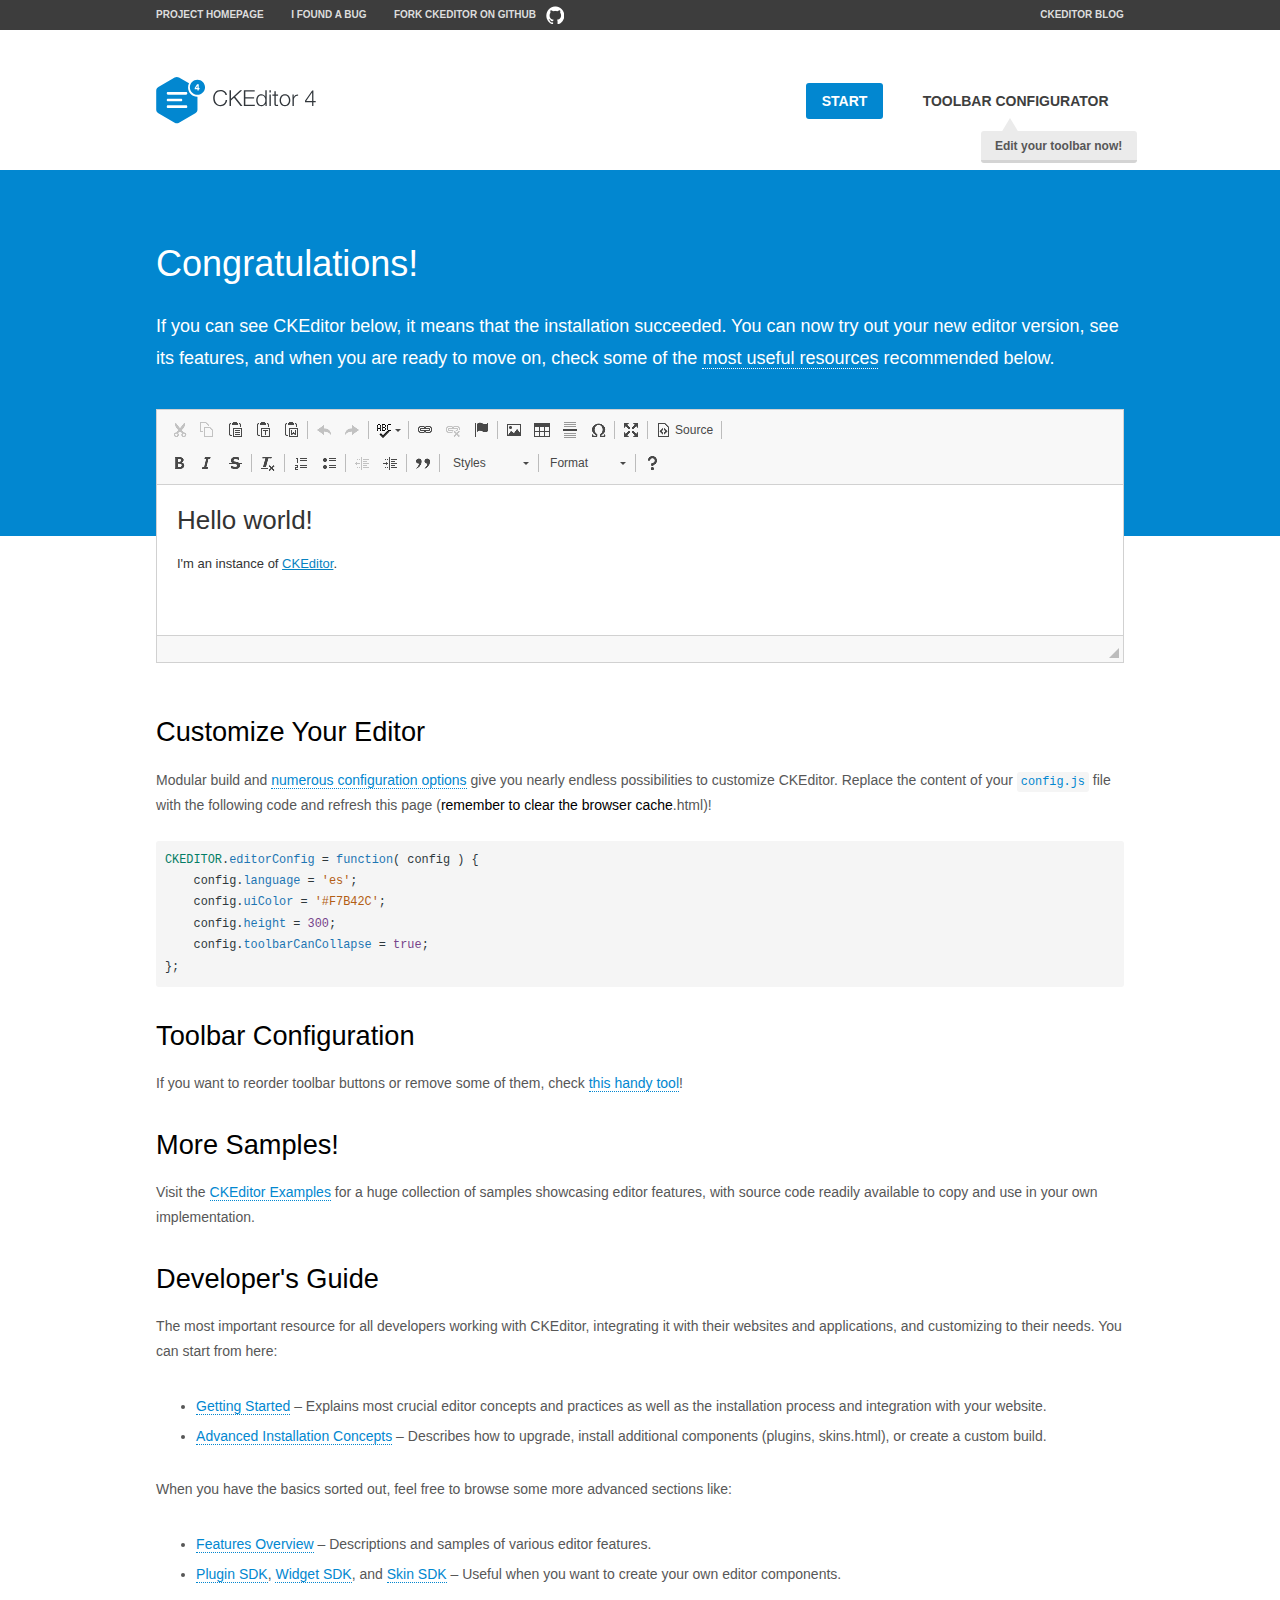
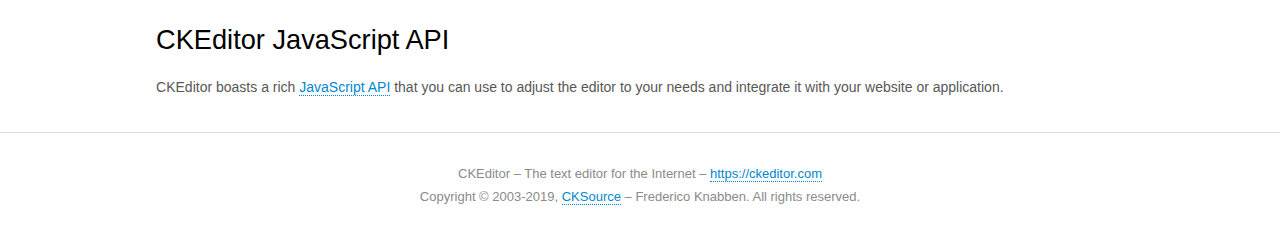
<file: static/plugins/ckeditor/samples/index.html>
<!DOCTYPE html>
<!--
Copyright (c) 2003-2019, CKSource - Frederico Knabben. All rights reserved.
For licensing, see LICENSE.md or https://ckeditor.com/legal/ckeditor-oss-license
-->
<html>
<head>
	<meta charset="utf-8">
	<title>CKEditor Sample</title>
	<script src="../ckeditor.js"></script>
	<script src="js/sample.js"></script>
	<link rel="stylesheet" href="css/samples.css">
	<link rel="stylesheet" href="toolbarconfigurator/lib/codemirror/neo.css">
	<meta name="viewport" content="width=device-width,initial-scale=1">
</head>
<body id="main">

<nav class="navigation-a">
	<div class="grid-container">
		<ul class="navigation-a-left grid-width-70">
			<li><a href="https://ckeditor.com/ckeditor-4/">Project Homepage</a></li>
			<li><a href="https://github.com/ckeditor/ckeditor-dev/issues">I found a bug</a></li>
			<li><a href="https://github.com/ckeditor/ckeditor-dev" class="icon-pos-right icon-navigation-a-github">Fork CKEditor on GitHub</a></li>
		</ul>
		<ul class="navigation-a-right grid-width-30">
			<li><a href="https://ckeditor.com/blog/">CKEditor Blog</a></li>
		</ul>
	</div>
</nav>

<header class="header-a">
	<div class="grid-container">
		<h1 class="header-a-logo grid-width-30">
			<a href="index.html"><img src="img/logo.svg" onerror="this.src='img/logo.png'; this.onerror=null;" alt="CKEditor Sample"></a>
		</h1>

		<nav class="navigation-b grid-width-70">
			<ul>
				<li><a href="index.html" class="button-a button-a-background">Start</a></li>
				<li><a href="toolbarconfigurator/index.html" class="button-a">Toolbar configurator <span class="balloon-a balloon-a-nw">Edit your toolbar now!</span></a></li>
			</ul>
		</nav>
	</div>
</header>

<main>
	<div class="adjoined-top">
		<div class="grid-container">
			<div class="content grid-width-100">
				<h1>Congratulations!</h1>
				<p>
					If you can see CKEditor below, it means that the installation succeeded.
					You can now try out your new editor version, see its features, and when you are ready to move on, check some of the <a href="#sample-customize">most useful resources</a> recommended below.
				</p>
			</div>
		</div>
	</div>
	<div class="adjoined-bottom">
		<div class="grid-container">
			<div class="grid-width-100">
				<div id="editor">
					<h1>Hello world!</h1>
					<p>I'm an instance of <a href="https://ckeditor.com">CKEditor</a>.</p>
				</div>
			</div>
		</div>
	</div>

	<div class="grid-container">
		<div class="content grid-width-100">
			<section id="sample-customize">
				<h2>Customize Your Editor</h2>
				<p>Modular build and <a href="https://ckeditor.com/docs/ckeditor4/latest/guide/dev_configuration.html">numerous configuration options</a> give you nearly endless possibilities to customize CKEditor. Replace the content of your <code><a href="../config.js">config.js</a></code> file with the following code and refresh this page (<strong>remember to clear the browser cache</strong>.html)!</p>
		<pre class="cm-s-neo CodeMirror"><code><span style="padding-right: 0.1px;"><span class="cm-variable">CKEDITOR</span>.<span class="cm-property">editorConfig</span> <span class="cm-operator">=</span> <span class="cm-keyword">function</span>( <span class="cm-def">config</span> ) {</span>
<span style="padding-right: 0.1px;"><span class="cm-tab">	</span><span class="cm-variable-2">config</span>.<span class="cm-property">language</span> <span class="cm-operator">=</span> <span class="cm-string">'es'</span>;</span>
<span style="padding-right: 0.1px;"><span class="cm-tab">	</span><span class="cm-variable-2">config</span>.<span class="cm-property">uiColor</span> <span class="cm-operator">=</span> <span class="cm-string">'#F7B42C'</span>;</span>
<span style="padding-right: 0.1px;"><span class="cm-tab">	</span><span class="cm-variable-2">config</span>.<span class="cm-property">height</span> <span class="cm-operator">=</span> <span class="cm-number">300</span>;</span>
<span style="padding-right: 0.1px;"><span class="cm-tab">	</span><span class="cm-variable-2">config</span>.<span class="cm-property">toolbarCanCollapse</span> <span class="cm-operator">=</span> <span class="cm-atom">true</span>;</span>
<span style="padding-right: 0.1px;">};</span></code></pre>
			</section>

			<section>
				<h2>Toolbar Configuration</h2>
				<p>If you want to reorder toolbar buttons or remove some of them, check <a href="toolbarconfigurator/index.html">this handy tool</a>!</p>
			</section>

			<section>
				<h2>More Samples!</h2>
				<p>Visit the <a href="https://ckeditor.com/docs/ckeditor4/latest/examples/index.html">CKEditor Examples</a> for a huge collection of samples showcasing editor features, with source code readily available to copy and use in your own implementation.</p>
			</section>

			<section>
				<h2>Developer's Guide</h2>
				<p>The most important resource for all developers working with CKEditor, integrating it with their websites and applications, and customizing to their needs. You can start from here:</p>
				<ul>
					<li><a href="https://ckeditor.com/docs/ckeditor4/latest/guide/dev_installation.html">Getting Started</a> &ndash; Explains most crucial editor concepts and practices as well as the installation process and integration with your website.</li>
					<li><a href="https://ckeditor.com/docs/ckeditor4/latest/guide/dev_advanced_installation.html">Advanced Installation Concepts</a> &ndash; Describes how to upgrade, install additional components (plugins, skins.html), or create a custom build.</li>
				</ul>
					<p>When you have the basics sorted out, feel free to browse some more advanced sections like:</p>
				<ul>
					<li><a href="https://ckeditor.com/docs/ckeditor4/latest/features.html">Features Overview</a> &ndash; Descriptions and samples of various editor features.</li>
					<li><a href="https://ckeditor.com/docs/ckeditor4/latest/guide/plugin_sdk_intro.html">Plugin SDK</a>, <a href="https://ckeditor.com/docs/ckeditor4/latest/guide/widget_sdk_intro.html">Widget SDK</a>, and <a href="https://ckeditor.com/docs/ckeditor4/latest/guide/skin_sdk_intro.html">Skin SDK</a> &ndash; Useful when you want to create your own editor components.</li>
				</ul>
			</section>

			<section>
				<h2>CKEditor JavaScript API</h2>
				<p>CKEditor boasts a rich <a href="https://ckeditor.com/docs/ckeditor4/latest/api/index.html">JavaScript API</a> that you can use to adjust the editor to your needs and integrate it with your website or application.</p>
			</section>
		</div>
	</div>
</main>

<footer class="footer-a grid-container">
	<div class="grid-container">
		<p class="grid-width-100">
			CKEditor &ndash; The text editor for the Internet &ndash; <a class="samples" href="https://ckeditor.com/">https://ckeditor.com</a>
		</p>
		<p class="grid-width-100" id="copy">
			Copyright &copy; 2003-2019, <a class="samples" href="https://cksource.com/">CKSource</a> &ndash; Frederico Knabben. All rights reserved.
		</p>
	</div>
</footer>
<script>
	initSample();
</script>

</body>
</html>
</file>
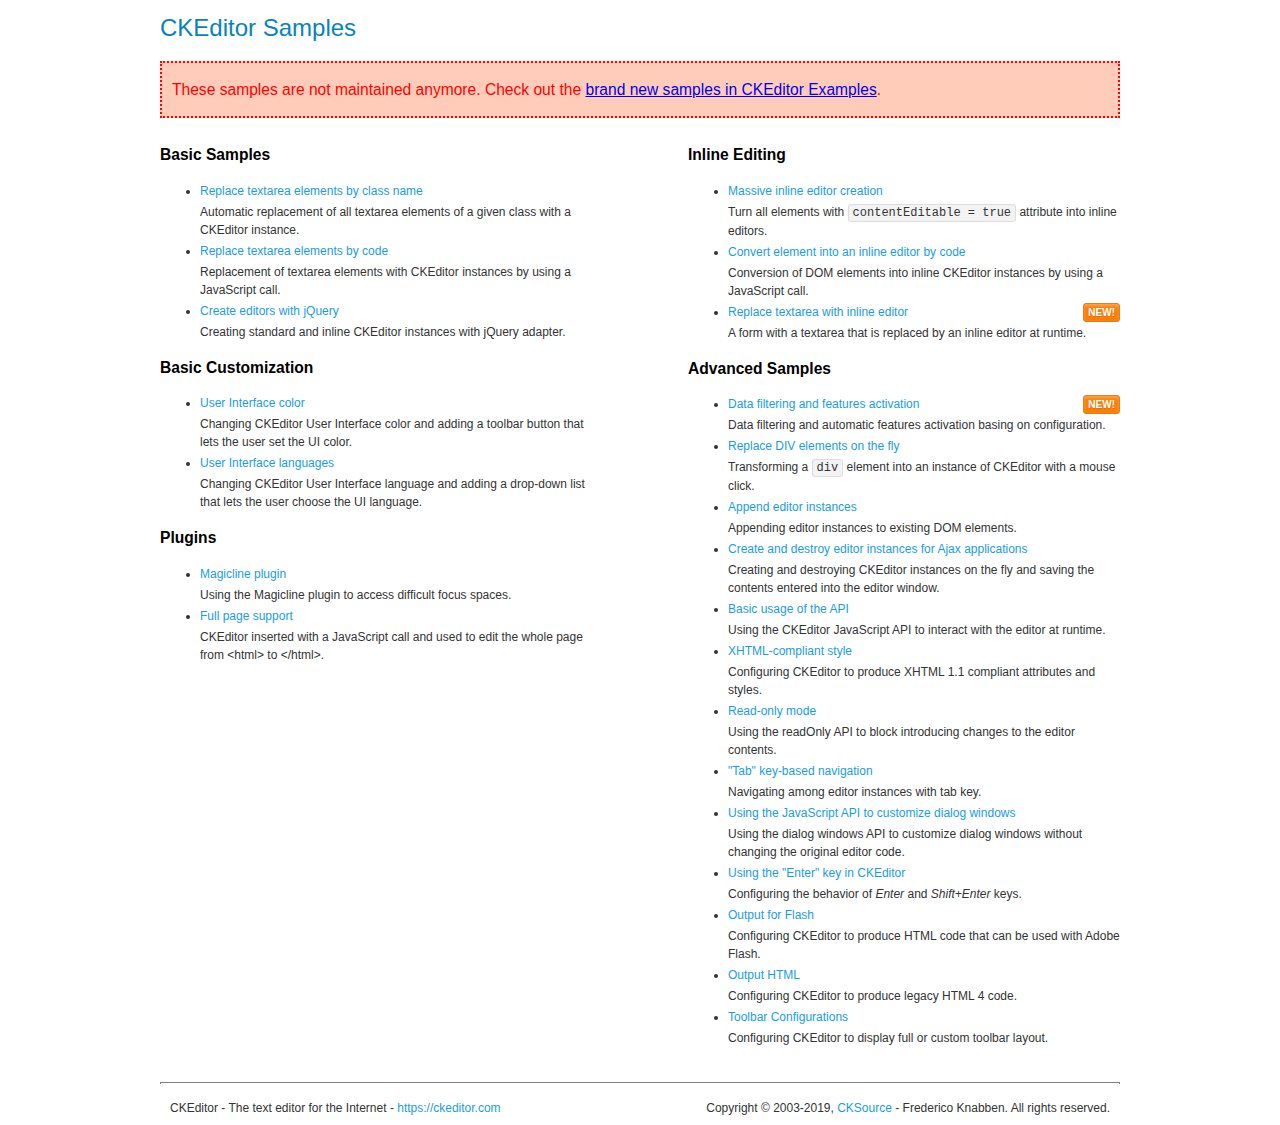
<file: static/plugins/ckeditor/samples/old/index.html>
<!DOCTYPE html>
<!--
Copyright (c) 2003-2019, CKSource - Frederico Knabben. All rights reserved.
For licensing, see LICENSE.md or https://ckeditor.com/legal/ckeditor-oss-license
-->
<html>
<head>
	<meta charset="utf-8">
	<title>CKEditor Samples</title>
	<link rel="stylesheet" href="sample.css">
</head>
<body>
	<h1 class="samples">
		CKEditor Samples
	</h1>
	<div class="warning deprecated">
		These samples are not maintained anymore. Check out the <a href="https://ckeditor.com/docs/ckeditor4/latest/examples/index.html">brand new samples in CKEditor Examples</a>.
	</div>
	<div class="twoColumns">
		<div class="twoColumnsLeft">
			<h2 class="samples">
				Basic Samples
			</h2>
			<dl class="samples">
				<dt><a class="samples" href="replacebyclass.html">Replace textarea elements by class name</a></dt>
				<dd>Automatic replacement of all textarea elements of a given class with a CKEditor instance.</dd>

				<dt><a class="samples" href="replacebycode.html">Replace textarea elements by code</a></dt>
				<dd>Replacement of textarea elements with CKEditor instances by using a JavaScript call.</dd>

				<dt><a class="samples" href="jquery.html">Create editors with jQuery</a></dt>
				<dd>Creating standard and inline CKEditor instances with jQuery adapter.</dd>
			</dl>

			<h2 class="samples">
				Basic Customization
			</h2>
			<dl class="samples">
				<dt><a class="samples" href="uicolor.html">User Interface color</a></dt>
				<dd>Changing CKEditor User Interface color and adding a toolbar button that lets the user set the UI color.</dd>

				<dt><a class="samples" href="uilanguages.html">User Interface languages</a></dt>
				<dd>Changing CKEditor User Interface language and adding a drop-down list that lets the user choose the UI language.</dd>
			</dl>


			<h2 class="samples">Plugins</h2>
<dl class="samples">
<dt><a class="samples" href="magicline/magicline.html">Magicline plugin</a></dt>
<dd>Using the Magicline plugin to access difficult focus spaces.</dd>

<dt><a class="samples" href="wysiwygarea/fullpage.html">Full page support</a></dt>
<dd>CKEditor inserted with a JavaScript call and used to edit the whole page from &lt;html&gt; to &lt;/html&gt;.</dd>
</dl>
		</div>
		<div class="twoColumnsRight">
			<h2 class="samples">
				Inline Editing
			</h2>
			<dl class="samples">
				<dt><a class="samples" href="inlineall.html">Massive inline editor creation</a></dt>
				<dd>Turn all elements with <code>contentEditable = true</code> attribute into inline editors.</dd>

				<dt><a class="samples" href="inlinebycode.html">Convert element into an inline editor by code</a></dt>
				<dd>Conversion of DOM elements into inline CKEditor instances by using a JavaScript call.</dd>

				<dt><a class="samples" href="inlinetextarea.html">Replace textarea with inline editor</a> <span class="new">New!</span></dt>
				<dd>A form with a textarea that is replaced by an inline editor at runtime.</dd>

				
			</dl>

			<h2 class="samples">
				Advanced Samples
			</h2>
			<dl class="samples">
				<dt><a class="samples" href="datafiltering.html">Data filtering and features activation</a> <span class="new">New!</span></dt>
				<dd>Data filtering and automatic features activation basing on configuration.</dd>

				<dt><a class="samples" href="divreplace.html">Replace DIV elements on the fly</a></dt>
				<dd>Transforming a <code>div</code> element into an instance of CKEditor with a mouse click.</dd>

				<dt><a class="samples" href="appendto.html">Append editor instances</a></dt>
				<dd>Appending editor instances to existing DOM elements.</dd>

				<dt><a class="samples" href="ajax.html">Create and destroy editor instances for Ajax applications</a></dt>
				<dd>Creating and destroying CKEditor instances on the fly and saving the contents entered into the editor window.</dd>

				<dt><a class="samples" href="api.html">Basic usage of the API</a></dt>
				<dd>Using the CKEditor JavaScript API to interact with the editor at runtime.</dd>

				<dt><a class="samples" href="xhtmlstyle.html">XHTML-compliant style</a></dt>
				<dd>Configuring CKEditor to produce XHTML 1.1 compliant attributes and styles.</dd>

				<dt><a class="samples" href="readonly.html">Read-only mode</a></dt>
				<dd>Using the readOnly API to block introducing changes to the editor contents.</dd>

				<dt><a class="samples" href="tabindex.html">"Tab" key-based navigation</a></dt>
				<dd>Navigating among editor instances with tab key.</dd>


				
<dt><a class="samples" href="dialog/dialog.html">Using the JavaScript API to customize dialog windows</a></dt>
<dd>Using the dialog windows API to customize dialog windows without changing the original editor code.</dd>

<dt><a class="samples" href="enterkey/enterkey.html">Using the &quot;Enter&quot; key in CKEditor</a></dt>
<dd>Configuring the behavior of <em>Enter</em> and <em>Shift+Enter</em> keys.</dd>

<dt><a class="samples" href="htmlwriter/outputforflash.html">Output for Flash</a></dt>
<dd>Configuring CKEditor to produce HTML code that can be used with Adobe Flash.</dd>

<dt><a class="samples" href="htmlwriter/outputhtml.html">Output HTML</a></dt>
<dd>Configuring CKEditor to produce legacy HTML 4 code.</dd>

<dt><a class="samples" href="toolbar/toolbar.html">Toolbar Configurations</a></dt>
<dd>Configuring CKEditor to display full or custom toolbar layout.</dd>

			</dl>
		</div>
	</div>
	<div id="footer">
		<hr>
		<p>
			CKEditor - The text editor for the Internet - <a class="samples" href="https://ckeditor.com/">https://ckeditor.com</a>
		</p>
		<p id="copy">
			Copyright &copy; 2003-2019, <a class="samples" href="https://cksource.com/">CKSource</a> - Frederico Knabben. All rights reserved.
		</p>
	</div>
</body>
</html>
</file>
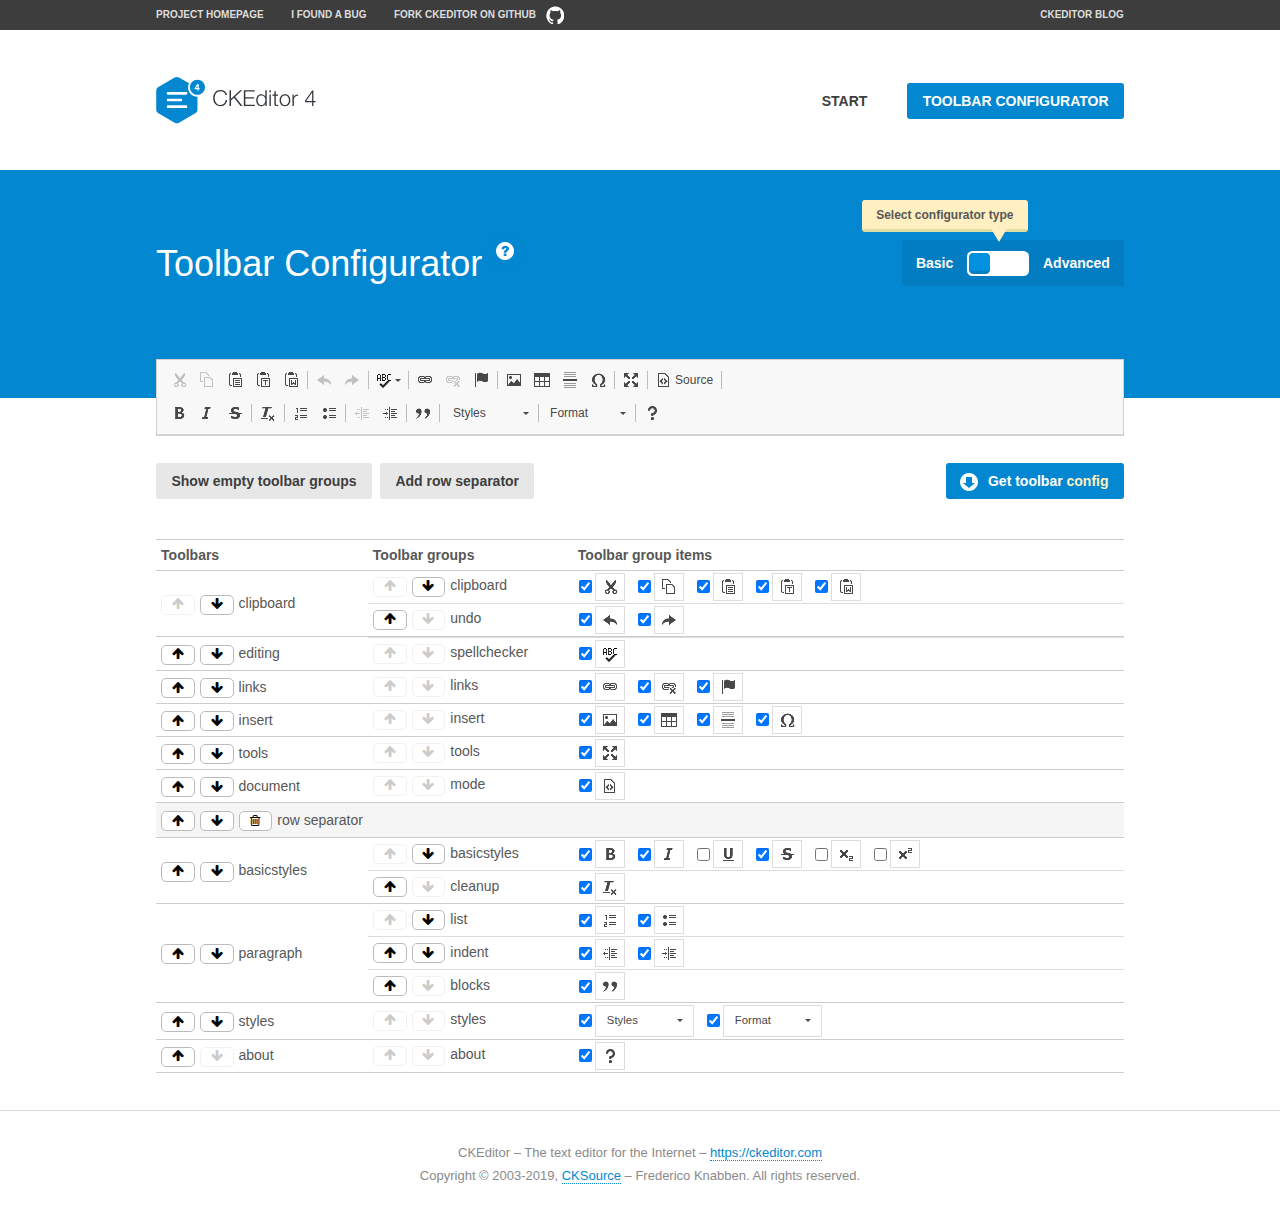
<file: static/plugins/ckeditor/samples/toolbarconfigurator/index.html>
<!DOCTYPE html>
<!--
Copyright (c) 2003-2019, CKSource - Frederico Knabben. All rights reserved.
For licensing, see LICENSE.md or https://ckeditor.com/legal/ckeditor-oss-license
-->
<!--[if IE 8]><html class="ie8"><![endif]-->
<!--[if gt IE 8]><html><![endif]-->
<!--[if !IE]><!--><html><!--<![endif]-->
<head>
	<meta charset="utf-8">
	<title>Toolbar Configurator</title>
	<script src="../../ckeditor.js"></script>
	<script>
		if ( CKEDITOR.env.ie && CKEDITOR.env.version < 9 )
			CKEDITOR.tools.enableHtml5Elements( document );
	</script>
	<link rel="stylesheet" href="lib/codemirror/codemirror.css">
	<link rel="stylesheet" href="lib/codemirror/show-hint.css">
	<link rel="stylesheet" href="lib/codemirror/neo.css">
	<link rel="stylesheet" href="css/fontello.css">
	<link rel="stylesheet" href="../css/samples.css">
</head>
<body id="toolbar">

<nav class="navigation-a">
	<div class="grid-container">
		<ul class="navigation-a-left grid-width-70">
			<li><a href="https://ckeditor.com/ckeditor-4/">Project Homepage</a></li>
			<li><a href="https://github.com/ckeditor/ckeditor-dev/issues">I found a bug</a></li>
			<li><a href="https://github.com/ckeditor/ckeditor-dev" class="icon-pos-right icon-navigation-a-github">Fork CKEditor on GitHub</a></li>
		</ul>
		<ul class="navigation-a-right grid-width-30">
			<li><a href="https://ckeditor.com/blog/">CKEditor Blog</a></li>
		</ul>
	</div>
</nav>

<header class="header-a">
	<div class="grid-container">
		<h1 class="header-a-logo grid-width-30">
			<a href="../index.html"><img src="../img/logo.svg" onerror="this.src='../img/logo.png'; this.onerror=null;" alt="CKEditor Logo"></a>
		</h1>
		<nav class="navigation-b grid-width-70">
			<ul>
				<li><a href="../index.html"  class="button-a">Start</a></li>
				<li><a href="index.html"  class="button-a button-a-background">Toolbar configurator</a></li>
			</ul>
		</nav>
	</div>
</header>

<main>
	<div class="adjoined-top">
		<div class="grid-container">
			<div class="content grid-width-100">
				<div class="grid-container-nested">
					<h1 class="grid-width-60">
						Toolbar Configurator
						<a href="#help-content" type="button" title="Configurator help" id="help" class="button-a button-a-background button-a-no-text icon-pos-left icon-question-mark">Help</a>
					</h1>

					<div class="grid-width-40 grid-switch-magic">
						<div class="switch">
							<span class="balloon-a balloon-a-se">Select configurator type</span>
							<input type="radio" name="radio" data-num="1" id="radio-basic" />
							<input type="radio" name="radio" data-num="2" id="radio-advanced" />
							<label data-for="1" for="radio-basic">Basic</label>
							<span class="switch-inner">
								<span class="handler"></span>
							</span>
							<label data-for="2" for="radio-advanced">Advanced</label>
						</div>
					</div>
				</div>
			</div>
		</div>
	</div>
	<div class="adjoined-bottom">
		<div class="grid-container">
			<div class="grid-width-100">
				<div class="editors-container">
					<div id="editor-basic"></div>
					<div id="editor-advanced"></div>
				</div>
			</div>
		</div>
	</div>

	<div class="grid-container configurator">
		<div class="content grid-width-100">
			<div class="configurator">
				<div>
					<div id="toolbarModifierWrapper"></div>
				</div>
			</div>
		</div>
	</div>

	<div id="help-content">
		<div class="grid-container">
			<div class="grid-width-100">
				<h2>What Am I Doing Here?</h2>

				<div class="grid-container grid-container-nested">
					<div class="basic">
						<div class="grid-width-50">
							<p>Arrange <a href="https://ckeditor.com/docs/ckeditor4/latest/api/CKEDITOR_config.html#cfg-toolbarGroups">toolbar groups</a>, toggle <a href="https://ckeditor.com/docs/ckeditor4/latest/api/CKEDITOR_config.html#cfg-removeButtons">button visibility</a> according to your needs and get your toolbar configuration.</p>
							<p>You can replace the content of the <a href="../../config.js"><code>config.js</code></a> file with the generated configuration. If you already set some configuration options you will need to merge both configurations.</p>
						</div>
						<div class="grid-width-50">
							<p>Read more about different ways of <a href="https://ckeditor.com/docs/ckeditor4/latest/guide/dev_configuration.html">setting configuration</a> and do not forget about <strong>clearing browser cache</strong>.</p>
							<p>Arranging toolbar groups is the recommended way of configuring the toolbar, but if you need more freedom you can use the <a href="#advanced">advanced configurator</a>.</p>
						</div>
					</div>
					<div class="advanced" style="display: none;">
						<div class="grid-width-50">
							<p>With this code editor you can edit your <a href="https://ckeditor.com/docs/ckeditor4/latest/api/CKEDITOR_config.html#cfg-toolbar">toolbar configuration</a> live.</p>
							<p>You can replace the content of the <a href="../../config.js"><code>config.js</code></a> file with the generated configuration. If you already set some configuration options you will need to merge both configurations.</p>
						</div>
						<div class="grid-width-50">
							<p>Read more about different ways of <a href="https://ckeditor.com/docs/ckeditor4/latest/guide/dev_configuration.html">setting configuration</a> and do not forget about <strong>clearing browser cache</strong>.</p>
						</div>
					</div>
				</div>

				<p class="grid-container grid-container-nested">
					<button type="button" class="help-content-close grid-width-100 button-a button-a-background">Got it. Let's play!</button>
				</p>
			</div>
		</div>
	</div>
</main>

<footer class="footer-a grid-container">
	<p class="grid-width-100">
		CKEditor &ndash; The text editor for the Internet &ndash; <a class="samples" href="https://ckeditor.com/">https://ckeditor.com</a>
	</p>
	<p class="grid-width-100" id="copy">
		Copyright &copy; 2003-2019, <a class="samples" href="https://cksource.com/">CKSource</a> &ndash; Frederico Knabben. All rights reserved.
	</p>
</footer>

<script src="lib/codemirror/codemirror.js"></script>
<script src="lib/codemirror/javascript.js"></script>
<script src="lib/codemirror/show-hint.js"></script>

<script src="js/fulltoolbareditor.js"></script>
<script src="js/abstracttoolbarmodifier.js"></script>
<script src="js/toolbarmodifier.js"></script>
<script src="js/toolbartextmodifier.js"></script>
<script src="../js/sf.js"></script>

<script>
	( function() {
		'use strict';

		var mode = ( window.location.hash.substr( 1 ) === 'advanced' ) ? 'advanced' : 'basic',
			configuratorSection = CKEDITOR.document.findOne( 'main > .grid-container.configurator' ),
			basicInstruction = CKEDITOR.document.findOne( '#help-content .basic' ),
			advancedInstruction = CKEDITOR.document.findOne( '#help-content .advanced' ),

			// Configurator mode switcher.
			modeSwitchBasic = CKEDITOR.document.getById( 'radio-basic' ),
			modeSwitchAdvanced = CKEDITOR.document.getById( 'radio-advanced' );

		// Initial setup
		function updateSwitcher() {
			if ( mode === 'advanced' ) {
				modeSwitchAdvanced.$.checked = true;
			} else {
				modeSwitchBasic.$.checked = true;
			}
		}

		updateSwitcher();

		CKEDITOR.document.getWindow().on( 'hashchange', function( e ) {
			var hash = window.location.hash.substr( 1 );
			if ( !( hash === 'advanced' || hash === 'basic' ) ) {
				return;
			}
			mode = hash;
			onToolbarsDone( mode );
		} );

		CKEDITOR.document.getWindow().on( 'resize', function() {
			updateToolbar( ( mode === 'basic' ? toolbarModifier : toolbarTextModifier )[ 'editorInstance' ] );
		} );

		function onRefresh( modifier ) {
			modifier = modifier || this;

			if ( mode === 'basic' && modifier instanceof ToolbarConfigurator.ToolbarTextModifier ) {
				return;
			}

			// CodeMirror container becomes visible, so we need to refresh and to avoid rendering problems.
			if ( mode === 'advanced' && modifier instanceof ToolbarConfigurator.ToolbarTextModifier ) {
				modifier.codeContainer.refresh();
			}

			updateToolbar( modifier.editorInstance );
		}

		function updateToolbar( editor ) {
			var editorContainer = editor.container;

			// Not always editor is loaded.
			if ( !editorContainer ) {
				return;
			}

			var displayStyle = editorContainer.getStyle( 'display' );

			editorContainer.setStyle( 'display', 'block' );

			var newHeight = editorContainer.getSize( 'height' );

			var newMarginTop = parseInt( editorContainer.getComputedStyle( 'margin-top' ), 10 );
			newMarginTop = ( isNaN( newMarginTop ) ? 0 : Number( newMarginTop ) );

			var newMarginBottom = parseInt( editorContainer.getComputedStyle( 'margin-bottom' ), 10 );
			newMarginBottom = ( isNaN( newMarginBottom ) ? 0 : Number( newMarginBottom ) );

			var result = newHeight + newMarginTop + newMarginBottom;

			editorContainer.setStyle( 'display', displayStyle );

			editor.container.getAscendant( 'div' ).setStyle( 'height', result + 'px' );
		}

		var toolbarModifier = new ToolbarConfigurator.ToolbarModifier( 'editor-basic' );

		var done = 0;
		toolbarModifier.init( onToolbarInit );
		toolbarModifier.onRefresh = onRefresh;

		CKEDITOR.document.getById( 'toolbarModifierWrapper' ).append( toolbarModifier.mainContainer );

		var toolbarTextModifier = new ToolbarConfigurator.ToolbarTextModifier( 'editor-advanced' );
		toolbarTextModifier.init( onToolbarInit );
		toolbarTextModifier.onRefresh = onRefresh;

		function onToolbarInit() {
			if ( ++done === 2 ) {
				onToolbarsDone();

				positionSticky.watch( CKEDITOR.document.findOne( '.toolbar' ), function() {
					return mode === 'advanced';
				} );
			}
		}

		function onToolbarsDone() {
			if ( mode === 'basic' ) {
				toggleModeBasic( false );
			} else {
				toggleModeAdvanced( false );
			}

			updateSwitcher();

			setTimeout( function() {
				CKEDITOR.document.findOne( '.editors-container' ).addClass( 'active' );
				CKEDITOR.document.findOne( '#toolbarModifierWrapper' ).addClass( 'active' );
			}, 200 );
		}

		CKEDITOR.document.getById( 'toolbarModifierWrapper' ).append( toolbarTextModifier.mainContainer );

		function toogleModeSwitch( onElement, offElement, onModifier, offModifier ) {
			onElement.addClass( 'fancy-button-active' );
			offElement.removeClass( 'fancy-button-active' );

			onModifier.showUI();
			offModifier.hideUI();
		}

		function toggleModeBasic( callOnRefresh ) {
			callOnRefresh = ( callOnRefresh !== false );
			mode = 'basic';
			window.location.hash = '#basic';
			toogleModeSwitch( modeSwitchBasic, modeSwitchAdvanced, toolbarModifier, toolbarTextModifier );

			configuratorSection.removeClass( 'freed-width' );
			basicInstruction.show();
			advancedInstruction.hide();

			callOnRefresh && onRefresh( toolbarModifier );
		}

		function toggleModeAdvanced( callOnRefresh ) {
			callOnRefresh = ( callOnRefresh !== false );
			mode = 'advanced';
			window.location.hash = '#advanced';
			toogleModeSwitch( modeSwitchAdvanced, modeSwitchBasic, toolbarTextModifier, toolbarModifier );

			configuratorSection.addClass( 'freed-width' );
			advancedInstruction.show();
			basicInstruction.hide();

			callOnRefresh && onRefresh( toolbarTextModifier );
		}

		modeSwitchBasic.on( 'click', toggleModeBasic );
		modeSwitchAdvanced.on( 'click', toggleModeAdvanced );

		//
		// Position:sticky for the toolbar.
		//

		// Will make elements behave like they were styled with position:sticky.
		var positionSticky = {
			// Store object: {
			// 		element: CKEDITOR.dom.element, // Element which will float.
			// 		placeholder: CKEDITOR.dom.element, // Placeholder which is place to prevent page bounce.
			// 		isFixed: boolean // Whether element float now.
			// }
			watched: [],

			active: [],

			staticContainer: null,

			init: function() {
				var element = CKEDITOR.dom.element.createFromHtml(
					'<div class="staticContainer">' +
						'<div class="grid-container" >' +
							'<div class="grid-width-100">' +
								'<div class="inner"></div>' +
							'</div>' +
						'</div>' +
					'</div>' );

				this.staticContainer = element.findOne( '.inner' );

				CKEDITOR.document.getBody().append( element );
			},

			watch: function( element, preventFunc ) {
				this.watched.push( {
					element: element,
					placeholder: new CKEDITOR.dom.element( 'div' ),
					isFixed: false,
					preventFunc: preventFunc
				} );
			},

			checkAll: function() {
				for ( var i = 0; i < this.watched.length; i++ ) {
					this.check( this.watched[ i ] );
				}
			},

			check: function( element ) {
				var isFixed = element.isFixed;
				var shouldBeFixed = this.shouldBeFixed( element );

				// Nothing to be done.
				if ( isFixed === shouldBeFixed ) {
					return;
				}

				var placeholder = element.placeholder;

				if ( isFixed ) {
					// Unfixing.

					element.element.insertBefore( placeholder );
					placeholder.remove();

					element.element.removeStyle( 'margin' );

					this.active.splice( CKEDITOR.tools.indexOf( this.active, element ), 1 );

				} else {
					// Fixing.
					placeholder.setStyle( 'width', element.element.getSize( 'width' ) + 'px' );
					placeholder.setStyle( 'height', element.element.getSize( 'height' ) + 'px' );
					placeholder.setStyle( 'margin-bottom', element.element.getComputedStyle( 'margin-bottom' ) );
					placeholder.setStyle( 'display', element.element.getComputedStyle( 'display' ) );
					placeholder.insertAfter( element.element );

					this.staticContainer.append( element.element );

					this.active.push( element );
				}

				element.isFixed = !element.isFixed;
			},

			shouldBeFixed: function( element ) {
				if ( element.preventFunc && element.preventFunc() ) {
					return false;
				}

				// If element is already fixed we are checking it's placeholder.
				var related = ( element.isFixed ? element.placeholder : element.element ),
					clientRect = related.$.getBoundingClientRect(),
					staticHeight = this.staticContainer.getSize('height' ),
					elemHeight = element.element.getSize( 'height' );

				if ( element.isFixed ) {
					return ( clientRect.top + elemHeight < staticHeight );
				} else {
					return ( clientRect.top < staticHeight );
				}
			}
		};

		positionSticky.init();

		CKEDITOR.document.getWindow().on( 'scroll',
			new CKEDITOR.tools.eventsBuffer( 100, positionSticky.checkAll, positionSticky ).input
		);

		// Make the toolbar sticky.
		positionSticky.watch( CKEDITOR.document.findOne( '.editors-container' ) );

		// Help button and help-content.
		( function() {
			var helpButton = CKEDITOR.document.getById( 'help' ),
				helpContent = CKEDITOR.document.getById( 'help-content' );

			// Don't show help button on IE8 because it's unsupported by Pico Modal.
			if ( CKEDITOR.env.ie && CKEDITOR.env.version == 8 ) {
				helpButton.hide();
			} else {
				// Display help modal when the button is clicked.
				helpButton.on( 'click', function( evt ) {
					SF.modal( {
						// Clone modal content from DOM.
						content: helpContent.getHtml(),

						afterCreate: function( modal ) {
							// Enable modal content button to close the modal.
							new CKEDITOR.dom.element( modal.modalElem() ).findOne( '.help-content-close' ).once( 'click', modal.close );
						}
					} ).show();
				} );
			}
		} )();
	} )();
</script>
</body>
</html>
</file>
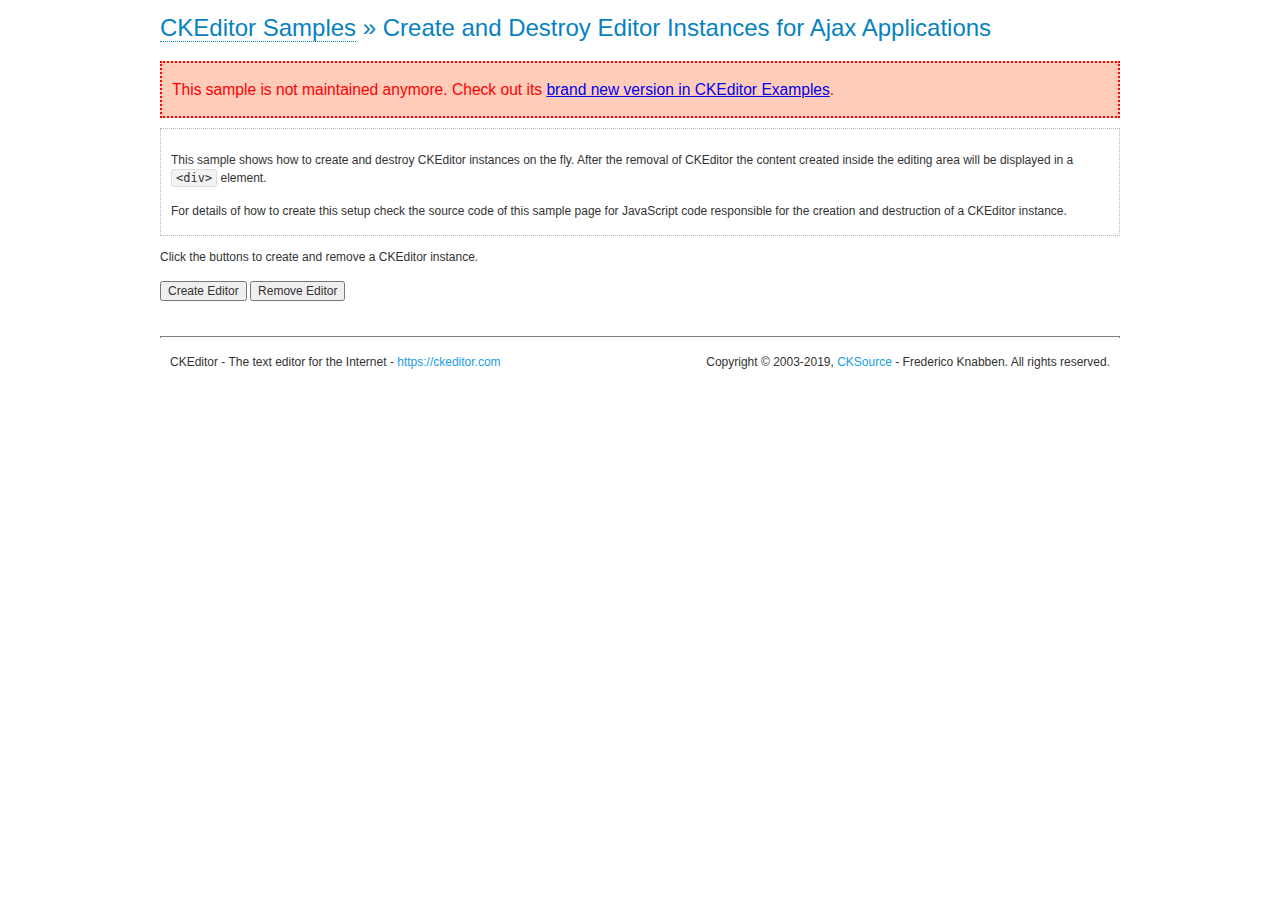
<file: static/plugins/ckeditor/samples/old/ajax.html>
<!DOCTYPE html>
<!--
Copyright (c) 2003-2019, CKSource - Frederico Knabben. All rights reserved.
For licensing, see LICENSE.md or https://ckeditor.com/legal/ckeditor-oss-license
-->
<html>
<head>
	<meta charset="utf-8">
	<title>Ajax &mdash; CKEditor Sample</title>
	<script src="../../ckeditor.js"></script>
	<link rel="stylesheet" href="sample.css">
	<script>

		var editor, html = '';

		function createEditor() {
			if ( editor )
				return;

			// Create a new editor inside the <div id="editor">, setting its value to html
			var config = {};
			editor = CKEDITOR.appendTo( 'editor', config, html );
		}

		function removeEditor() {
			if ( !editor )
				return;

			// Retrieve the editor contents. In an Ajax application, this data would be
			// sent to the server or used in any other way.
			document.getElementById( 'editorcontents' ).innerHTML = html = editor.getData();
			document.getElementById( 'contents' ).style.display = '';

			// Destroy the editor.
			editor.destroy();
			editor = null;
		}

	</script>
</head>
<body>
	<h1 class="samples">
		<a href="index.html">CKEditor Samples</a> &raquo; Create and Destroy Editor Instances for Ajax Applications
	</h1>
	<div class="warning deprecated">
		This sample is not maintained anymore. Check out its <a href="https://ckeditor.com/docs/ckeditor4/latest/examples/saveajax.html">brand new version in CKEditor Examples</a>.
	</div>
	<div class="description">
		<p>
			This sample shows how to create and destroy CKEditor instances on the fly. After the removal of CKEditor the content created inside the editing
			area will be displayed in a <code>&lt;div&gt;</code> element.
		</p>
		<p>
			For details of how to create this setup check the source code of this sample page
			for JavaScript code responsible for the creation and destruction of a CKEditor instance.
		</p>
	</div>
	<p>Click the buttons to create and remove a CKEditor instance.</p>
	<p>
		<input onclick="createEditor();" type="button" value="Create Editor">
		<input onclick="removeEditor();" type="button" value="Remove Editor">
	</p>
	<!-- This div will hold the editor. -->
	<div id="editor">
	</div>
	<div id="contents" style="display: none">
		<p>
			Edited Contents:
		</p>
		<!-- This div will be used to display the editor contents. -->
		<div id="editorcontents">
		</div>
	</div>
	<div id="footer">
		<hr>
		<p>
			CKEditor - The text editor for the Internet - <a class="samples" href="https://ckeditor.com/">https://ckeditor.com</a>
		</p>
		<p id="copy">
			Copyright &copy; 2003-2019, <a class="samples" href="https://cksource.com/">CKSource</a> - Frederico
			Knabben. All rights reserved.
		</p>
	</div>
</body>
</html>
</file>
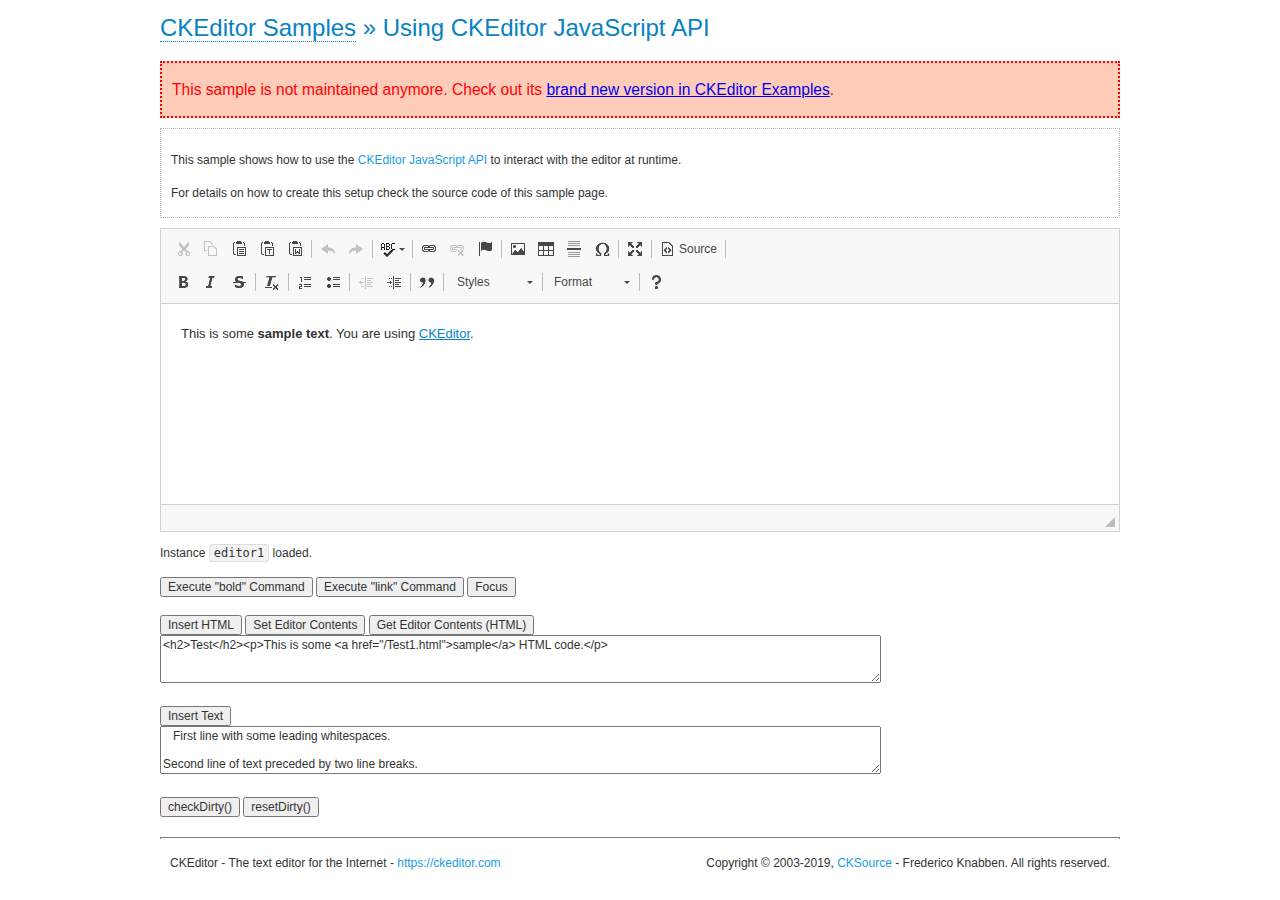
<file: static/plugins/ckeditor/samples/old/api.html>
<!DOCTYPE html>
<!--
Copyright (c) 2003-2019, CKSource - Frederico Knabben. All rights reserved.
For licensing, see LICENSE.md or https://ckeditor.com/legal/ckeditor-oss-license
-->
<html>
<head>
	<meta charset="utf-8">
	<title>API Usage &mdash; CKEditor Sample</title>
	<script src="../../ckeditor.js"></script>
	<link href="sample.css" rel="stylesheet">
	<script>

// The instanceReady event is fired, when an instance of CKEditor has finished
// its initialization.
CKEDITOR.on( 'instanceReady', function( ev ) {
	// Show the editor name and description in the browser status bar.
	document.getElementById( 'eMessage' ).innerHTML = 'Instance <code>' + ev.editor.name + '<\/code> loaded.';

	// Show this sample buttons.
	document.getElementById( 'eButtons' ).style.display = 'block';
});

function InsertHTML() {
	// Get the editor instance that we want to interact with.
	var editor = CKEDITOR.instances.editor1;
	var value = document.getElementById( 'htmlArea' ).value;

	// Check the active editing mode.
	if ( editor.mode == 'wysiwyg' )
	{
		// Insert HTML code.
		// https://ckeditor.com/docs/ckeditor4/latest/api/CKEDITOR_editor.html#method-insertHtml
		editor.insertHtml( value );
	}
	else
		alert( 'You must be in WYSIWYG mode!' );
}

function InsertText() {
	// Get the editor instance that we want to interact with.
	var editor = CKEDITOR.instances.editor1;
	var value = document.getElementById( 'txtArea' ).value;

	// Check the active editing mode.
	if ( editor.mode == 'wysiwyg' )
	{
		// Insert as plain text.
		// https://ckeditor.com/docs/ckeditor4/latest/api/CKEDITOR_editor.html#method-insertText
		editor.insertText( value );
	}
	else
		alert( 'You must be in WYSIWYG mode!' );
}

function SetContents() {
	// Get the editor instance that we want to interact with.
	var editor = CKEDITOR.instances.editor1;
	var value = document.getElementById( 'htmlArea' ).value;

	// Set editor contents (replace current contents).
	// https://ckeditor.com/docs/ckeditor4/latest/api/CKEDITOR_editor.html#method-setData
	editor.setData( value );
}

function GetContents() {
	// Get the editor instance that you want to interact with.
	var editor = CKEDITOR.instances.editor1;

	// Get editor contents
	// https://ckeditor.com/docs/ckeditor4/latest/api/CKEDITOR_editor.html#method-getData
	alert( editor.getData() );
}

function ExecuteCommand( commandName ) {
	// Get the editor instance that we want to interact with.
	var editor = CKEDITOR.instances.editor1;

	// Check the active editing mode.
	if ( editor.mode == 'wysiwyg' )
	{
		// Execute the command.
		// https://ckeditor.com/docs/ckeditor4/latest/api/CKEDITOR_editor.html#method-execCommand
		editor.execCommand( commandName );
	}
	else
		alert( 'You must be in WYSIWYG mode!' );
}

function CheckDirty() {
	// Get the editor instance that we want to interact with.
	var editor = CKEDITOR.instances.editor1;
	// Checks whether the current editor contents present changes when compared
	// to the contents loaded into the editor at startup
	// https://ckeditor.com/docs/ckeditor4/latest/api/CKEDITOR_editor.html#method-checkDirty
	alert( editor.checkDirty() );
}

function ResetDirty() {
	// Get the editor instance that we want to interact with.
	var editor = CKEDITOR.instances.editor1;
	// Resets the "dirty state" of the editor (see CheckDirty())
	// https://ckeditor.com/docs/ckeditor4/latest/api/CKEDITOR_editor.html#method-resetDirty
	editor.resetDirty();
	alert( 'The "IsDirty" status has been reset' );
}

function Focus() {
	CKEDITOR.instances.editor1.focus();
}

function onFocus() {
	document.getElementById( 'eMessage' ).innerHTML = '<b>' + this.name + ' is focused </b>';
}

function onBlur() {
	document.getElementById( 'eMessage' ).innerHTML = this.name + ' lost focus';
}

	</script>

</head>
<body>
	<h1 class="samples">
		<a href="index.html">CKEditor Samples</a> &raquo; Using CKEditor JavaScript API
	</h1>
	<div class="warning deprecated">
		This sample is not maintained anymore. Check out its <a href="https://ckeditor.com/docs/ckeditor4/latest/examples/api.html">brand new version in CKEditor Examples</a>.
	</div>
	<div class="description">
	<p>
		This sample shows how to use the
		<a class="samples" href="https://ckeditor.com/docs/ckeditor4/latest/api/CKEDITOR_editor.html">CKEditor JavaScript API</a>
		to interact with the editor at runtime.
	</p>
	<p>
		For details on how to create this setup check the source code of this sample page.
	</p>
	</div>

	<!-- This <div> holds alert messages to be display in the sample page. -->
	<div id="alerts">
		<noscript>
			<p>
				<strong>CKEditor requires JavaScript to run</strong>. In a browser with no JavaScript
				support, like yours, you should still see the contents (HTML data) and you should
				be able to edit it normally, without a rich editor interface.
			</p>
		</noscript>
	</div>
	<form action="../../../samples/sample_posteddata.php" method="post">
		<textarea cols="100" id="editor1" name="editor1" rows="10">&lt;p&gt;This is some &lt;strong&gt;sample text&lt;/strong&gt;. You are using &lt;a href="https://ckeditor.com/"&gt;CKEditor&lt;/a&gt;.&lt;/p&gt;</textarea>

		<script>
			// Replace the <textarea id="editor1"> with an CKEditor instance.
			CKEDITOR.replace( 'editor1', {
				on: {
					focus: onFocus,
					blur: onBlur,

					// Check for availability of corresponding plugins.
					pluginsLoaded: function( evt ) {
						var doc = CKEDITOR.document, ed = evt.editor;
						if ( !ed.getCommand( 'bold' ) )
							doc.getById( 'exec-bold' ).hide();
						if ( !ed.getCommand( 'link' ) )
							doc.getById( 'exec-link' ).hide();
					}
				}
			});
		</script>

		<p id="eMessage">
		</p>

		<div id="eButtons" style="display: none">
			<input id="exec-bold" onclick="ExecuteCommand('bold');" type="button" value="Execute &quot;bold&quot; Command">
			<input id="exec-link" onclick="ExecuteCommand('link');" type="button" value="Execute &quot;link&quot; Command">
			<input onclick="Focus();" type="button" value="Focus">
			<br><br>
			<input onclick="InsertHTML();" type="button" value="Insert HTML">
			<input onclick="SetContents();" type="button" value="Set Editor Contents">
			<input onclick="GetContents();" type="button" value="Get Editor Contents (HTML)">
			<br>
			<textarea cols="100" id="htmlArea" rows="3">&lt;h2&gt;Test&lt;/h2&gt;&lt;p&gt;This is some &lt;a href="/Test1.html"&gt;sample&lt;/a&gt; HTML code.&lt;/p&gt;</textarea>
			<br>
			<br>
			<input onclick="InsertText();" type="button" value="Insert Text">
			<br>
			<textarea cols="100" id="txtArea" rows="3">   First line with some leading whitespaces.

Second line of text preceded by two line breaks.</textarea>
			<br>
			<br>
			<input onclick="CheckDirty();" type="button" value="checkDirty()">
			<input onclick="ResetDirty();" type="button" value="resetDirty()">
		</div>
	</form>
	<div id="footer">
		<hr>
		<p>
			CKEditor - The text editor for the Internet - <a class="samples" href="https://ckeditor.com/">https://ckeditor.com</a>
		</p>
		<p id="copy">
			Copyright &copy; 2003-2019, <a class="samples" href="https://cksource.com/">CKSource</a> - Frederico
			Knabben. All rights reserved.
		</p>
	</div>
</body>
</html>
</file>
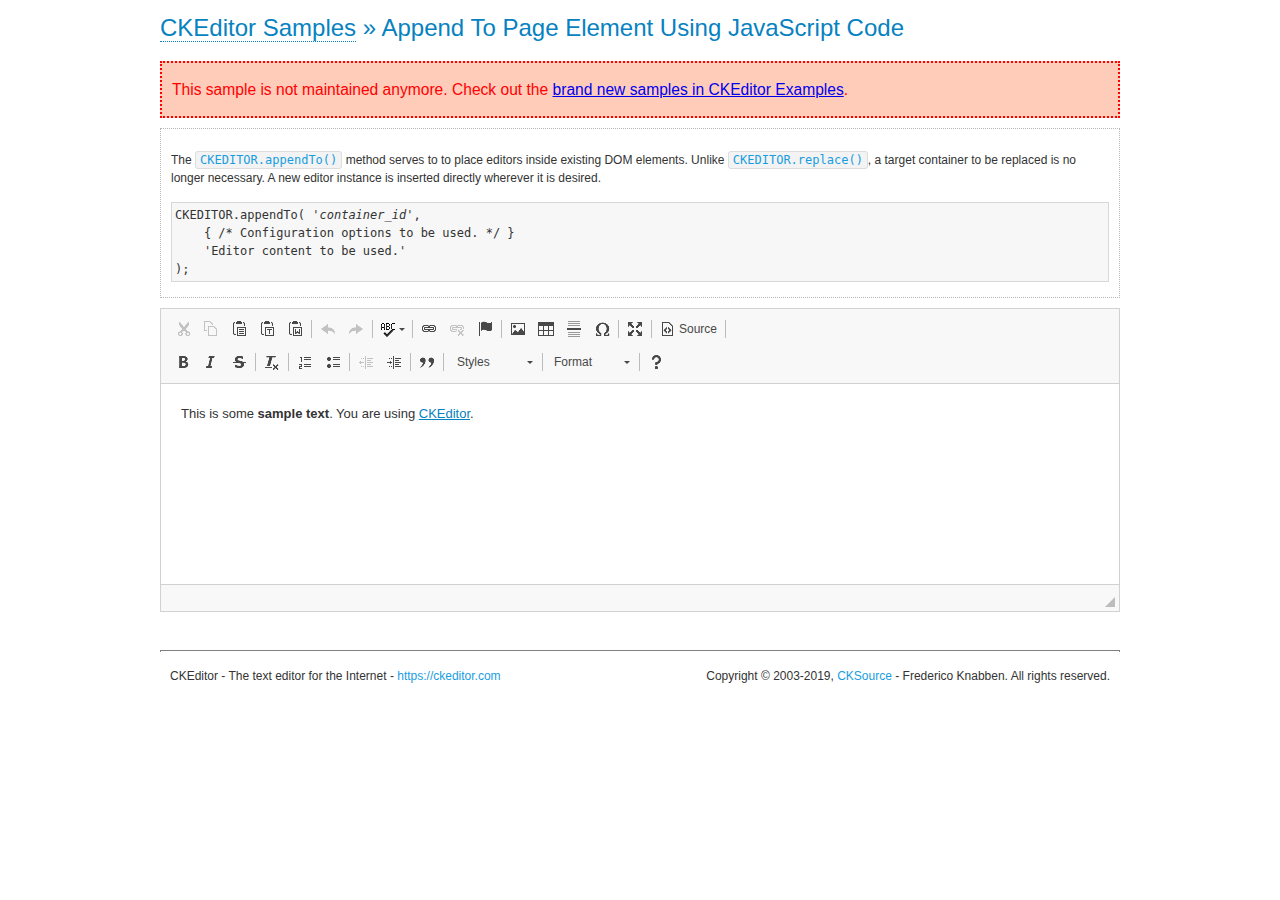
<file: static/plugins/ckeditor/samples/old/appendto.html>
<!DOCTYPE html>
<!--
Copyright (c) 2003-2019, CKSource - Frederico Knabben. All rights reserved.
For licensing, see LICENSE.md or https://ckeditor.com/legal/ckeditor-oss-license
-->
<html>
<head>
	<meta charset="utf-8">
	<title>Append To Page Element Using JavaScript Code &mdash; CKEditor Sample</title>
	<script src="../../ckeditor.js"></script>
	<link rel="stylesheet" href="sample.css">
</head>
<body>
	<h1 class="samples">
		<a href="index.html">CKEditor Samples</a> &raquo; Append To Page Element Using JavaScript Code
	</h1>
	<div class="warning deprecated">
		This sample is not maintained anymore. Check out the <a href="https://ckeditor.com/docs/ckeditor4/latest/examples/index.html">brand new samples in CKEditor Examples</a>.
	</div>
	<div id="section1">
		<div class="description">
			<p>
				The <code><a class="samples" href="https://ckeditor.com/docs/ckeditor4/latest/api/CKEDITOR.html#method-appendTo">CKEDITOR.appendTo()</a></code> method serves to to place editors inside existing DOM elements. Unlike <code><a class="samples" href="https://ckeditor.com/docs/ckeditor4/latest/api/CKEDITOR.html#method-replace">CKEDITOR.replace()</a></code>,
				a target container to be replaced is no longer necessary. A new editor
				instance is inserted directly wherever it is desired.
			</p>
<pre class="samples">CKEDITOR.appendTo( '<em>container_id</em>',
	{ /* Configuration options to be used. */ }
	'Editor content to be used.'
);</pre>
		</div>
		<script>

			// This call can be placed at any point after the
			// DOM element to append CKEditor to or inside the <head><script>
			// in a window.onload event handler.

			// Append a CKEditor instance using the default configuration and the
			// provided content to the <div> element of ID "section1".
			CKEDITOR.appendTo( 'section1',
				null,
				'<p>This is some <strong>sample text</strong>. You are using <a href="https://ckeditor.com/">CKEditor</a>.</p>'
			);

		</script>
	</div>
	<br>
	<div id="footer">
		<hr>
		<p>
			CKEditor - The text editor for the Internet - <a class="samples" href="https://ckeditor.com/">https://ckeditor.com</a>
		</p>
		<p id="copy">
			Copyright &copy; 2003-2019, <a class="samples" href="https://cksource.com/">CKSource</a> - Frederico
			Knabben. All rights reserved.
		</p>
	</div>
</body>
</html>
</file>
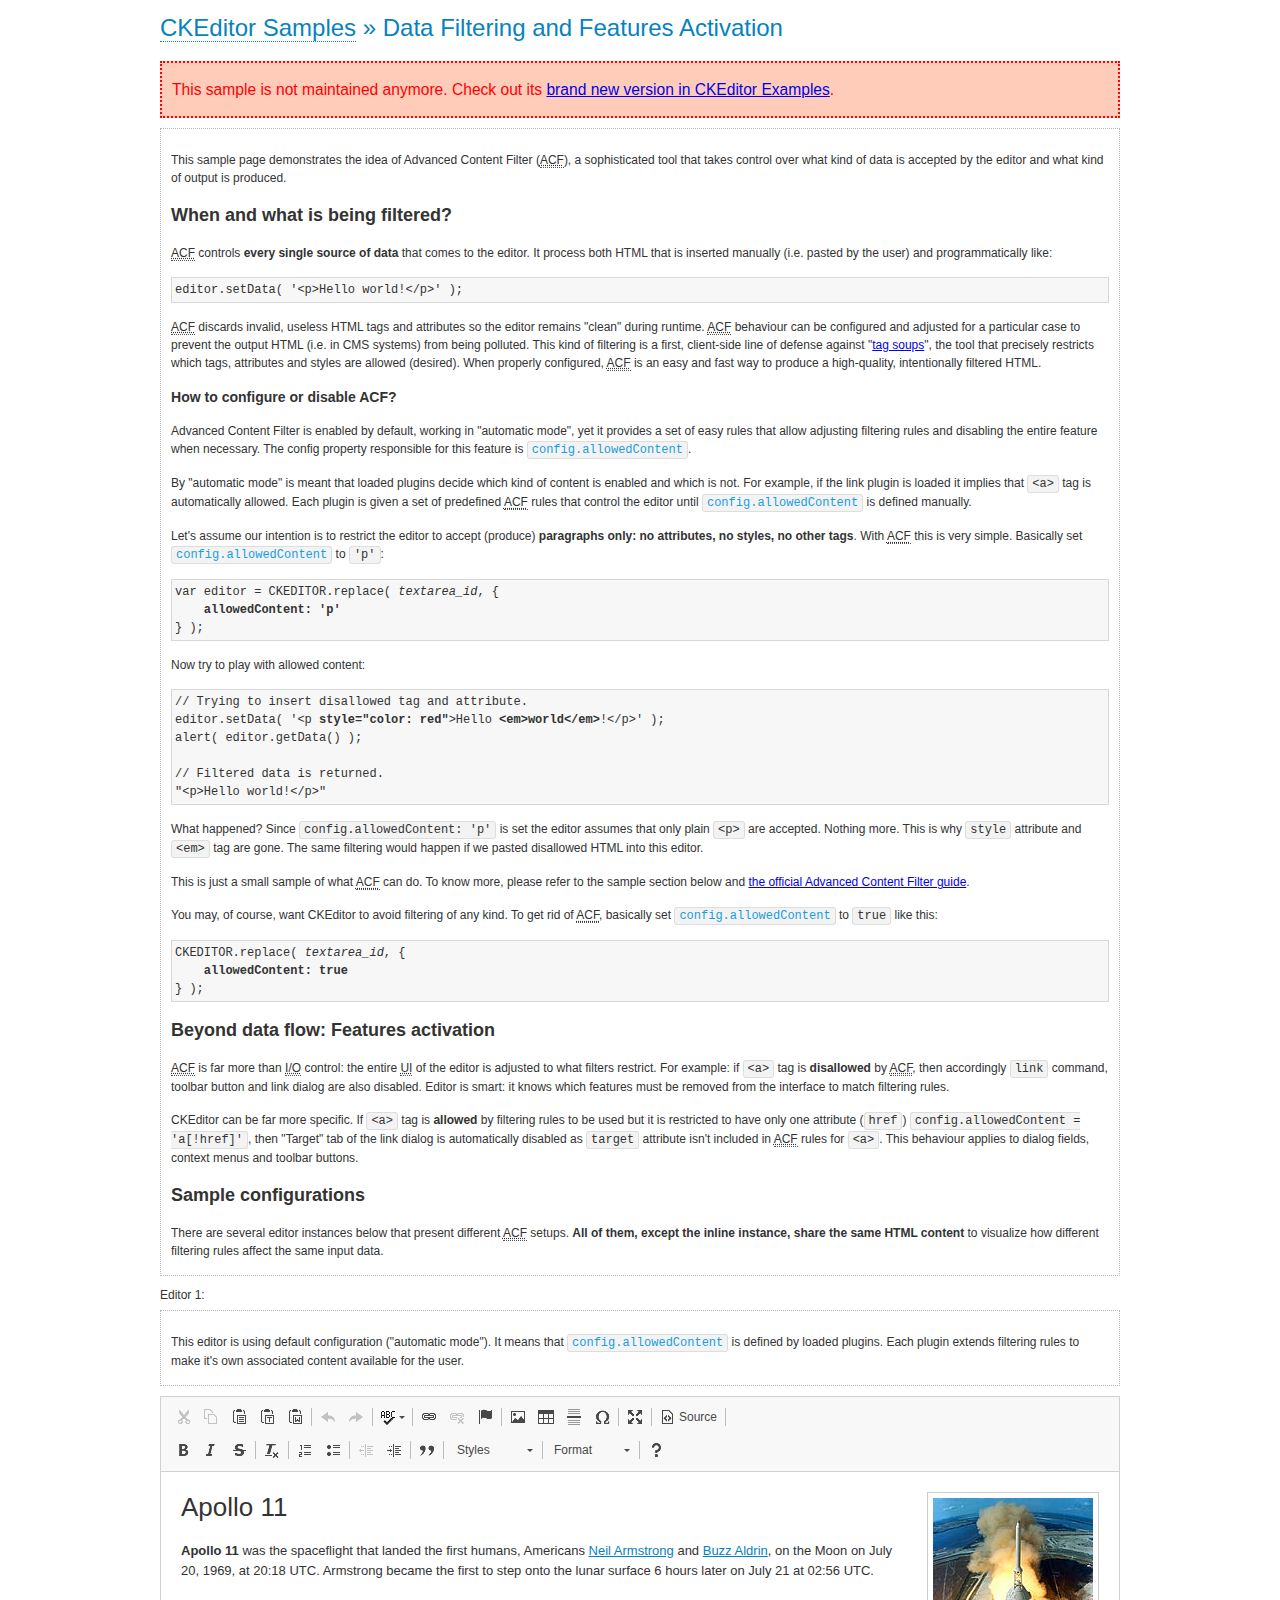
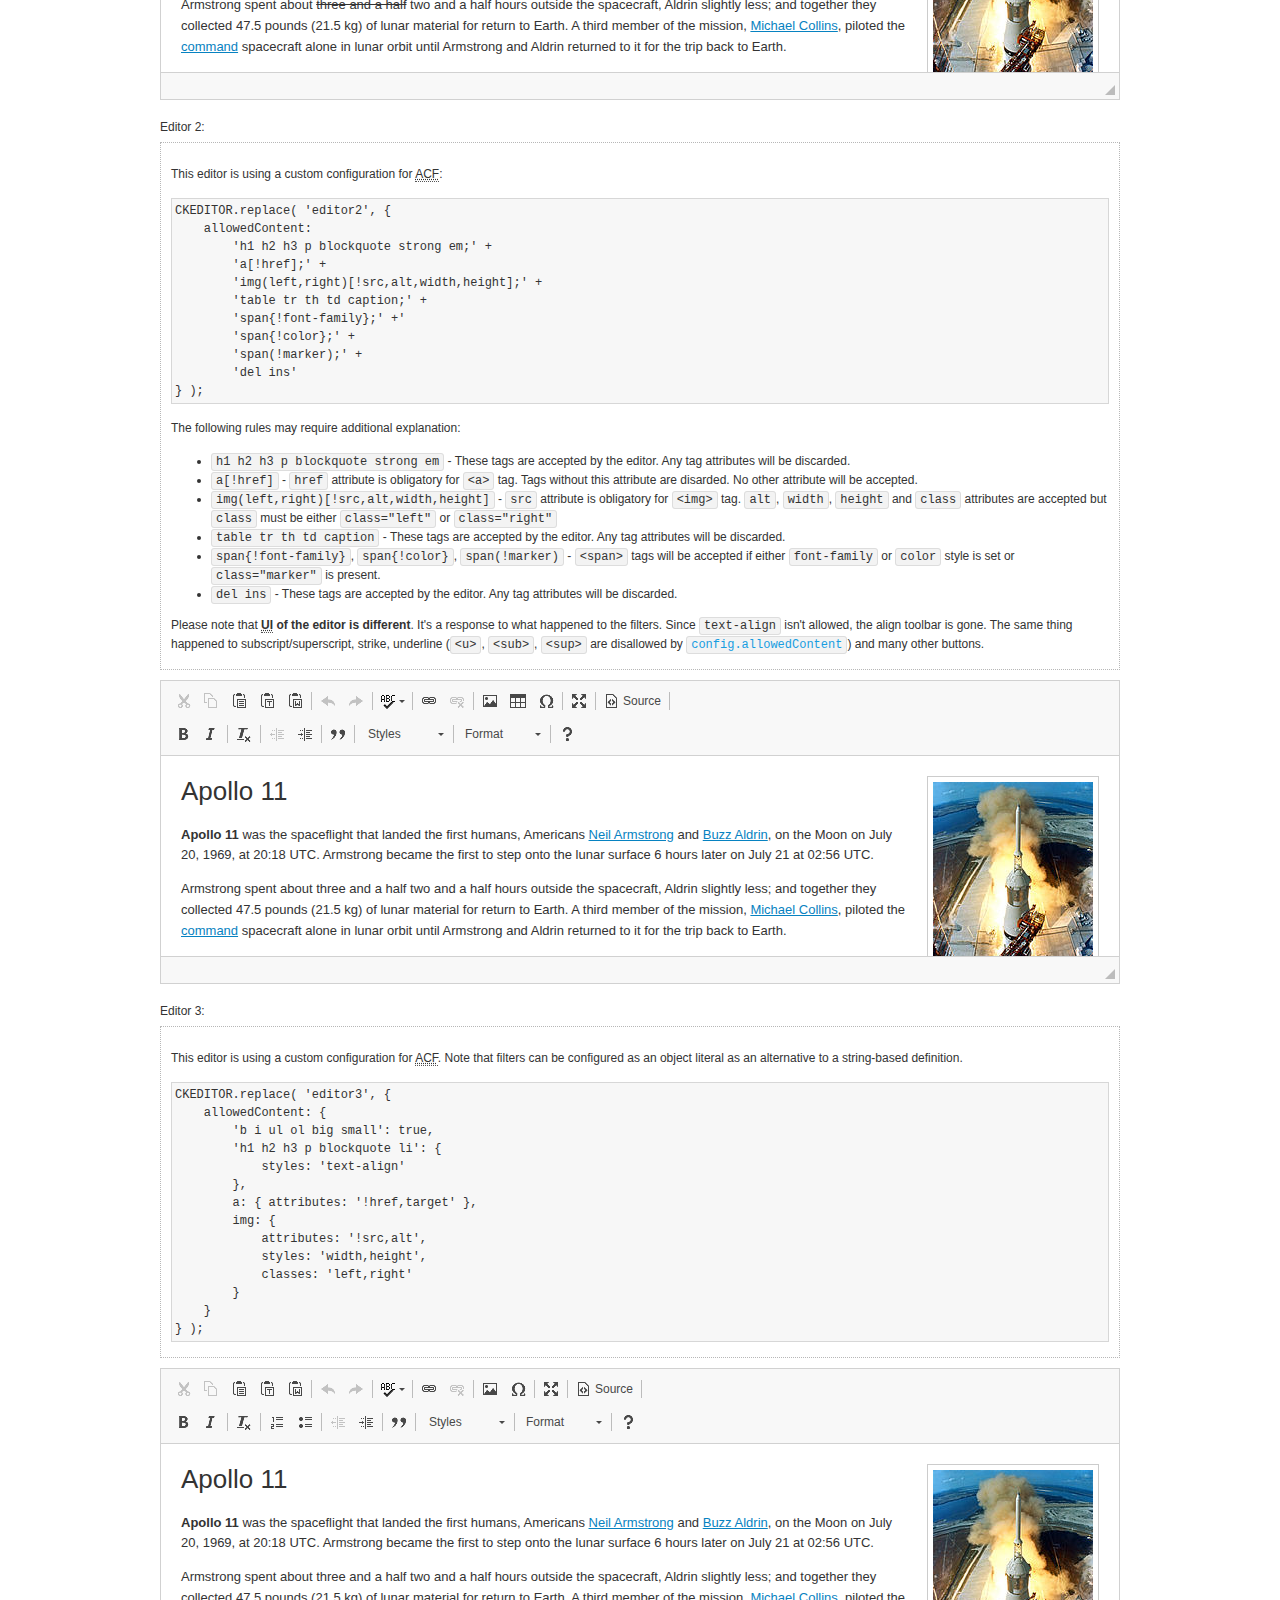
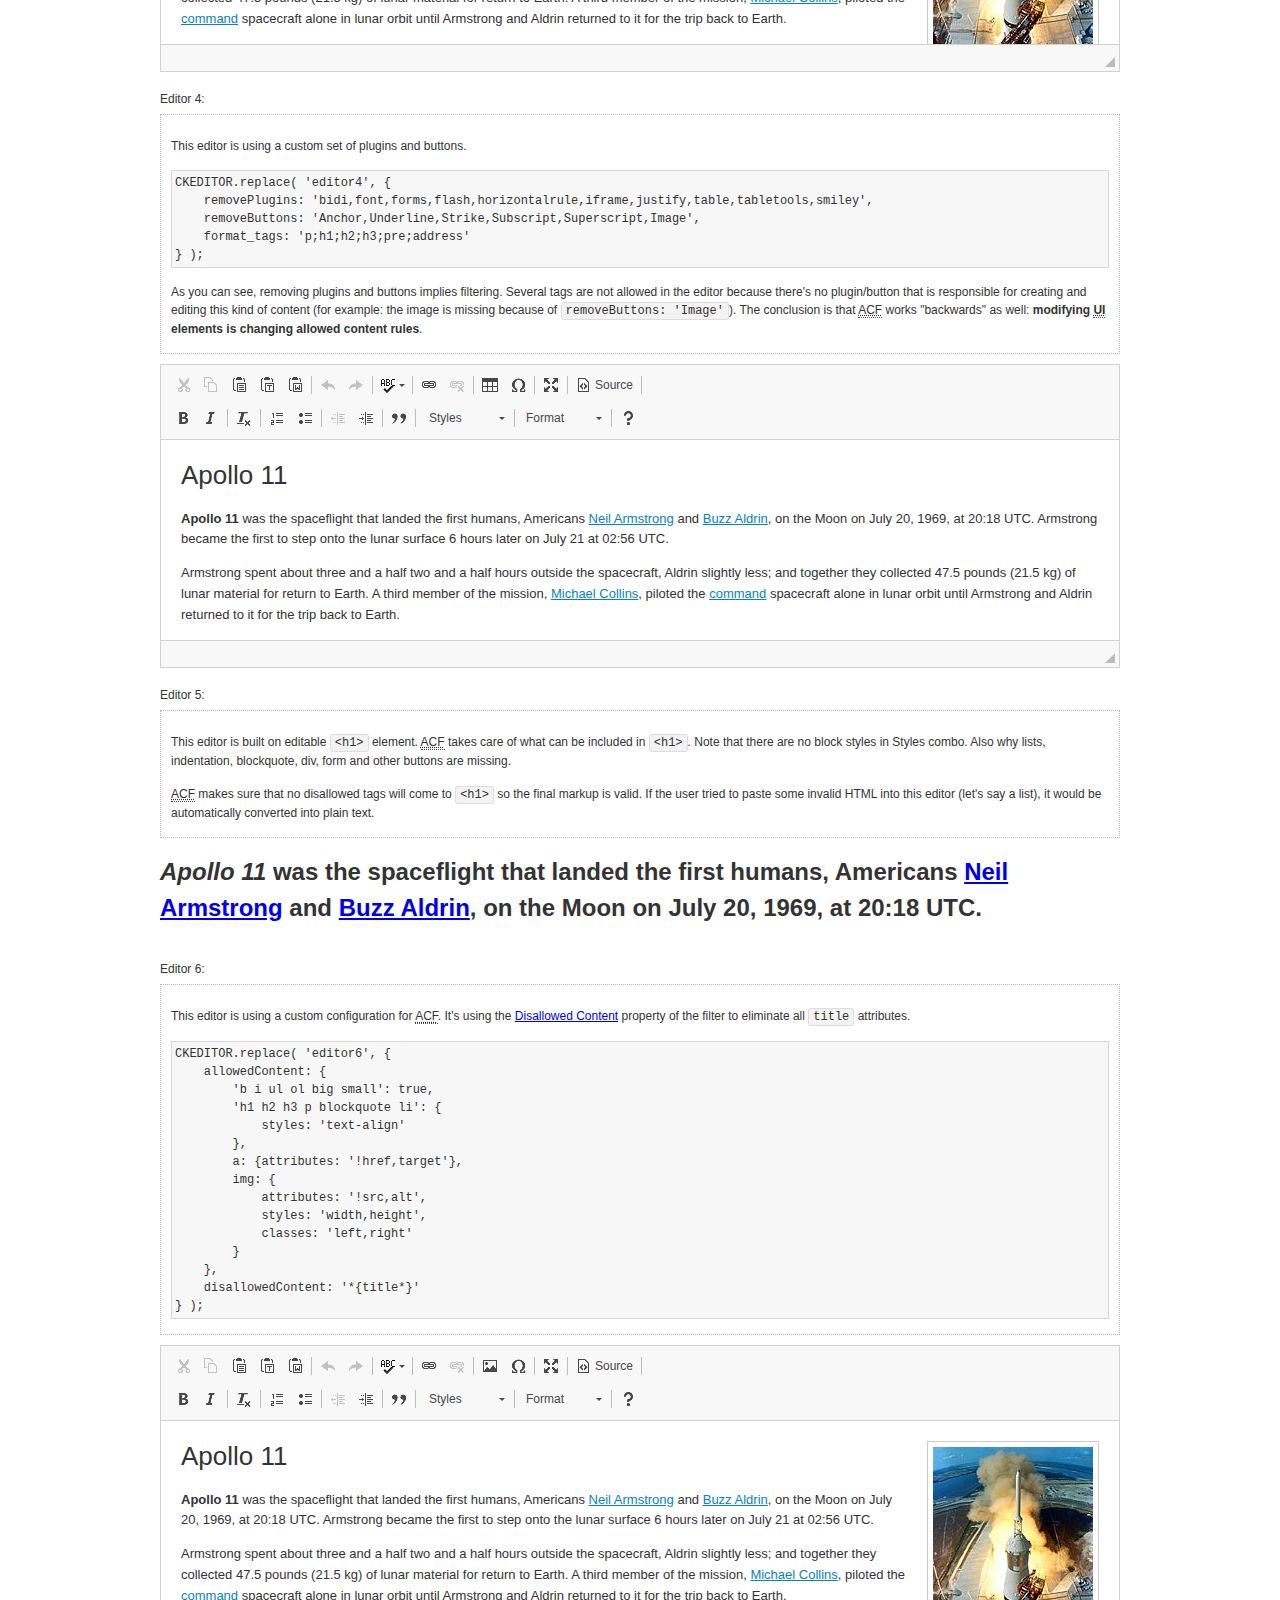
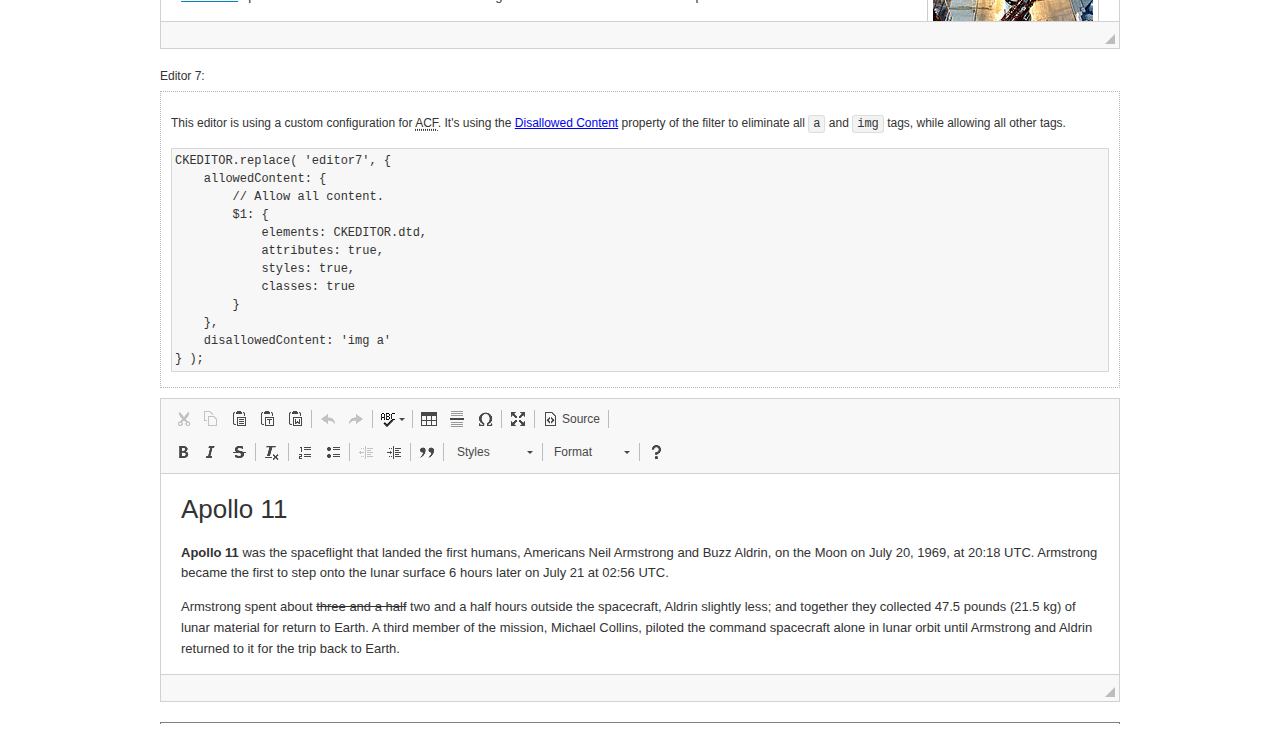
<file: static/plugins/ckeditor/samples/old/datafiltering.html>
<!DOCTYPE html>
<!--
Copyright (c) 2003-2019, CKSource - Frederico Knabben. All rights reserved.
For licensing, see LICENSE.md or https://ckeditor.com/legal/ckeditor-oss-license
-->
<html>
<head>
	<meta charset="utf-8">
	<title>Data Filtering &mdash; CKEditor Sample</title>
	<script src="../../ckeditor.js"></script>
	<link rel="stylesheet" href="sample.css">
	<script>
		// Remove advanced tabs for all editors.
		CKEDITOR.config.removeDialogTabs = 'image:advanced;link:advanced;flash:advanced;creatediv:advanced;editdiv:advanced';
	</script>
</head>
<body>
	<h1 class="samples">
		<a href="index.html">CKEditor Samples</a> &raquo; Data Filtering and Features Activation
	</h1>
	<div class="warning deprecated">
		This sample is not maintained anymore. Check out its <a href="https://ckeditor.com/docs/ckeditor4/latest/examples/acf.html">brand new version in CKEditor Examples</a>.
	</div>
	<div class="description">
		<p>
			This sample page demonstrates the idea of Advanced Content Filter
			(<abbr title="Advanced Content Filter">ACF</abbr>), a sophisticated
			tool that takes control over what kind of data is accepted by the editor and what
			kind of output is produced.
		</p>
		<h2>When and what is being filtered?</h2>
		<p>
			<abbr title="Advanced Content Filter">ACF</abbr> controls
			<strong>every single source of data</strong> that comes to the editor.
			It process both HTML that is inserted manually (i.e. pasted by the user)
			and programmatically like:
		</p>
<pre class="samples">
editor.setData( '&lt;p&gt;Hello world!&lt;/p&gt;' );
</pre>
		<p>
			<abbr title="Advanced Content Filter">ACF</abbr> discards invalid,
			useless HTML tags and attributes so the editor remains "clean" during
			runtime. <abbr title="Advanced Content Filter">ACF</abbr> behaviour
			can be configured and adjusted for a particular case to prevent the
			output HTML (i.e. in CMS systems) from being polluted.

			This kind of filtering is a first, client-side line of defense
			against "<a href="http://en.wikipedia.org/wiki/Tag_soup">tag soups</a>",
			the tool that precisely restricts which tags, attributes and styles
			are allowed (desired). When properly configured, <abbr title="Advanced Content Filter">ACF</abbr>
			is an easy and fast way to produce a high-quality, intentionally filtered HTML.
		</p>

		<h3>How to configure or disable ACF?</h3>
		<p>
			Advanced Content Filter is enabled by default, working in "automatic mode", yet
			it provides a set of easy rules that allow adjusting filtering rules
			and disabling the entire feature when necessary. The config property
			responsible for this feature is <code><a class="samples"
			href="https://ckeditor.com/docs/ckeditor4/latest/api/CKEDITOR_config.html#cfg-allowedContent">config.allowedContent</a></code>.
		</p>
		<p>
			By "automatic mode" is meant that loaded plugins decide which kind
			of content is enabled and which is not. For example, if the link
			plugin is loaded it implies that <code>&lt;a&gt;</code> tag is
			automatically allowed. Each plugin is given a set
			of predefined <abbr title="Advanced Content Filter">ACF</abbr> rules
			that control the editor until <code><a class="samples"
			href="https://ckeditor.com/docs/ckeditor4/latest/api/CKEDITOR_config.html#cfg-allowedContent">
			config.allowedContent</a></code>
			is defined manually.
		</p>
		<p>
			Let's assume our intention is to restrict the editor to accept (produce) <strong>paragraphs
			only: no attributes, no styles, no other tags</strong>.
			With <abbr title="Advanced Content Filter">ACF</abbr>
			this is very simple. Basically set <code><a class="samples"
			href="https://ckeditor.com/docs/ckeditor4/latest/api/CKEDITOR_config.html#cfg-allowedContent">
			config.allowedContent</a></code> to <code>'p'</code>:
		</p>
<pre class="samples">
var editor = CKEDITOR.replace( <em>textarea_id</em>, {
	<strong>allowedContent: 'p'</strong>
} );
</pre>
		<p>
			Now try to play with allowed content:
		</p>
<pre class="samples">
// Trying to insert disallowed tag and attribute.
editor.setData( '&lt;p <strong>style="color: red"</strong>&gt;Hello <strong>&lt;em&gt;world&lt;/em&gt;</strong>!&lt;/p&gt;' );
alert( editor.getData() );

// Filtered data is returned.
"&lt;p&gt;Hello world!&lt;/p&gt;"
</pre>
		<p>
			What happened? Since <code>config.allowedContent: 'p'</code> is set the editor assumes
			that only plain <code>&lt;p&gt;</code> are accepted. Nothing more. This is why
			<code>style</code> attribute and <code>&lt;em&gt;</code> tag are gone. The same
			filtering would happen if we pasted disallowed HTML into this editor.
		</p>
		<p>
			This is just a small sample of what <abbr title="Advanced Content Filter">ACF</abbr>
			can do. To know more, please refer to the sample section below and
			<a href="https://ckeditor.com/docs/ckeditor4/latest/guide/dev_advanced_content_filter.html">the official Advanced Content Filter guide</a>.
		</p>
		<p>
			You may, of course, want CKEditor to avoid filtering of any kind.
			To get rid of <abbr title="Advanced Content Filter">ACF</abbr>,
			basically set <code><a class="samples"
			href="https://ckeditor.com/docs/ckeditor4/latest/api/CKEDITOR_config.html#cfg-allowedContent">
			config.allowedContent</a></code> to <code>true</code> like this:
		</p>
<pre class="samples">
CKEDITOR.replace( <em>textarea_id</em>, {
	<strong>allowedContent: true</strong>
} );
</pre>

		<h2>Beyond data flow: Features activation</h2>
		<p>
			<abbr title="Advanced Content Filter">ACF</abbr> is far more than
			<abbr title="Input/Output">I/O</abbr> control: the entire
			<abbr title="User Interface">UI</abbr> of the editor is adjusted to what
			filters restrict. For example: if <code>&lt;a&gt;</code> tag is
			<strong>disallowed</strong>
			by <abbr title="Advanced Content Filter">ACF</abbr>,
			then accordingly <code>link</code> command, toolbar button and link dialog
			are also disabled. Editor is smart: it knows which features must be
			removed from the interface to match filtering rules.
		</p>
		<p>
			CKEditor can be far more specific. If <code>&lt;a&gt;</code> tag is
			<strong>allowed</strong> by filtering rules to be used but it is restricted
			to have only one attribute (<code>href</code>)
			<code>config.allowedContent = 'a[!href]'</code>, then
			"Target" tab of the link dialog is automatically disabled as <code>target</code>
			attribute isn't included in <abbr title="Advanced Content Filter">ACF</abbr> rules
			for <code>&lt;a&gt;</code>. This behaviour applies to dialog fields, context
			menus and toolbar buttons.
		</p>

		<h2>Sample configurations</h2>
		<p>
			There are several editor instances below that present different
			<abbr title="Advanced Content Filter">ACF</abbr> setups. <strong>All of them,
			except the inline instance, share the same HTML content</strong> to visualize
			how different filtering rules affect the same input data.
		</p>
	</div>

	<div>
		<label for="editor1">
			Editor 1:
		</label>
		<div class="description">
			<p>
				This editor is using default configuration ("automatic mode"). It means that
				<code><a class="samples"
				href="https://ckeditor.com/docs/ckeditor4/latest/api/CKEDITOR_config.html#cfg-allowedContent">
				config.allowedContent</a></code> is defined by loaded plugins.
				Each plugin extends filtering rules to make it's own associated content
				available for the user.
			</p>
		</div>
		<textarea cols="80" id="editor1" name="editor1" rows="10">
			&lt;h1&gt;&lt;img alt=&quot;Saturn V carrying Apollo 11&quot; class=&quot;right&quot; src=&quot;assets/sample.jpg&quot;/&gt; Apollo 11&lt;/h1&gt; &lt;p&gt;&lt;b&gt;Apollo 11&lt;/b&gt; was the spaceflight that landed the first humans, Americans &lt;a href=&quot;http://en.wikipedia.org/wiki/Neil_Armstrong&quot; title=&quot;Neil Armstrong&quot;&gt;Neil Armstrong&lt;/a&gt; and &lt;a href=&quot;http://en.wikipedia.org/wiki/Buzz_Aldrin&quot; title=&quot;Buzz Aldrin&quot;&gt;Buzz Aldrin&lt;/a&gt;, on the Moon on July 20, 1969, at 20:18 UTC. Armstrong became the first to step onto the lunar surface 6 hours later on July 21 at 02:56 UTC.&lt;/p&gt; &lt;p&gt;Armstrong spent about &lt;s&gt;three and a half&lt;/s&gt; two and a half hours outside the spacecraft, Aldrin slightly less; and together they collected 47.5 pounds (21.5&amp;nbsp;kg) of lunar material for return to Earth. A third member of the mission, &lt;a href=&quot;http://en.wikipedia.org/wiki/Michael_Collins_(astronaut)&quot; title=&quot;Michael Collins (astronaut)&quot;&gt;Michael Collins&lt;/a&gt;, piloted the &lt;a href=&quot;http://en.wikipedia.org/wiki/Apollo_Command/Service_Module&quot; title=&quot;Apollo Command/Service Module&quot;&gt;command&lt;/a&gt; spacecraft alone in lunar orbit until Armstrong and Aldrin returned to it for the trip back to Earth.&lt;/p&gt; &lt;h2&gt;Broadcasting and &lt;em&gt;quotes&lt;/em&gt; &lt;a id=&quot;quotes&quot; name=&quot;quotes&quot;&gt;&lt;/a&gt;&lt;/h2&gt; &lt;p&gt;Broadcast on live TV to a world-wide audience, Armstrong stepped onto the lunar surface and described the event as:&lt;/p&gt; &lt;blockquote&gt;&lt;p&gt;One small step for [a] man, one giant leap for mankind.&lt;/p&gt;&lt;/blockquote&gt; &lt;p&gt;Apollo 11 effectively ended the &lt;a href=&quot;http://en.wikipedia.org/wiki/Space_Race&quot; title=&quot;Space Race&quot;&gt;Space Race&lt;/a&gt; and fulfilled a national goal proposed in 1961 by the late U.S. President &lt;a href=&quot;http://en.wikipedia.org/wiki/John_F._Kennedy&quot; title=&quot;John F. Kennedy&quot;&gt;John F. Kennedy&lt;/a&gt; in a speech before the United States Congress:&lt;/p&gt; &lt;blockquote&gt;&lt;p&gt;[...] before this decade is out, of landing a man on the Moon and returning him safely to the Earth.&lt;/p&gt;&lt;/blockquote&gt; &lt;h2&gt;Technical details &lt;a id=&quot;tech-details&quot; name=&quot;tech-details&quot;&gt;&lt;/a&gt;&lt;/h2&gt; &lt;table align=&quot;right&quot; border=&quot;1&quot; bordercolor=&quot;#ccc&quot; cellpadding=&quot;5&quot; cellspacing=&quot;0&quot; style=&quot;border-collapse:collapse;margin:10px 0 10px 15px;&quot;&gt; &lt;caption&gt;&lt;strong&gt;Mission crew&lt;/strong&gt;&lt;/caption&gt; &lt;thead&gt; &lt;tr&gt; &lt;th scope=&quot;col&quot;&gt;Position&lt;/th&gt; &lt;th scope=&quot;col&quot;&gt;Astronaut&lt;/th&gt; &lt;/tr&gt; &lt;/thead&gt; &lt;tbody&gt; &lt;tr&gt; &lt;td&gt;Commander&lt;/td&gt; &lt;td&gt;Neil A. Armstrong&lt;/td&gt; &lt;/tr&gt; &lt;tr&gt; &lt;td&gt;Command Module Pilot&lt;/td&gt; &lt;td&gt;Michael Collins&lt;/td&gt; &lt;/tr&gt; &lt;tr&gt; &lt;td&gt;Lunar Module Pilot&lt;/td&gt; &lt;td&gt;Edwin &amp;quot;Buzz&amp;quot; E. Aldrin, Jr.&lt;/td&gt; &lt;/tr&gt; &lt;/tbody&gt; &lt;/table&gt; &lt;p&gt;Launched by a &lt;strong&gt;Saturn V&lt;/strong&gt; rocket from &lt;a href=&quot;http://en.wikipedia.org/wiki/Kennedy_Space_Center&quot; title=&quot;Kennedy Space Center&quot;&gt;Kennedy Space Center&lt;/a&gt; in Merritt Island, Florida on July 16, Apollo 11 was the fifth manned mission of &lt;a href=&quot;http://en.wikipedia.org/wiki/NASA&quot; title=&quot;NASA&quot;&gt;NASA&lt;/a&gt;&amp;#39;s Apollo program. The Apollo spacecraft had three parts:&lt;/p&gt; &lt;ol&gt; &lt;li&gt;&lt;strong&gt;Command Module&lt;/strong&gt; with a cabin for the three astronauts which was the only part which landed back on Earth&lt;/li&gt; &lt;li&gt;&lt;strong&gt;Service Module&lt;/strong&gt; which supported the Command Module with propulsion, electrical power, oxygen and water&lt;/li&gt; &lt;li&gt;&lt;strong&gt;Lunar Module&lt;/strong&gt; for landing on the Moon.&lt;/li&gt; &lt;/ol&gt; &lt;p&gt;After being sent to the Moon by the Saturn V&amp;#39;s upper stage, the astronauts separated the spacecraft from it and travelled for three days until they entered into lunar orbit. Armstrong and Aldrin then moved into the Lunar Module and landed in the &lt;a href=&quot;http://en.wikipedia.org/wiki/Mare_Tranquillitatis&quot; title=&quot;Mare Tranquillitatis&quot;&gt;Sea of Tranquility&lt;/a&gt;. They stayed a total of about 21 and a half hours on the lunar surface. After lifting off in the upper part of the Lunar Module and rejoining Collins in the Command Module, they returned to Earth and landed in the &lt;a href=&quot;http://en.wikipedia.org/wiki/Pacific_Ocean&quot; title=&quot;Pacific Ocean&quot;&gt;Pacific Ocean&lt;/a&gt; on July 24.&lt;/p&gt; &lt;hr/&gt; &lt;p style=&quot;text-align: right;&quot;&gt;&lt;small&gt;Source: &lt;a href=&quot;http://en.wikipedia.org/wiki/Apollo_11&quot;&gt;Wikipedia.org&lt;/a&gt;&lt;/small&gt;&lt;/p&gt;
		</textarea>

		<script>

			CKEDITOR.replace( 'editor1' );

		</script>
	</div>

	<br>

	<div>
		<label for="editor2">
			Editor 2:
		</label>
		<div class="description">
			<p>
				This editor is using a custom configuration for
				<abbr title="Advanced Content Filter">ACF</abbr>:
			</p>
<pre class="samples">
CKEDITOR.replace( 'editor2', {
	allowedContent:
		'h1 h2 h3 p blockquote strong em;' +
		'a[!href];' +
		'img(left,right)[!src,alt,width,height];' +
		'table tr th td caption;' +
		'span{!font-family};' +'
		'span{!color};' +
		'span(!marker);' +
		'del ins'
} );
</pre>
			<p>
				The following rules may require additional explanation:
			</p>
			<ul>
				<li>
					<code>h1 h2 h3 p blockquote strong em</code> - These tags
					are accepted by the editor. Any tag attributes will be discarded.
				</li>
				<li>
					<code>a[!href]</code> - <code>href</code> attribute is obligatory
					for <code>&lt;a&gt;</code> tag. Tags without this attribute
					are disarded. No other attribute will be accepted.
				</li>
				<li>
					<code>img(left,right)[!src,alt,width,height]</code> - <code>src</code>
					attribute is obligatory for <code>&lt;img&gt;</code> tag.
					<code>alt</code>, <code>width</code>, <code>height</code>
					and <code>class</code> attributes are accepted but
					<code>class</code> must be either <code>class="left"</code>
					or <code>class="right"</code>
				</li>
				<li>
					<code>table tr th td caption</code> - These tags
					are accepted by the editor. Any tag attributes will be discarded.
				</li>
				<li>
					<code>span{!font-family}</code>, <code>span{!color}</code>,
					<code>span(!marker)</code> - <code>&lt;span&gt;</code> tags
					will be accepted if either <code>font-family</code> or
					<code>color</code> style is set or <code>class="marker"</code>
					is present.
				</li>
				<li>
					<code>del ins</code> - These tags
					are accepted by the editor. Any tag attributes will be discarded.
				</li>
			</ul>
			<p>
				Please note that <strong><abbr title="User Interface">UI</abbr> of the
				editor is different</strong>. It's a response to what happened to the filters.
				Since <code>text-align</code> isn't allowed, the align toolbar is gone.
				The same thing happened to subscript/superscript, strike, underline
				(<code>&lt;u&gt;</code>, <code>&lt;sub&gt;</code>, <code>&lt;sup&gt;</code>
				are disallowed by <code><a class="samples"
				href="https://ckeditor.com/docs/ckeditor4/latest/api/CKEDITOR_config.html#cfg-allowedContent">
				config.allowedContent</a></code>) and many other buttons.
			</p>
		</div>
		<textarea cols="80" id="editor2" name="editor2" rows="10">
			&lt;h1&gt;&lt;img alt=&quot;Saturn V carrying Apollo 11&quot; class=&quot;right&quot; src=&quot;assets/sample.jpg&quot;/&gt; Apollo 11&lt;/h1&gt; &lt;p&gt;&lt;b&gt;Apollo 11&lt;/b&gt; was the spaceflight that landed the first humans, Americans &lt;a href=&quot;http://en.wikipedia.org/wiki/Neil_Armstrong&quot; title=&quot;Neil Armstrong&quot;&gt;Neil Armstrong&lt;/a&gt; and &lt;a href=&quot;http://en.wikipedia.org/wiki/Buzz_Aldrin&quot; title=&quot;Buzz Aldrin&quot;&gt;Buzz Aldrin&lt;/a&gt;, on the Moon on July 20, 1969, at 20:18 UTC. Armstrong became the first to step onto the lunar surface 6 hours later on July 21 at 02:56 UTC.&lt;/p&gt; &lt;p&gt;Armstrong spent about &lt;s&gt;three and a half&lt;/s&gt; two and a half hours outside the spacecraft, Aldrin slightly less; and together they collected 47.5 pounds (21.5&amp;nbsp;kg) of lunar material for return to Earth. A third member of the mission, &lt;a href=&quot;http://en.wikipedia.org/wiki/Michael_Collins_(astronaut)&quot; title=&quot;Michael Collins (astronaut)&quot;&gt;Michael Collins&lt;/a&gt;, piloted the &lt;a href=&quot;http://en.wikipedia.org/wiki/Apollo_Command/Service_Module&quot; title=&quot;Apollo Command/Service Module&quot;&gt;command&lt;/a&gt; spacecraft alone in lunar orbit until Armstrong and Aldrin returned to it for the trip back to Earth.&lt;/p&gt; &lt;h2&gt;Broadcasting and &lt;em&gt;quotes&lt;/em&gt; &lt;a id=&quot;quotes&quot; name=&quot;quotes&quot;&gt;&lt;/a&gt;&lt;/h2&gt; &lt;p&gt;Broadcast on live TV to a world-wide audience, Armstrong stepped onto the lunar surface and described the event as:&lt;/p&gt; &lt;blockquote&gt;&lt;p&gt;One small step for [a] man, one giant leap for mankind.&lt;/p&gt;&lt;/blockquote&gt; &lt;p&gt;Apollo 11 effectively ended the &lt;a href=&quot;http://en.wikipedia.org/wiki/Space_Race&quot; title=&quot;Space Race&quot;&gt;Space Race&lt;/a&gt; and fulfilled a national goal proposed in 1961 by the late U.S. President &lt;a href=&quot;http://en.wikipedia.org/wiki/John_F._Kennedy&quot; title=&quot;John F. Kennedy&quot;&gt;John F. Kennedy&lt;/a&gt; in a speech before the United States Congress:&lt;/p&gt; &lt;blockquote&gt;&lt;p&gt;[...] before this decade is out, of landing a man on the Moon and returning him safely to the Earth.&lt;/p&gt;&lt;/blockquote&gt; &lt;h2&gt;Technical details &lt;a id=&quot;tech-details&quot; name=&quot;tech-details&quot;&gt;&lt;/a&gt;&lt;/h2&gt; &lt;table align=&quot;right&quot; border=&quot;1&quot; bordercolor=&quot;#ccc&quot; cellpadding=&quot;5&quot; cellspacing=&quot;0&quot; style=&quot;border-collapse:collapse;margin:10px 0 10px 15px;&quot;&gt; &lt;caption&gt;&lt;strong&gt;Mission crew&lt;/strong&gt;&lt;/caption&gt; &lt;thead&gt; &lt;tr&gt; &lt;th scope=&quot;col&quot;&gt;Position&lt;/th&gt; &lt;th scope=&quot;col&quot;&gt;Astronaut&lt;/th&gt; &lt;/tr&gt; &lt;/thead&gt; &lt;tbody&gt; &lt;tr&gt; &lt;td&gt;Commander&lt;/td&gt; &lt;td&gt;Neil A. Armstrong&lt;/td&gt; &lt;/tr&gt; &lt;tr&gt; &lt;td&gt;Command Module Pilot&lt;/td&gt; &lt;td&gt;Michael Collins&lt;/td&gt; &lt;/tr&gt; &lt;tr&gt; &lt;td&gt;Lunar Module Pilot&lt;/td&gt; &lt;td&gt;Edwin &amp;quot;Buzz&amp;quot; E. Aldrin, Jr.&lt;/td&gt; &lt;/tr&gt; &lt;/tbody&gt; &lt;/table&gt; &lt;p&gt;Launched by a &lt;strong&gt;Saturn V&lt;/strong&gt; rocket from &lt;a href=&quot;http://en.wikipedia.org/wiki/Kennedy_Space_Center&quot; title=&quot;Kennedy Space Center&quot;&gt;Kennedy Space Center&lt;/a&gt; in Merritt Island, Florida on July 16, Apollo 11 was the fifth manned mission of &lt;a href=&quot;http://en.wikipedia.org/wiki/NASA&quot; title=&quot;NASA&quot;&gt;NASA&lt;/a&gt;&amp;#39;s Apollo program. The Apollo spacecraft had three parts:&lt;/p&gt; &lt;ol&gt; &lt;li&gt;&lt;strong&gt;Command Module&lt;/strong&gt; with a cabin for the three astronauts which was the only part which landed back on Earth&lt;/li&gt; &lt;li&gt;&lt;strong&gt;Service Module&lt;/strong&gt; which supported the Command Module with propulsion, electrical power, oxygen and water&lt;/li&gt; &lt;li&gt;&lt;strong&gt;Lunar Module&lt;/strong&gt; for landing on the Moon.&lt;/li&gt; &lt;/ol&gt; &lt;p&gt;After being sent to the Moon by the Saturn V&amp;#39;s upper stage, the astronauts separated the spacecraft from it and travelled for three days until they entered into lunar orbit. Armstrong and Aldrin then moved into the Lunar Module and landed in the &lt;a href=&quot;http://en.wikipedia.org/wiki/Mare_Tranquillitatis&quot; title=&quot;Mare Tranquillitatis&quot;&gt;Sea of Tranquility&lt;/a&gt;. They stayed a total of about 21 and a half hours on the lunar surface. After lifting off in the upper part of the Lunar Module and rejoining Collins in the Command Module, they returned to Earth and landed in the &lt;a href=&quot;http://en.wikipedia.org/wiki/Pacific_Ocean&quot; title=&quot;Pacific Ocean&quot;&gt;Pacific Ocean&lt;/a&gt; on July 24.&lt;/p&gt; &lt;hr/&gt; &lt;p style=&quot;text-align: right;&quot;&gt;&lt;small&gt;Source: &lt;a href=&quot;http://en.wikipedia.org/wiki/Apollo_11&quot;&gt;Wikipedia.org&lt;/a&gt;&lt;/small&gt;&lt;/p&gt;
		</textarea>
		<script>

			CKEDITOR.replace( 'editor2', {
				allowedContent:
					'h1 h2 h3 p blockquote strong em;' +
					'a[!href];' +
					'img(left,right)[!src,alt,width,height];' +
					'table tr th td caption;' +
					'span{!font-family};' +
					'span{!color};' +
					'span(!marker);' +
					'del ins'
			} );

		</script>
	</div>

	<br>

	<div>
		<label for="editor3">
			Editor 3:
		</label>
		<div class="description">
			<p>
				This editor is using a custom configuration for
				<abbr title="Advanced Content Filter">ACF</abbr>.
				Note that filters can be configured as an object literal
				as an alternative to a string-based definition.
			</p>
<pre class="samples">
CKEDITOR.replace( 'editor3', {
	allowedContent: {
		'b i ul ol big small': true,
		'h1 h2 h3 p blockquote li': {
			styles: 'text-align'
		},
		a: { attributes: '!href,target' },
		img: {
			attributes: '!src,alt',
			styles: 'width,height',
			classes: 'left,right'
		}
	}
} );
</pre>
		</div>
		<textarea cols="80" id="editor3" name="editor3" rows="10">
			&lt;h1&gt;&lt;img alt=&quot;Saturn V carrying Apollo 11&quot; class=&quot;right&quot; src=&quot;assets/sample.jpg&quot;/&gt; Apollo 11&lt;/h1&gt; &lt;p&gt;&lt;b&gt;Apollo 11&lt;/b&gt; was the spaceflight that landed the first humans, Americans &lt;a href=&quot;http://en.wikipedia.org/wiki/Neil_Armstrong&quot; title=&quot;Neil Armstrong&quot;&gt;Neil Armstrong&lt;/a&gt; and &lt;a href=&quot;http://en.wikipedia.org/wiki/Buzz_Aldrin&quot; title=&quot;Buzz Aldrin&quot;&gt;Buzz Aldrin&lt;/a&gt;, on the Moon on July 20, 1969, at 20:18 UTC. Armstrong became the first to step onto the lunar surface 6 hours later on July 21 at 02:56 UTC.&lt;/p&gt; &lt;p&gt;Armstrong spent about &lt;s&gt;three and a half&lt;/s&gt; two and a half hours outside the spacecraft, Aldrin slightly less; and together they collected 47.5 pounds (21.5&amp;nbsp;kg) of lunar material for return to Earth. A third member of the mission, &lt;a href=&quot;http://en.wikipedia.org/wiki/Michael_Collins_(astronaut)&quot; title=&quot;Michael Collins (astronaut)&quot;&gt;Michael Collins&lt;/a&gt;, piloted the &lt;a href=&quot;http://en.wikipedia.org/wiki/Apollo_Command/Service_Module&quot; title=&quot;Apollo Command/Service Module&quot;&gt;command&lt;/a&gt; spacecraft alone in lunar orbit until Armstrong and Aldrin returned to it for the trip back to Earth.&lt;/p&gt; &lt;h2&gt;Broadcasting and &lt;em&gt;quotes&lt;/em&gt; &lt;a id=&quot;quotes&quot; name=&quot;quotes&quot;&gt;&lt;/a&gt;&lt;/h2&gt; &lt;p&gt;Broadcast on live TV to a world-wide audience, Armstrong stepped onto the lunar surface and described the event as:&lt;/p&gt; &lt;blockquote&gt;&lt;p&gt;One small step for [a] man, one giant leap for mankind.&lt;/p&gt;&lt;/blockquote&gt; &lt;p&gt;Apollo 11 effectively ended the &lt;a href=&quot;http://en.wikipedia.org/wiki/Space_Race&quot; title=&quot;Space Race&quot;&gt;Space Race&lt;/a&gt; and fulfilled a national goal proposed in 1961 by the late U.S. President &lt;a href=&quot;http://en.wikipedia.org/wiki/John_F._Kennedy&quot; title=&quot;John F. Kennedy&quot;&gt;John F. Kennedy&lt;/a&gt; in a speech before the United States Congress:&lt;/p&gt; &lt;blockquote&gt;&lt;p&gt;[...] before this decade is out, of landing a man on the Moon and returning him safely to the Earth.&lt;/p&gt;&lt;/blockquote&gt; &lt;h2&gt;Technical details &lt;a id=&quot;tech-details&quot; name=&quot;tech-details&quot;&gt;&lt;/a&gt;&lt;/h2&gt; &lt;table align=&quot;right&quot; border=&quot;1&quot; bordercolor=&quot;#ccc&quot; cellpadding=&quot;5&quot; cellspacing=&quot;0&quot; style=&quot;border-collapse:collapse;margin:10px 0 10px 15px;&quot;&gt; &lt;caption&gt;&lt;strong&gt;Mission crew&lt;/strong&gt;&lt;/caption&gt; &lt;thead&gt; &lt;tr&gt; &lt;th scope=&quot;col&quot;&gt;Position&lt;/th&gt; &lt;th scope=&quot;col&quot;&gt;Astronaut&lt;/th&gt; &lt;/tr&gt; &lt;/thead&gt; &lt;tbody&gt; &lt;tr&gt; &lt;td&gt;Commander&lt;/td&gt; &lt;td&gt;Neil A. Armstrong&lt;/td&gt; &lt;/tr&gt; &lt;tr&gt; &lt;td&gt;Command Module Pilot&lt;/td&gt; &lt;td&gt;Michael Collins&lt;/td&gt; &lt;/tr&gt; &lt;tr&gt; &lt;td&gt;Lunar Module Pilot&lt;/td&gt; &lt;td&gt;Edwin &amp;quot;Buzz&amp;quot; E. Aldrin, Jr.&lt;/td&gt; &lt;/tr&gt; &lt;/tbody&gt; &lt;/table&gt; &lt;p&gt;Launched by a &lt;strong&gt;Saturn V&lt;/strong&gt; rocket from &lt;a href=&quot;http://en.wikipedia.org/wiki/Kennedy_Space_Center&quot; title=&quot;Kennedy Space Center&quot;&gt;Kennedy Space Center&lt;/a&gt; in Merritt Island, Florida on July 16, Apollo 11 was the fifth manned mission of &lt;a href=&quot;http://en.wikipedia.org/wiki/NASA&quot; title=&quot;NASA&quot;&gt;NASA&lt;/a&gt;&amp;#39;s Apollo program. The Apollo spacecraft had three parts:&lt;/p&gt; &lt;ol&gt; &lt;li&gt;&lt;strong&gt;Command Module&lt;/strong&gt; with a cabin for the three astronauts which was the only part which landed back on Earth&lt;/li&gt; &lt;li&gt;&lt;strong&gt;Service Module&lt;/strong&gt; which supported the Command Module with propulsion, electrical power, oxygen and water&lt;/li&gt; &lt;li&gt;&lt;strong&gt;Lunar Module&lt;/strong&gt; for landing on the Moon.&lt;/li&gt; &lt;/ol&gt; &lt;p&gt;After being sent to the Moon by the Saturn V&amp;#39;s upper stage, the astronauts separated the spacecraft from it and travelled for three days until they entered into lunar orbit. Armstrong and Aldrin then moved into the Lunar Module and landed in the &lt;a href=&quot;http://en.wikipedia.org/wiki/Mare_Tranquillitatis&quot; title=&quot;Mare Tranquillitatis&quot;&gt;Sea of Tranquility&lt;/a&gt;. They stayed a total of about 21 and a half hours on the lunar surface. After lifting off in the upper part of the Lunar Module and rejoining Collins in the Command Module, they returned to Earth and landed in the &lt;a href=&quot;http://en.wikipedia.org/wiki/Pacific_Ocean&quot; title=&quot;Pacific Ocean&quot;&gt;Pacific Ocean&lt;/a&gt; on July 24.&lt;/p&gt; &lt;hr/&gt; &lt;p style=&quot;text-align: right;&quot;&gt;&lt;small&gt;Source: &lt;a href=&quot;http://en.wikipedia.org/wiki/Apollo_11&quot;&gt;Wikipedia.org&lt;/a&gt;&lt;/small&gt;&lt;/p&gt;
		</textarea>
		<script>

			CKEDITOR.replace( 'editor3', {
				allowedContent: {
					'b i ul ol big small': true,
					'h1 h2 h3 p blockquote li': {
						styles: 'text-align'
					},
					a: { attributes: '!href,target' },
					img: {
						attributes: '!src,alt',
						styles: 'width,height',
						classes: 'left,right'
					}
				}
			} );

		</script>
	</div>

	<br>

	<div>
		<label for="editor4">
			Editor 4:
		</label>
		<div class="description">
			<p>
				This editor is using a custom set of plugins and buttons.
			</p>
<pre class="samples">
CKEDITOR.replace( 'editor4', {
	removePlugins: 'bidi,font,forms,flash,horizontalrule,iframe,justify,table,tabletools,smiley',
	removeButtons: 'Anchor,Underline,Strike,Subscript,Superscript,Image',
	format_tags: 'p;h1;h2;h3;pre;address'
} );
</pre>
			<p>
				As you can see, removing plugins and buttons implies filtering.
				Several tags are not allowed in the editor because there's no
				plugin/button that is responsible for creating and editing this
				kind of content (for example: the image is missing because
				of <code>removeButtons: 'Image'</code>). The conclusion is that
				<abbr title="Advanced Content Filter">ACF</abbr> works "backwards"
				as well: <strong>modifying <abbr title="User Interface">UI</abbr>
				elements is changing allowed content rules</strong>.
			</p>
		</div>
		<textarea cols="80" id="editor4" name="editor4" rows="10">
			&lt;h1&gt;&lt;img alt=&quot;Saturn V carrying Apollo 11&quot; class=&quot;right&quot; src=&quot;assets/sample.jpg&quot;/&gt; Apollo 11&lt;/h1&gt; &lt;p&gt;&lt;b&gt;Apollo 11&lt;/b&gt; was the spaceflight that landed the first humans, Americans &lt;a href=&quot;http://en.wikipedia.org/wiki/Neil_Armstrong&quot; title=&quot;Neil Armstrong&quot;&gt;Neil Armstrong&lt;/a&gt; and &lt;a href=&quot;http://en.wikipedia.org/wiki/Buzz_Aldrin&quot; title=&quot;Buzz Aldrin&quot;&gt;Buzz Aldrin&lt;/a&gt;, on the Moon on July 20, 1969, at 20:18 UTC. Armstrong became the first to step onto the lunar surface 6 hours later on July 21 at 02:56 UTC.&lt;/p&gt; &lt;p&gt;Armstrong spent about &lt;s&gt;three and a half&lt;/s&gt; two and a half hours outside the spacecraft, Aldrin slightly less; and together they collected 47.5 pounds (21.5&amp;nbsp;kg) of lunar material for return to Earth. A third member of the mission, &lt;a href=&quot;http://en.wikipedia.org/wiki/Michael_Collins_(astronaut)&quot; title=&quot;Michael Collins (astronaut)&quot;&gt;Michael Collins&lt;/a&gt;, piloted the &lt;a href=&quot;http://en.wikipedia.org/wiki/Apollo_Command/Service_Module&quot; title=&quot;Apollo Command/Service Module&quot;&gt;command&lt;/a&gt; spacecraft alone in lunar orbit until Armstrong and Aldrin returned to it for the trip back to Earth.&lt;/p&gt; &lt;h2&gt;Broadcasting and &lt;em&gt;quotes&lt;/em&gt; &lt;a id=&quot;quotes&quot; name=&quot;quotes&quot;&gt;&lt;/a&gt;&lt;/h2&gt; &lt;p&gt;Broadcast on live TV to a world-wide audience, Armstrong stepped onto the lunar surface and described the event as:&lt;/p&gt; &lt;blockquote&gt;&lt;p&gt;One small step for [a] man, one giant leap for mankind.&lt;/p&gt;&lt;/blockquote&gt; &lt;p&gt;Apollo 11 effectively ended the &lt;a href=&quot;http://en.wikipedia.org/wiki/Space_Race&quot; title=&quot;Space Race&quot;&gt;Space Race&lt;/a&gt; and fulfilled a national goal proposed in 1961 by the late U.S. President &lt;a href=&quot;http://en.wikipedia.org/wiki/John_F._Kennedy&quot; title=&quot;John F. Kennedy&quot;&gt;John F. Kennedy&lt;/a&gt; in a speech before the United States Congress:&lt;/p&gt; &lt;blockquote&gt;&lt;p&gt;[...] before this decade is out, of landing a man on the Moon and returning him safely to the Earth.&lt;/p&gt;&lt;/blockquote&gt; &lt;h2&gt;Technical details &lt;a id=&quot;tech-details&quot; name=&quot;tech-details&quot;&gt;&lt;/a&gt;&lt;/h2&gt; &lt;table align=&quot;right&quot; border=&quot;1&quot; bordercolor=&quot;#ccc&quot; cellpadding=&quot;5&quot; cellspacing=&quot;0&quot; style=&quot;border-collapse:collapse;margin:10px 0 10px 15px;&quot;&gt; &lt;caption&gt;&lt;strong&gt;Mission crew&lt;/strong&gt;&lt;/caption&gt; &lt;thead&gt; &lt;tr&gt; &lt;th scope=&quot;col&quot;&gt;Position&lt;/th&gt; &lt;th scope=&quot;col&quot;&gt;Astronaut&lt;/th&gt; &lt;/tr&gt; &lt;/thead&gt; &lt;tbody&gt; &lt;tr&gt; &lt;td&gt;Commander&lt;/td&gt; &lt;td&gt;Neil A. Armstrong&lt;/td&gt; &lt;/tr&gt; &lt;tr&gt; &lt;td&gt;Command Module Pilot&lt;/td&gt; &lt;td&gt;Michael Collins&lt;/td&gt; &lt;/tr&gt; &lt;tr&gt; &lt;td&gt;Lunar Module Pilot&lt;/td&gt; &lt;td&gt;Edwin &amp;quot;Buzz&amp;quot; E. Aldrin, Jr.&lt;/td&gt; &lt;/tr&gt; &lt;/tbody&gt; &lt;/table&gt; &lt;p&gt;Launched by a &lt;strong&gt;Saturn V&lt;/strong&gt; rocket from &lt;a href=&quot;http://en.wikipedia.org/wiki/Kennedy_Space_Center&quot; title=&quot;Kennedy Space Center&quot;&gt;Kennedy Space Center&lt;/a&gt; in Merritt Island, Florida on July 16, Apollo 11 was the fifth manned mission of &lt;a href=&quot;http://en.wikipedia.org/wiki/NASA&quot; title=&quot;NASA&quot;&gt;NASA&lt;/a&gt;&amp;#39;s Apollo program. The Apollo spacecraft had three parts:&lt;/p&gt; &lt;ol&gt; &lt;li&gt;&lt;strong&gt;Command Module&lt;/strong&gt; with a cabin for the three astronauts which was the only part which landed back on Earth&lt;/li&gt; &lt;li&gt;&lt;strong&gt;Service Module&lt;/strong&gt; which supported the Command Module with propulsion, electrical power, oxygen and water&lt;/li&gt; &lt;li&gt;&lt;strong&gt;Lunar Module&lt;/strong&gt; for landing on the Moon.&lt;/li&gt; &lt;/ol&gt; &lt;p&gt;After being sent to the Moon by the Saturn V&amp;#39;s upper stage, the astronauts separated the spacecraft from it and travelled for three days until they entered into lunar orbit. Armstrong and Aldrin then moved into the Lunar Module and landed in the &lt;a href=&quot;http://en.wikipedia.org/wiki/Mare_Tranquillitatis&quot; title=&quot;Mare Tranquillitatis&quot;&gt;Sea of Tranquility&lt;/a&gt;. They stayed a total of about 21 and a half hours on the lunar surface. After lifting off in the upper part of the Lunar Module and rejoining Collins in the Command Module, they returned to Earth and landed in the &lt;a href=&quot;http://en.wikipedia.org/wiki/Pacific_Ocean&quot; title=&quot;Pacific Ocean&quot;&gt;Pacific Ocean&lt;/a&gt; on July 24.&lt;/p&gt; &lt;hr/&gt; &lt;p style=&quot;text-align: right;&quot;&gt;&lt;small&gt;Source: &lt;a href=&quot;http://en.wikipedia.org/wiki/Apollo_11&quot;&gt;Wikipedia.org&lt;/a&gt;&lt;/small&gt;&lt;/p&gt;
		</textarea>
		<script>

			CKEDITOR.replace( 'editor4', {
				removePlugins: 'bidi,div,font,forms,flash,horizontalrule,iframe,justify,table,tabletools,smiley',
				removeButtons: 'Anchor,Underline,Strike,Subscript,Superscript,Image',
				format_tags: 'p;h1;h2;h3;pre;address'
			} );

		</script>
	</div>

	<br>

	<div>
		<label for="editor5">
			Editor 5:
		</label>
		<div class="description">
			<p>
				This editor is built on editable <code>&lt;h1&gt;</code> element.
				<abbr title="Advanced Content Filter">ACF</abbr> takes care of
				what can be included in <code>&lt;h1&gt;</code>. Note that there
				are no block styles in Styles combo. Also why lists, indentation,
				blockquote, div, form and other buttons are missing.
			</p>
			<p>
				<abbr title="Advanced Content Filter">ACF</abbr> makes sure that
				no disallowed tags will come to <code>&lt;h1&gt;</code> so the final
				markup is valid. If the user tried to paste some invalid HTML
				into this editor (let's say a list), it would be automatically
				converted into plain text.
			</p>
		</div>
		<h1 id="editor5" contenteditable="true">
			<em>Apollo 11</em> was the spaceflight that landed the first humans, Americans <a href="http://en.wikipedia.org/wiki/Neil_Armstrong" title="Neil Armstrong">Neil Armstrong</a> and <a href="http://en.wikipedia.org/wiki/Buzz_Aldrin" title="Buzz Aldrin">Buzz Aldrin</a>, on the Moon on July 20, 1969, at 20:18 UTC.
		</h1>
	</div>

	<br>

	<div>
		<label for="editor3">
			Editor 6:
		</label>
		<div class="description">
			<p>
				This editor is using a custom configuration for <abbr title="Advanced Content Filter">ACF</abbr>.
				It's using the <a href="https://ckeditor.com/docs/ckeditor4/latest/guide/dev_disallowed_content.html" rel="noopener noreferrer" target="_blank">
				Disallowed Content</a> property of the filter to eliminate all <code>title</code> attributes.
			</p>

<pre class="samples">
CKEDITOR.replace( 'editor6', {
	allowedContent: {
		'b i ul ol big small': true,
		'h1 h2 h3 p blockquote li': {
			styles: 'text-align'
		},
		a: {attributes: '!href,target'},
		img: {
			attributes: '!src,alt',
			styles: 'width,height',
			classes: 'left,right'
		}
	},
	disallowedContent: '*{title*}'
} );
</pre>
		</div>
		<textarea cols="80" id="editor6" name="editor6" rows="10">
			&lt;h1&gt;&lt;img alt=&quot;Saturn V carrying Apollo 11&quot; class=&quot;right&quot; src=&quot;assets/sample.jpg&quot;/&gt; Apollo 11&lt;/h1&gt; &lt;p&gt;&lt;b&gt;Apollo 11&lt;/b&gt; was the spaceflight that landed the first humans, Americans &lt;a href=&quot;http://en.wikipedia.org/wiki/Neil_Armstrong&quot; title=&quot;Neil Armstrong&quot;&gt;Neil Armstrong&lt;/a&gt; and &lt;a href=&quot;http://en.wikipedia.org/wiki/Buzz_Aldrin&quot; title=&quot;Buzz Aldrin&quot;&gt;Buzz Aldrin&lt;/a&gt;, on the Moon on July 20, 1969, at 20:18 UTC. Armstrong became the first to step onto the lunar surface 6 hours later on July 21 at 02:56 UTC.&lt;/p&gt; &lt;p&gt;Armstrong spent about &lt;s&gt;three and a half&lt;/s&gt; two and a half hours outside the spacecraft, Aldrin slightly less; and together they collected 47.5 pounds (21.5&amp;nbsp;kg) of lunar material for return to Earth. A third member of the mission, &lt;a href=&quot;http://en.wikipedia.org/wiki/Michael_Collins_(astronaut)&quot; title=&quot;Michael Collins (astronaut)&quot;&gt;Michael Collins&lt;/a&gt;, piloted the &lt;a href=&quot;http://en.wikipedia.org/wiki/Apollo_Command/Service_Module&quot; title=&quot;Apollo Command/Service Module&quot;&gt;command&lt;/a&gt; spacecraft alone in lunar orbit until Armstrong and Aldrin returned to it for the trip back to Earth.&lt;/p&gt; &lt;h2&gt;Broadcasting and &lt;em&gt;quotes&lt;/em&gt; &lt;a id=&quot;quotes&quot; name=&quot;quotes&quot;&gt;&lt;/a&gt;&lt;/h2&gt; &lt;p&gt;Broadcast on live TV to a world-wide audience, Armstrong stepped onto the lunar surface and described the event as:&lt;/p&gt; &lt;blockquote&gt;&lt;p&gt;One small step for [a] man, one giant leap for mankind.&lt;/p&gt;&lt;/blockquote&gt; &lt;p&gt;Apollo 11 effectively ended the &lt;a href=&quot;http://en.wikipedia.org/wiki/Space_Race&quot; title=&quot;Space Race&quot;&gt;Space Race&lt;/a&gt; and fulfilled a national goal proposed in 1961 by the late U.S. President &lt;a href=&quot;http://en.wikipedia.org/wiki/John_F._Kennedy&quot; title=&quot;John F. Kennedy&quot;&gt;John F. Kennedy&lt;/a&gt; in a speech before the United States Congress:&lt;/p&gt; &lt;blockquote&gt;&lt;p&gt;[...] before this decade is out, of landing a man on the Moon and returning him safely to the Earth.&lt;/p&gt;&lt;/blockquote&gt; &lt;h2&gt;Technical details &lt;a id=&quot;tech-details&quot; name=&quot;tech-details&quot;&gt;&lt;/a&gt;&lt;/h2&gt; &lt;table align=&quot;right&quot; border=&quot;1&quot; bordercolor=&quot;#ccc&quot; cellpadding=&quot;5&quot; cellspacing=&quot;0&quot; style=&quot;border-collapse:collapse;margin:10px 0 10px 15px;&quot;&gt; &lt;caption&gt;&lt;strong&gt;Mission crew&lt;/strong&gt;&lt;/caption&gt; &lt;thead&gt; &lt;tr&gt; &lt;th scope=&quot;col&quot;&gt;Position&lt;/th&gt; &lt;th scope=&quot;col&quot;&gt;Astronaut&lt;/th&gt; &lt;/tr&gt; &lt;/thead&gt; &lt;tbody&gt; &lt;tr&gt; &lt;td&gt;Commander&lt;/td&gt; &lt;td&gt;Neil A. Armstrong&lt;/td&gt; &lt;/tr&gt; &lt;tr&gt; &lt;td&gt;Command Module Pilot&lt;/td&gt; &lt;td&gt;Michael Collins&lt;/td&gt; &lt;/tr&gt; &lt;tr&gt; &lt;td&gt;Lunar Module Pilot&lt;/td&gt; &lt;td&gt;Edwin &amp;quot;Buzz&amp;quot; E. Aldrin, Jr.&lt;/td&gt; &lt;/tr&gt; &lt;/tbody&gt; &lt;/table&gt; &lt;p&gt;Launched by a &lt;strong&gt;Saturn V&lt;/strong&gt; rocket from &lt;a href=&quot;http://en.wikipedia.org/wiki/Kennedy_Space_Center&quot; title=&quot;Kennedy Space Center&quot;&gt;Kennedy Space Center&lt;/a&gt; in Merritt Island, Florida on July 16, Apollo 11 was the fifth manned mission of &lt;a href=&quot;http://en.wikipedia.org/wiki/NASA&quot; title=&quot;NASA&quot;&gt;NASA&lt;/a&gt;&amp;#39;s Apollo program. The Apollo spacecraft had three parts:&lt;/p&gt; &lt;ol&gt; &lt;li&gt;&lt;strong&gt;Command Module&lt;/strong&gt; with a cabin for the three astronauts which was the only part which landed back on Earth&lt;/li&gt; &lt;li&gt;&lt;strong&gt;Service Module&lt;/strong&gt; which supported the Command Module with propulsion, electrical power, oxygen and water&lt;/li&gt; &lt;li&gt;&lt;strong&gt;Lunar Module&lt;/strong&gt; for landing on the Moon.&lt;/li&gt; &lt;/ol&gt; &lt;p&gt;After being sent to the Moon by the Saturn V&amp;#39;s upper stage, the astronauts separated the spacecraft from it and travelled for three days until they entered into lunar orbit. Armstrong and Aldrin then moved into the Lunar Module and landed in the &lt;a href=&quot;http://en.wikipedia.org/wiki/Mare_Tranquillitatis&quot; title=&quot;Mare Tranquillitatis&quot;&gt;Sea of Tranquility&lt;/a&gt;. They stayed a total of about 21 and a half hours on the lunar surface. After lifting off in the upper part of the Lunar Module and rejoining Collins in the Command Module, they returned to Earth and landed in the &lt;a href=&quot;http://en.wikipedia.org/wiki/Pacific_Ocean&quot; title=&quot;Pacific Ocean&quot;&gt;Pacific Ocean&lt;/a&gt; on July 24.&lt;/p&gt; &lt;hr/&gt; &lt;p style=&quot;text-align: right;&quot;&gt;&lt;small&gt;Source: &lt;a href=&quot;http://en.wikipedia.org/wiki/Apollo_11&quot;&gt;Wikipedia.org&lt;/a&gt;&lt;/small&gt;&lt;/p&gt;
		</textarea>
		<script>

			CKEDITOR.replace( 'editor6', {
				allowedContent: {
					'b i ul ol big small': true,
					'h1 h2 h3 p blockquote li': {
						styles: 'text-align'
					},
					a: {attributes: '!href,target'},
					img: {
						attributes: '!src,alt',
						styles: 'width,height',
						classes: 'left,right'
					}
				},
				disallowedContent: '*{title*}'
			} );

		</script>
	</div>

	<br>

	<div>
		<label for="editor7">
			Editor 7:
		</label>
		<div class="description">
			<p>
				This editor is using a custom configuration for <abbr title="Advanced Content Filter">ACF</abbr>.
				It's using the <a href="https://ckeditor.com/docs/ckeditor4/latest/guide/dev_disallowed_content.html" rel="noopener noreferrer" target="_blank">
				Disallowed Content</a> property of the filter to eliminate all <code>a</code> and <code>img</code> tags,
				while allowing all other tags.
			</p>
<pre class="samples">
CKEDITOR.replace( 'editor7', {
	allowedContent: {
		// Allow all content.
		$1: {
			elements: CKEDITOR.dtd,
			attributes: true,
			styles: true,
			classes: true
		}
	},
	disallowedContent: 'img a'
} );
</pre>
		</div>
		<textarea cols="80" id="editor7" name="editor7" rows="10">
			&lt;h1&gt;&lt;img alt=&quot;Saturn V carrying Apollo 11&quot; class=&quot;right&quot; src=&quot;assets/sample.jpg&quot;/&gt; Apollo 11&lt;/h1&gt; &lt;p&gt;&lt;b&gt;Apollo 11&lt;/b&gt; was the spaceflight that landed the first humans, Americans &lt;a href=&quot;http://en.wikipedia.org/wiki/Neil_Armstrong&quot; title=&quot;Neil Armstrong&quot;&gt;Neil Armstrong&lt;/a&gt; and &lt;a href=&quot;http://en.wikipedia.org/wiki/Buzz_Aldrin&quot; title=&quot;Buzz Aldrin&quot;&gt;Buzz Aldrin&lt;/a&gt;, on the Moon on July 20, 1969, at 20:18 UTC. Armstrong became the first to step onto the lunar surface 6 hours later on July 21 at 02:56 UTC.&lt;/p&gt; &lt;p&gt;Armstrong spent about &lt;s&gt;three and a half&lt;/s&gt; two and a half hours outside the spacecraft, Aldrin slightly less; and together they collected 47.5 pounds (21.5&amp;nbsp;kg) of lunar material for return to Earth. A third member of the mission, &lt;a href=&quot;http://en.wikipedia.org/wiki/Michael_Collins_(astronaut)&quot; title=&quot;Michael Collins (astronaut)&quot;&gt;Michael Collins&lt;/a&gt;, piloted the &lt;a href=&quot;http://en.wikipedia.org/wiki/Apollo_Command/Service_Module&quot; title=&quot;Apollo Command/Service Module&quot;&gt;command&lt;/a&gt; spacecraft alone in lunar orbit until Armstrong and Aldrin returned to it for the trip back to Earth.&lt;/p&gt; &lt;h2&gt;Broadcasting and &lt;em&gt;quotes&lt;/em&gt; &lt;a id=&quot;quotes&quot; name=&quot;quotes&quot;&gt;&lt;/a&gt;&lt;/h2&gt; &lt;p&gt;Broadcast on live TV to a world-wide audience, Armstrong stepped onto the lunar surface and described the event as:&lt;/p&gt; &lt;blockquote&gt;&lt;p&gt;One small step for [a] man, one giant leap for mankind.&lt;/p&gt;&lt;/blockquote&gt; &lt;p&gt;Apollo 11 effectively ended the &lt;a href=&quot;http://en.wikipedia.org/wiki/Space_Race&quot; title=&quot;Space Race&quot;&gt;Space Race&lt;/a&gt; and fulfilled a national goal proposed in 1961 by the late U.S. President &lt;a href=&quot;http://en.wikipedia.org/wiki/John_F._Kennedy&quot; title=&quot;John F. Kennedy&quot;&gt;John F. Kennedy&lt;/a&gt; in a speech before the United States Congress:&lt;/p&gt; &lt;blockquote&gt;&lt;p&gt;[...] before this decade is out, of landing a man on the Moon and returning him safely to the Earth.&lt;/p&gt;&lt;/blockquote&gt; &lt;h2&gt;Technical details &lt;a id=&quot;tech-details&quot; name=&quot;tech-details&quot;&gt;&lt;/a&gt;&lt;/h2&gt; &lt;table align=&quot;right&quot; border=&quot;1&quot; bordercolor=&quot;#ccc&quot; cellpadding=&quot;5&quot; cellspacing=&quot;0&quot; style=&quot;border-collapse:collapse;margin:10px 0 10px 15px;&quot;&gt; &lt;caption&gt;&lt;strong&gt;Mission crew&lt;/strong&gt;&lt;/caption&gt; &lt;thead&gt; &lt;tr&gt; &lt;th scope=&quot;col&quot;&gt;Position&lt;/th&gt; &lt;th scope=&quot;col&quot;&gt;Astronaut&lt;/th&gt; &lt;/tr&gt; &lt;/thead&gt; &lt;tbody&gt; &lt;tr&gt; &lt;td&gt;Commander&lt;/td&gt; &lt;td&gt;Neil A. Armstrong&lt;/td&gt; &lt;/tr&gt; &lt;tr&gt; &lt;td&gt;Command Module Pilot&lt;/td&gt; &lt;td&gt;Michael Collins&lt;/td&gt; &lt;/tr&gt; &lt;tr&gt; &lt;td&gt;Lunar Module Pilot&lt;/td&gt; &lt;td&gt;Edwin &amp;quot;Buzz&amp;quot; E. Aldrin, Jr.&lt;/td&gt; &lt;/tr&gt; &lt;/tbody&gt; &lt;/table&gt; &lt;p&gt;Launched by a &lt;strong&gt;Saturn V&lt;/strong&gt; rocket from &lt;a href=&quot;http://en.wikipedia.org/wiki/Kennedy_Space_Center&quot; title=&quot;Kennedy Space Center&quot;&gt;Kennedy Space Center&lt;/a&gt; in Merritt Island, Florida on July 16, Apollo 11 was the fifth manned mission of &lt;a href=&quot;http://en.wikipedia.org/wiki/NASA&quot; title=&quot;NASA&quot;&gt;NASA&lt;/a&gt;&amp;#39;s Apollo program. The Apollo spacecraft had three parts:&lt;/p&gt; &lt;ol&gt; &lt;li&gt;&lt;strong&gt;Command Module&lt;/strong&gt; with a cabin for the three astronauts which was the only part which landed back on Earth&lt;/li&gt; &lt;li&gt;&lt;strong&gt;Service Module&lt;/strong&gt; which supported the Command Module with propulsion, electrical power, oxygen and water&lt;/li&gt; &lt;li&gt;&lt;strong&gt;Lunar Module&lt;/strong&gt; for landing on the Moon.&lt;/li&gt; &lt;/ol&gt; &lt;p&gt;After being sent to the Moon by the Saturn V&amp;#39;s upper stage, the astronauts separated the spacecraft from it and travelled for three days until they entered into lunar orbit. Armstrong and Aldrin then moved into the Lunar Module and landed in the &lt;a href=&quot;http://en.wikipedia.org/wiki/Mare_Tranquillitatis&quot; title=&quot;Mare Tranquillitatis&quot;&gt;Sea of Tranquility&lt;/a&gt;. They stayed a total of about 21 and a half hours on the lunar surface. After lifting off in the upper part of the Lunar Module and rejoining Collins in the Command Module, they returned to Earth and landed in the &lt;a href=&quot;http://en.wikipedia.org/wiki/Pacific_Ocean&quot; title=&quot;Pacific Ocean&quot;&gt;Pacific Ocean&lt;/a&gt; on July 24.&lt;/p&gt; &lt;hr/&gt; &lt;p style=&quot;text-align: right;&quot;&gt;&lt;small&gt;Source: &lt;a href=&quot;http://en.wikipedia.org/wiki/Apollo_11&quot;&gt;Wikipedia.org&lt;/a&gt;&lt;/small&gt;&lt;/p&gt;
		</textarea>
		<script>

			CKEDITOR.replace( 'editor7', {
				allowedContent: {
					// allow all content
					$1: {
						elements: CKEDITOR.dtd,
						attributes: true,
						styles: true,
						classes: true
					}
				},
				disallowedContent: 'img a'
			} );

		</script>
	</div>

	<div id="footer">
		<hr>
		<p>
			CKEditor - The text editor for the Internet - <a class="samples" href="https://ckeditor.com/">https://ckeditor.com</a>
		</p>
		<p id="copy">
			Copyright &copy; 2003-2019, <a class="samples" href="https://cksource.com/">CKSource</a> - Frederico
			Knabben. All rights reserved.
		</p>
	</div>
</body>
</html>
</file>
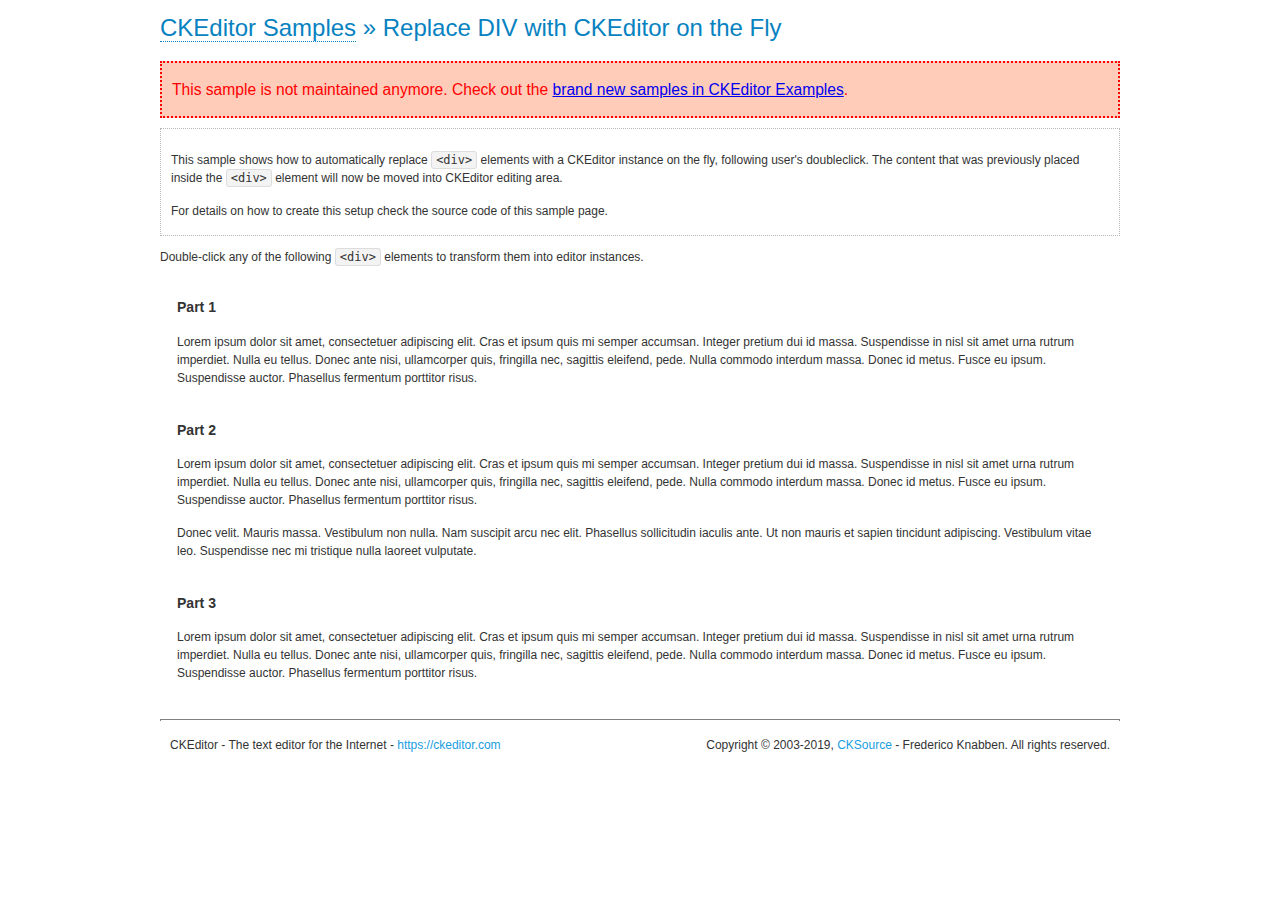
<file: static/plugins/ckeditor/samples/old/divreplace.html>
<!DOCTYPE html>
<!--
Copyright (c) 2003-2019, CKSource - Frederico Knabben. All rights reserved.
For licensing, see LICENSE.md or https://ckeditor.com/legal/ckeditor-oss-license
-->
<html>
<head>
	<meta charset="utf-8">
	<title>Replace DIV &mdash; CKEditor Sample</title>
	<script src="../../ckeditor.js"></script>
	<link href="sample.css" rel="stylesheet">
	<style>

		div.editable
		{
			border: solid 2px transparent;
			padding-left: 15px;
			padding-right: 15px;
		}

		div.editable:hover
		{
			border-color: black;
		}

	</style>
	<script>

		// Uncomment the following code to test the "Timeout Loading Method".
		// CKEDITOR.loadFullCoreTimeout = 5;

		window.onload = function() {
			// Listen to the double click event.
			if ( window.addEventListener )
				document.body.addEventListener( 'dblclick', onDoubleClick, false );
			else if ( window.attachEvent )
				document.body.attachEvent( 'ondblclick', onDoubleClick );

		};

		function onDoubleClick( ev ) {
			// Get the element which fired the event. This is not necessarily the
			// element to which the event has been attached.
			var element = ev.target || ev.srcElement;

			// Find out the div that holds this element.
			var name;

			do {
				element = element.parentNode;
			}
			while ( element && ( name = element.nodeName.toLowerCase() ) &&
				( name != 'div' || element.className.indexOf( 'editable' ) == -1 ) && name != 'body' );

			if ( name == 'div' && element.className.indexOf( 'editable' ) != -1 )
				replaceDiv( element );
		}

		var editor;

		function replaceDiv( div ) {
			if ( editor )
				editor.destroy();

			editor = CKEDITOR.replace( div );
		}

	</script>
</head>
<body>
	<h1 class="samples">
		<a href="index.html">CKEditor Samples</a> &raquo; Replace DIV with CKEditor on the Fly
	</h1>
	<div class="warning deprecated">
		This sample is not maintained anymore. Check out the <a href="https://ckeditor.com/docs/ckeditor4/latest/examples/index.html">brand new samples in CKEditor Examples</a>.
	</div>
	<div class="description">
		<p>
			This sample shows how to automatically replace <code>&lt;div&gt;</code> elements
			with a CKEditor instance on the fly, following user's doubleclick. The content
			that was previously placed inside the <code>&lt;div&gt;</code> element will now
			be moved into CKEditor editing area.
		</p>
		<p>
			For details on how to create this setup check the source code of this sample page.
		</p>
	</div>
	<p>
		Double-click any of the following <code>&lt;div&gt;</code> elements to transform them into
		editor instances.
	</p>
	<div class="editable">
		<h3>
			Part 1
		</h3>
		<p>
			Lorem ipsum dolor sit amet, consectetuer adipiscing elit. Cras et ipsum quis mi
			semper accumsan. Integer pretium dui id massa. Suspendisse in nisl sit amet urna
			rutrum imperdiet. Nulla eu tellus. Donec ante nisi, ullamcorper quis, fringilla
			nec, sagittis eleifend, pede. Nulla commodo interdum massa. Donec id metus. Fusce
			eu ipsum. Suspendisse auctor. Phasellus fermentum porttitor risus.
		</p>
	</div>
	<div class="editable">
		<h3>
			Part 2
		</h3>
		<p>
			Lorem ipsum dolor sit amet, consectetuer adipiscing elit. Cras et ipsum quis mi
			semper accumsan. Integer pretium dui id massa. Suspendisse in nisl sit amet urna
			rutrum imperdiet. Nulla eu tellus. Donec ante nisi, ullamcorper quis, fringilla
			nec, sagittis eleifend, pede. Nulla commodo interdum massa. Donec id metus. Fusce
			eu ipsum. Suspendisse auctor. Phasellus fermentum porttitor risus.
		</p>
		<p>
			Donec velit. Mauris massa. Vestibulum non nulla. Nam suscipit arcu nec elit. Phasellus
			sollicitudin iaculis ante. Ut non mauris et sapien tincidunt adipiscing. Vestibulum
			vitae leo. Suspendisse nec mi tristique nulla laoreet vulputate.
		</p>
	</div>
	<div class="editable">
		<h3>
			Part 3
		</h3>
		<p>
			Lorem ipsum dolor sit amet, consectetuer adipiscing elit. Cras et ipsum quis mi
			semper accumsan. Integer pretium dui id massa. Suspendisse in nisl sit amet urna
			rutrum imperdiet. Nulla eu tellus. Donec ante nisi, ullamcorper quis, fringilla
			nec, sagittis eleifend, pede. Nulla commodo interdum massa. Donec id metus. Fusce
			eu ipsum. Suspendisse auctor. Phasellus fermentum porttitor risus.
		</p>
	</div>
	<div id="footer">
		<hr>
		<p>
			CKEditor - The text editor for the Internet - <a class="samples" href="https://ckeditor.com/">https://ckeditor.com</a>
		</p>
		<p id="copy">
			Copyright &copy; 2003-2019, <a class="samples" href="https://cksource.com/">CKSource</a> - Frederico
			Knabben. All rights reserved.
		</p>
	</div>
</body>
</html>
</file>
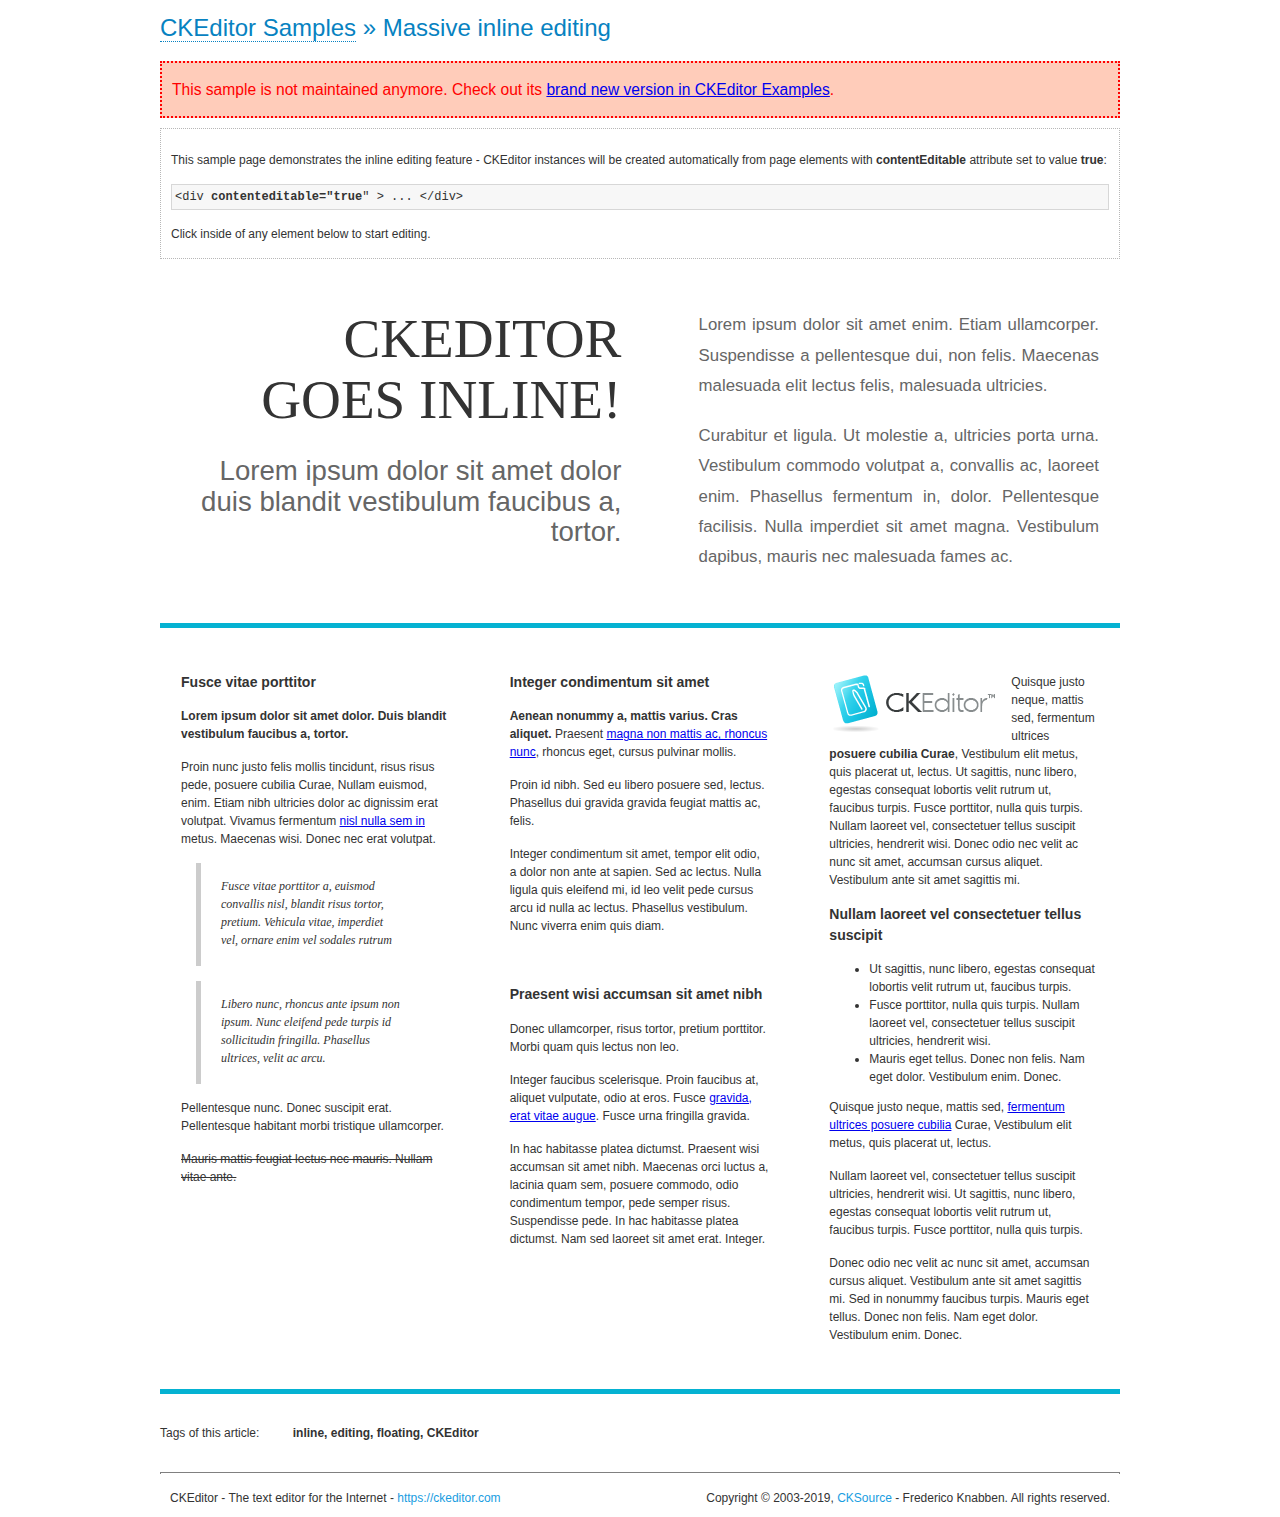
<file: static/plugins/ckeditor/samples/old/inlineall.html>
<!DOCTYPE html>
<!--
Copyright (c) 2003-2019, CKSource - Frederico Knabben. All rights reserved.
For licensing, see LICENSE.md or https://ckeditor.com/legal/ckeditor-oss-license
-->
<html>
<head>
	<meta charset="utf-8">
	<title>Massive inline editing &mdash; CKEditor Sample</title>
	<script src="../../ckeditor.js"></script>
	<script>

		// This code is generally not necessary, but it is here to demonstrate
		// how to customize specific editor instances on the fly. This fits well
		// this demo because we have editable elements (like headers) that
		// require less features.

		// The "instanceCreated" event is fired for every editor instance created.
		CKEDITOR.on( 'instanceCreated', function( event ) {
			var editor = event.editor,
				element = editor.element;

			// Customize editors for headers and tag list.
			// These editors don't need features like smileys, templates, iframes etc.
			if ( element.is( 'h1', 'h2', 'h3' ) || element.getAttribute( 'id' ) == 'taglist' ) {
				// Customize the editor configurations on "configLoaded" event,
				// which is fired after the configuration file loading and
				// execution. This makes it possible to change the
				// configurations before the editor initialization takes place.
				editor.on( 'configLoaded', function() {

					// Remove unnecessary plugins to make the editor simpler.
					editor.config.removePlugins = 'colorbutton,find,flash,font,' +
						'forms,iframe,image,newpage,removeformat,' +
						'smiley,specialchar,stylescombo,templates';

					// Rearrange the layout of the toolbar.
					editor.config.toolbarGroups = [
						{ name: 'editing',		groups: [ 'basicstyles', 'links' ] },
						{ name: 'undo' },
						{ name: 'clipboard',	groups: [ 'selection', 'clipboard' ] },
						{ name: 'about' }
					];
				});
			}
		});

	</script>
	<link href="sample.css" rel="stylesheet">
	<style>

		/* The following styles are just to make the page look nice. */

		/* Workaround to show Arial Black in Firefox. */
		@font-face
		{
			font-family: 'arial-black';
			src: local('Arial Black');
		}

		*[contenteditable="true"]
		{
			padding: 10px;
		}

		#container
		{
			width: 960px;
			margin: 30px auto 0;
		}

		#header
		{
			overflow: hidden;
			padding: 0 0 30px;
			border-bottom: 5px solid #05B2D2;
			position: relative;
		}

		#headerLeft,
		#headerRight
		{
			width: 49%;
			overflow: hidden;
		}

		#headerLeft
		{
			float: left;
			padding: 10px 1px 1px;
		}

		#headerLeft h2,
		#headerLeft h3
		{
			text-align: right;
			margin: 0;
			overflow: hidden;
			font-weight: normal;
		}

		#headerLeft h2
		{
			font-family: "Arial Black",arial-black;
			font-size: 4.6em;
			line-height: 1.1;
			text-transform: uppercase;
		}

		#headerLeft h3
		{
			font-size: 2.3em;
			line-height: 1.1;
			margin: .2em 0 0;
			color: #666;
		}

		#headerRight
		{
			float: right;
			padding: 1px;
		}

		#headerRight p
		{
			line-height: 1.8;
			text-align: justify;
			margin: 0;
		}

		#headerRight p + p
		{
			margin-top: 20px;
		}

		#headerRight > div
		{
			padding: 20px;
			margin: 0 0 0 30px;
			font-size: 1.4em;
			color: #666;
		}

		#columns
		{
			color: #333;
			overflow: hidden;
			padding: 20px 0;
		}

		#columns > div
		{
			float: left;
			width: 33.3%;
		}

		#columns #column1 > div
		{
			margin-left: 1px;
		}

		#columns #column3 > div
		{
			margin-right: 1px;
		}

		#columns > div > div
		{
			margin: 0px 10px;
			padding: 10px 20px;
		}

		#columns blockquote
		{
			margin-left: 15px;
		}

		#tagLine
		{
			border-top: 5px solid #05B2D2;
			padding-top: 20px;
		}

		#taglist {
			display: inline-block;
			margin-left: 20px;
			font-weight: bold;
			margin: 0 0 0 20px;
		}

	</style>
</head>
<body>
<div>
	<h1 class="samples"><a href="index.html">CKEditor Samples</a> &raquo; Massive inline editing</h1>
	<div class="warning deprecated">
		This sample is not maintained anymore. Check out its <a href="https://ckeditor.com/docs/ckeditor4/latest/examples/inline.html">brand new version in CKEditor Examples</a>.
	</div>
	<div class="description">
		<p>This sample page demonstrates the inline editing feature - CKEditor instances will be created automatically from page elements with <strong>contentEditable</strong> attribute set to value <strong>true</strong>:</p>
		<pre class="samples">&lt;div <strong>contenteditable="true</strong>" &gt; ... &lt;/div&gt;</pre>
		<p>Click inside of any element below to start editing.</p>
	</div>
</div>
<div id="container">
	<div id="header">
		<div id="headerLeft">
			<h2 id="sampleTitle" contenteditable="true">
				CKEditor<br> Goes Inline!
			</h2>
			<h3 contenteditable="true">
				Lorem ipsum dolor sit amet dolor duis blandit vestibulum faucibus a, tortor.
			</h3>
		</div>
		<div id="headerRight">
			<div contenteditable="true">
				<p>
					Lorem ipsum dolor sit amet enim. Etiam ullamcorper. Suspendisse a pellentesque dui, non felis. Maecenas malesuada elit lectus felis, malesuada ultricies.
				</p>
				<p>
					Curabitur et ligula. Ut molestie a, ultricies porta urna. Vestibulum commodo volutpat a, convallis ac, laoreet enim. Phasellus fermentum in, dolor. Pellentesque facilisis. Nulla imperdiet sit amet magna. Vestibulum dapibus, mauris nec malesuada fames ac.
				</p>
			</div>
		</div>
	</div>
	<div id="columns">
		<div id="column1">
			<div contenteditable="true">
				<h3>
					Fusce vitae porttitor
				</h3>
				<p>
					<strong>
						Lorem ipsum dolor sit amet dolor. Duis blandit vestibulum faucibus a, tortor.
					</strong>
				</p>
				<p>
					Proin nunc justo felis mollis tincidunt, risus risus pede, posuere cubilia Curae, Nullam euismod, enim. Etiam nibh ultricies dolor ac dignissim erat volutpat. Vivamus fermentum <a href="https://ckeditor.com/">nisl nulla sem in</a> metus. Maecenas wisi. Donec nec erat volutpat.
				</p>
				<blockquote>
					<p>
						Fusce vitae porttitor a, euismod convallis nisl, blandit risus tortor, pretium.
						Vehicula vitae, imperdiet vel, ornare enim vel sodales rutrum
					</p>
				</blockquote>
				<blockquote>
					<p>
						Libero nunc, rhoncus ante ipsum non ipsum. Nunc eleifend pede turpis id sollicitudin fringilla. Phasellus ultrices, velit ac arcu.
					</p>
				</blockquote>
				<p>Pellentesque nunc. Donec suscipit erat. Pellentesque habitant morbi tristique ullamcorper.</p>
				<p><s>Mauris mattis feugiat lectus nec mauris. Nullam vitae ante.</s></p>
			</div>
		</div>
		<div id="column2">
			<div contenteditable="true">
				<h3>
					Integer condimentum sit amet
				</h3>
				<p>
					<strong>Aenean nonummy a, mattis varius. Cras aliquet.</strong>
					Praesent <a href="https://ckeditor.com/">magna non mattis ac, rhoncus nunc</a>, rhoncus eget, cursus pulvinar mollis.</p>
				<p>Proin id nibh. Sed eu libero posuere sed, lectus. Phasellus dui gravida gravida feugiat mattis ac, felis.</p>
				<p>Integer condimentum sit amet, tempor elit odio, a dolor non ante at sapien. Sed ac lectus. Nulla ligula quis eleifend mi, id leo velit pede cursus arcu id nulla ac lectus. Phasellus vestibulum. Nunc viverra enim quis diam.</p>
			</div>
			<div contenteditable="true">
				<h3>
					Praesent wisi accumsan sit amet nibh
				</h3>
				<p>Donec ullamcorper, risus tortor, pretium porttitor. Morbi quam quis lectus non leo.</p>
				<p style="margin-left: 40px; ">Integer faucibus scelerisque. Proin faucibus at, aliquet vulputate, odio at eros. Fusce <a href="https://ckeditor.com/">gravida, erat vitae augue</a>. Fusce urna fringilla gravida.</p>
				<p>In hac habitasse platea dictumst. Praesent wisi accumsan sit amet nibh. Maecenas orci luctus a, lacinia quam sem, posuere commodo, odio condimentum tempor, pede semper risus. Suspendisse pede. In hac habitasse platea dictumst. Nam sed laoreet sit amet erat. Integer.</p>
			</div>
		</div>
		<div id="column3">
			<div contenteditable="true">
				<p>
					<img src="assets/inlineall/logo.png" alt="CKEditor logo" style="float:left">
				</p>
				<p>Quisque justo neque, mattis sed, fermentum ultrices <strong>posuere cubilia Curae</strong>, Vestibulum elit metus, quis placerat ut, lectus. Ut sagittis, nunc libero, egestas consequat lobortis velit rutrum ut, faucibus turpis. Fusce porttitor, nulla quis turpis. Nullam laoreet vel, consectetuer tellus suscipit ultricies, hendrerit wisi. Donec odio nec velit ac nunc sit amet, accumsan cursus aliquet. Vestibulum ante sit amet sagittis mi.</p>
				<h3>
					Nullam laoreet vel consectetuer tellus suscipit
				</h3>
				<ul>
					<li>Ut sagittis, nunc libero, egestas consequat lobortis velit rutrum ut, faucibus turpis.</li>
					<li>Fusce porttitor, nulla quis turpis. Nullam laoreet vel, consectetuer tellus suscipit ultricies, hendrerit wisi.</li>
					<li>Mauris eget tellus. Donec non felis. Nam eget dolor. Vestibulum enim. Donec.</li>
				</ul>
				<p>Quisque justo neque, mattis sed, <a href="https://ckeditor.com/">fermentum ultrices posuere cubilia</a> Curae, Vestibulum elit metus, quis placerat ut, lectus.</p>
				<p>Nullam laoreet vel, consectetuer tellus suscipit ultricies, hendrerit wisi. Ut sagittis, nunc libero, egestas consequat lobortis velit rutrum ut, faucibus turpis. Fusce porttitor, nulla quis turpis.</p>
				<p>Donec odio nec velit ac nunc sit amet, accumsan cursus aliquet. Vestibulum ante sit amet sagittis mi. Sed in nonummy faucibus turpis. Mauris eget tellus. Donec non felis. Nam eget dolor. Vestibulum enim. Donec.</p>
			</div>
		</div>
	</div>
	<div id="tagLine">
		Tags of this article:
		<p id="taglist" contenteditable="true">
			inline, editing, floating, CKEditor
		</p>
	</div>
</div>
<div id="footer">
	<hr>
	<p>
		CKEditor - The text editor for the Internet - <a class="samples" href="https://ckeditor.com/">
			https://ckeditor.com</a>
	</p>
	<p id="copy">
		Copyright &copy; 2003-2019, <a class="samples" href="https://cksource.com/">CKSource</a>
		- Frederico Knabben. All rights reserved.
	</p>
</div>
</body>
</html>
</file>
<file: static/plugins/ckeditor/samples/css/samples.css>
/**
 * @license Copyright (c) 2003-2019, CKSource - Frederico Knabben. All rights reserved.
 * For licensing, see LICENSE.md or https://ckeditor.com/legal/ckeditor-oss-license
 */
@media (max-width: 900px) {
  .global-is-mobile-hidden {
    display: none !important;
  }
}
article,
aside,
details,
figcaption,
figure,
footer,
header,
hgroup,
main,
menu,
nav,
section {
  display: block;
}
body,
html {
  margin: 0;
  padding: 0;
  font: 16px / 1.8 Arial, 'Helvetica Neue', Helvetica, sans-serif;
  font-weight: 300;
  color: #575757;
}
.grid-width-10 {
  width: 10%;
}
.grid-width-20 {
  width: 20%;
}
.grid-width-30 {
  width: 30%;
}
.grid-width-40 {
  width: 40%;
}
.grid-width-50 {
  width: 50%;
}
.grid-width-60 {
  width: 60%;
}
.grid-width-70 {
  width: 70%;
}
.grid-width-80 {
  width: 80%;
}
.grid-width-90 {
  width: 90%;
}
.grid-width-100 {
  width: 100%;
}
@media (max-width: 900px) {
  .grid-width-10,
  .grid-width-20,
  .grid-width-30,
  .grid-width-40,
  .grid-width-50,
  .grid-width-60,
  .grid-width-70,
  .grid-width-80,
  .grid-width-90,
  .grid-width-100 {
    width: 100%;
  }
}
*[class*="grid-width"] {
  -webkit-box-sizing: border-box;
  -moz-box-sizing: border-box;
  box-sizing: border-box;
  padding-left: 4%;
  padding-right: 4%;
  float: left;
}
*[class*="grid-width"]:after,
.grid-container:after,
*[class*="grid-width"]:before,
.grid-container:before {
  content: '';
  display: block;
  overflow: hidden;
  visibility: hidden;
  font-size: 0;
  line-height: 0;
  width: 0;
  height: 0;
}
*[class*="grid-width"]:after,
.grid-container:after {
  clear: both;
}
.grid-container {
  -webkit-box-sizing: border-box;
  -moz-box-sizing: border-box;
  box-sizing: border-box;
  margin-left: auto;
  margin-right: auto;
}
.grid-container-nested *[class*="grid-width"]:first-child {
  padding-left: 0;
}
.grid-container-nested *[class*="grid-width"]:last-child {
  padding-right: 0;
}
@media (max-width: 900px) {
  .grid-container-nested *[class*="grid-width"]:first-child {
    padding-left: 4%;
  }
  .grid-container-nested *[class*="grid-width"]:last-child {
    padding-right: 4%;
  }
}
.header-a {
  min-height: 140px;
  overflow: hidden;
}
.header-a .header-a-logo {
  margin: 40px 0 0;
}
@media (max-width: 900px) {
  .header-a .header-a-logo {
    text-align: center;
  }
}
.header-a .header-a-logo img {
  border: transparent;
}
.navigation-a {
  height: 30px;
  background: #3D3D3D;
  position: absolute;
  left: 0;
  right: 0;
  top: 0;
  padding: 0;
  overflow: hidden;
}
@media (max-width: 900px) {
  .navigation-a {
    text-align: center;
  }
}
.navigation-a ul {
  list-style: none;
  margin: 0;
  overflow: hidden;
}
.navigation-a ul li,
.navigation-a ul li a {
  display: inline-block;
}
@media (max-width: 900px) {
  .navigation-a ul {
    width: auto;
    text-overflow: ellipsis;
    white-space: nowrap;
    display: inline-block;
    float: none;
  }
  .navigation-a ul:before,
  .navigation-a ul:after {
    display: none;
  }
}
.navigation-a ul.navigation-a-left {
  text-align: left;
}
@media (max-width: 900px) {
  .navigation-a ul.navigation-a-left {
    padding-right: 0;
  }
}
.navigation-a ul.navigation-a-right {
  text-align: right;
}
@media (max-width: 900px) {
  .navigation-a ul.navigation-a-right {
    padding-left: 23px;
  }
}
.navigation-a ul li + li {
  margin-left: 23px;
}
.navigation-a ul li a {
  font-size: 10px;
  font-size: 0.625rem;
  line-height: 18px;
  line-height: 1.13rem;
  line-height: 30px;
  float: left;
  color: #ddd;
  font-weight: bold;
  text-decoration: none;
  text-transform: uppercase;
}
.navigation-a ul li a:hover {
  cursor: pointer;
  color: #fff;
}
.icon-navigation-a-github:before,
.icon-navigation-a-github:after {
  background-image: url("[data-uri]");
}
.navigation-b {
  text-align: right;
  margin: 52px 0 0;
  overflow: visible;
}
@media (max-width: 900px) {
  .navigation-b {
    text-align: center;
    margin-top: 20px;
    padding: 0;
  }
}
.navigation-b ul {
  padding: 0;
  list-style: none;
  margin: 0;
  overflow: visible;
}
.navigation-b ul li,
.navigation-b ul li a {
  display: inline-block;
}
@media (max-width: 900px) {
  .navigation-b ul {
    display: table;
    width: 100%;
    padding-bottom: 1.5em;
  }
}
@media (max-width: 900px) {
  .navigation-b ul li {
    display: table-row;
  }
}
.navigation-b ul li + li {
  margin-left: 20px;
}
@media (max-width: 900px) {
  .navigation-b ul li + li {
    margin-left: 0;
  }
}
.navigation-b ul li a {
  -webkit-box-sizing: border-box;
  -moz-box-sizing: border-box;
  box-sizing: border-box;
  text-transform: uppercase;
  text-decoration: none;
  outline: none;
}
@media (max-width: 900px) {
  .navigation-b ul li a {
    width: 100%;
    -webkit-border-radius: 0;
    -webkit-background-clip: padding-box;
    -moz-border-radius: 0;
    -moz-background-clip: padding;
    border-radius: 0;
    background-clip: padding-box;
  }
}
.footer-a {
  font-size: 13px;
  font-size: 0.8125rem;
  line-height: 23.4px;
  line-height: 1.46rem;
  padding-top: 2.25em;
  padding-bottom: 2.25em;
  overflow: hidden;
  color: #8a8a8a;
}
.footer-a a {
  color: #0287D0;
  text-decoration: none;
  border-bottom: 1px dotted #0287D0;
}
.footer-a a:hover {
  color: #0277b7;
}
.footer-a p {
  margin: 0;
  display: inline-block;
  text-align: center;
}
.content {
  font-size: 14px;
  font-size: 0.875rem;
  line-height: 25.2px;
  line-height: 1.57rem;
  overflow: hidden;
  padding-top: 1.5em;
  padding-bottom: 1.5em;
}
.content p {
  margin: 0.75em 0;
}
.content ul,
.content ol,
.content pre,
.content blockquote,
.content textarea:not([class^="cke"]),
.content .cke {
  margin: 1.875em 0;
}
.content code,
.content kbd {
  -webkit-border-radius: 3px;
  -webkit-background-clip: padding-box;
  -moz-border-radius: 3px;
  -moz-background-clip: padding;
  border-radius: 3px;
  background-clip: padding-box;
  padding: 3px 4px;
}
.content pre,
.content code,
.content kbd,
.content blockquote {
  background: #f5f5f5;
}
.content blockquote,
.content pre {
  background: none;
  border-left: 4px solid #0287D0;
  padding: 1.5em 2.25em;
}
.content p a,
.content ul a,
.content ol a,
.content blockquote a,
.content h1 a,
.content h2 a,
.content h3 a,
.content h4 a,
.content h5 a {
  color: #0287D0;
  text-decoration: none;
  border-bottom: 1px dotted #0287D0;
}
.content p a:hover,
.content ul a:hover,
.content ol a:hover,
.content blockquote a:hover,
.content h1 a:hover,
.content h2 a:hover,
.content h3 a:hover,
.content h4 a:hover,
.content h5 a:hover {
  color: #0277b7;
}
.content h1,
.content h2,
.content h3,
.content h4,
.content h5 {
  color: #000;
  font-weight: 100;
}
.content h1 code,
.content h2 code,
.content h3 code,
.content h4 code,
.content h5 code,
.content h1 kbd,
.content h2 kbd,
.content h3 kbd,
.content h4 kbd,
.content h5 kbd {
  font-size: inherit;
}
.content h1 a.content-heading-anchor,
.content h2 a.content-heading-anchor,
.content h3 a.content-heading-anchor,
.content h4 a.content-heading-anchor,
.content h5 a.content-heading-anchor {
  font-weight: 100;
  vertical-align: middle;
  opacity: 0;
  border: 0;
}
.content h1:hover a.content-heading-anchor,
.content h2:hover a.content-heading-anchor,
.content h3:hover a.content-heading-anchor,
.content h4:hover a.content-heading-anchor,
.content h5:hover a.content-heading-anchor {
  opacity: 1;
}
.content h1:target a,
.content h2:target a,
.content h3:target a,
.content h4:target a,
.content h5:target a {
  -webkit-animation: targetLinkOpacity 0.5s linear alternate;
  -moz-animation: targetLinkOpacity 0.5s linear alternate;
  -o-animation: targetLinkOpacity 0.5s linear alternate;
  animation: targetLinkOpacity 0.5s linear alternate;
  opacity: 1;
}
.content input,
.content select,
.content textarea:not([class^="cke"]) {
  -webkit-border-radius: 3px;
  -webkit-background-clip: padding-box;
  -moz-border-radius: 3px;
  -moz-background-clip: padding;
  border-radius: 3px;
  background-clip: padding-box;
  -webkit-box-shadow: inset 0 1px 1px rgba(0, 0, 0, 0.08);
  -moz-box-shadow: inset 0 1px 1px rgba(0, 0, 0, 0.08);
  box-shadow: inset 0 1px 1px rgba(0, 0, 0, 0.08);
  font: inherit;
  color: inherit;
  border: 1px solid #D9D9D9;
  padding: .2em .5em;
}
.content input:focus,
.content select:focus,
.content textarea:not([class^="cke"]):focus {
  border-color: #66afe9;
  outline: 0;
  -webkit-box-shadow: inset 0 1px 1px rgba(0, 0, 0, 0.08), 0 0 8px #93c6ef;
  -moz-box-shadow: inset 0 1px 1px rgba(0, 0, 0, 0.08), 0 0 8px #93c6ef;
  box-shadow: inset 0 1px 1px rgba(0, 0, 0, 0.08), 0 0 8px #93c6ef;
}
.content abbr {
  border-bottom: 1px dotted #666;
  cursor: pointer;
}
.content blockquote {
  font-style: italic;
  font-family: Georgia, Times, "Times New Roman", serif;
  font-size: 16px;
  font-size: 1rem;
  line-height: 28.8px;
  line-height: 1.8rem;
}
.content em {
  font-style: italic;
}
.content h1 {
  font-size: 36px;
  font-size: 2.25rem;
  line-height: 64.8px;
  line-height: 4.05rem;
  margin: 1.125em 0 0;
}
.content h2 {
  font-size: 27.2px;
  font-size: 1.7rem;
  line-height: 48.96px;
  line-height: 3.06rem;
  margin: 0.9em 0 0;
}
.content h3 {
  font-size: 24px;
  font-size: 1.5rem;
  line-height: 43.2px;
  line-height: 2.7rem;
  font-weight: 500;
  margin: 0.75em 0 0;
}
.content h4 {
  font-size: 19.2px;
  font-size: 1.2rem;
  line-height: 34.56px;
  line-height: 2.16rem;
  font-weight: 500;
  margin: 0.75em 0 0;
}
.content h5 {
  font-size: 17.6px;
  font-size: 1.1rem;
  line-height: 31.68px;
  line-height: 1.98rem;
  font-weight: 500;
  margin: 0.75em 0 0;
}
.content hr {
  border: 0;
  border-top: 4px solid #D9D9D9;
  margin: 1.5em 0;
}
.content input[type="text"] {
  height: 1.8em;
  line-height: 1.8em;
}
.content input[type="button"] {
  -webkit-appearance: button;
  -moz-appearance: button;
  appearance: button;
}
.content kbd {
  font-size: 12px;
  font-size: 0.75rem;
  line-height: 21.6px;
  line-height: 1.35rem;
  font-family: Arial, 'Helvetica Neue', Helvetica, sans-serif;
  padding: 2px 6px;
  -webkit-box-shadow: 0 0 4px #fff inset, 0 2px 0 #D9D9D9;
  -moz-box-shadow: 0 0 4px #fff inset, 0 2px 0 #D9D9D9;
  box-shadow: 0 0 4px #fff inset, 0 2px 0 #D9D9D9;
}
.content p img {
  vertical-align: middle;
}
.content p pre {
  padding: 1.5em;
}
.content pre {
  padding: 0;
  border: 0;
  tab-size: 4;
  -o-tab-size: 4;
  -moz-tab-size: 4;
}
.content pre,
.content code {
  font-size: 11.89px;
  font-size: 0.743rem;
  line-height: 21.4px;
  line-height: 1.34rem;
  font-family: Consolas, Menlo, Monaco, Lucida Console, Liberation Mono, DejaVu Sans Mono, Bitstream Vera Sans Mono, Courier New, monospace, serif;
}
.content pre a,
.content code a {
  border: 0;
}
.content pre code {
  padding: 0.75em;
  display: block;
}
.content strong {
  color: #000;
}
.content ul ul,
.content ol ul,
.content ul ol,
.content ol ol {
  margin: 0.75em 0;
}
.content ul li,
.content ol li {
  font-size: 14px;
  font-size: 0.875rem;
  line-height: 30.24px;
  line-height: 1.89rem;
}
.content textarea:not([class^="cke"]) {
  width: 100%;
}
.content div.todo {
  border: 2px dotted #444;
  padding: 10px;
  margin: 60px 0 10px 0;
  /* Remove me some day */
}
.content div.todo:before {
  content: "TODO";
  font-weight: bold;
}
body a.button-a,
body button.button-a,
body input.button-a {
  -webkit-border-radius: 3px;
  -webkit-background-clip: padding-box;
  -moz-border-radius: 3px;
  -moz-background-clip: padding;
  border-radius: 3px;
  background-clip: padding-box;
  font-size: 14px;
  font-size: 0.875rem;
  line-height: 25.2px;
  line-height: 1.57rem;
  height: 36px;
  line-height: 36px;
  padding: 0 1.1em;
  font-weight: 700;
  color: #3e3e3e;
  white-space: nowrap;
  text-decoration: none;
  display: inline-block;
  cursor: pointer;
  border: 0;
  vertical-align: middle;
  margin: 1px 0;
  background: transparent;
}
body a.button-a.icon-pos-left,
body button.button-a.icon-pos-left,
body input.button-a.icon-pos-left {
  padding-left: .8em;
}
body a.button-a.icon-pos-right,
body button.button-a.icon-pos-right,
body input.button-a.icon-pos-right {
  padding-right: .8em;
}
body a.button-a.button-a-no-text,
body button.button-a.button-a-no-text,
body input.button-a.button-a-no-text {
  -webkit-border-radius: 100px;
  -webkit-background-clip: padding-box;
  -moz-border-radius: 100px;
  -moz-background-clip: padding;
  border-radius: 100px;
  background-clip: padding-box;
  width: 36px;
  padding: 0;
  text-indent: -999px;
  overflow: hidden;
  position: relative;
  text-align: center;
}
body a.button-a.button-a-no-text:before,
body button.button-a.button-a-no-text:before,
body input.button-a.button-a-no-text:before {
  position: absolute;
  left: 50%;
  top: 50%;
  margin: -9px 0 0 -9px;
}
@media (max-width: 900px) {
  body a.button-a.button-a-mobile-collapsed,
  body button.button-a.button-a-mobile-collapsed,
  body input.button-a.button-a-mobile-collapsed {
    -webkit-border-radius: 100px;
    -webkit-background-clip: padding-box;
    -moz-border-radius: 100px;
    -moz-background-clip: padding;
    border-radius: 100px;
    background-clip: padding-box;
    width: 36px;
    padding: 0;
    text-indent: -999px;
    overflow: hidden;
    position: relative;
    text-align: center;
  }
  body a.button-a.button-a-mobile-collapsed:before,
  body button.button-a.button-a-mobile-collapsed:before,
  body input.button-a.button-a-mobile-collapsed:before {
    position: absolute;
    left: 50%;
    top: 50%;
    margin: -9px 0 0 -9px;
  }
  body a.button-a.button-a-mobile-collapsed:before,
  body button.button-a.button-a-mobile-collapsed:before,
  body input.button-a.button-a-mobile-collapsed:before {
    position: absolute;
    left: 50%;
    top: 50%;
    margin: -9px 0 0 -9px;
  }
}
body a.button-a:active,
body button.button-a:active,
body input.button-a:active,
body a.button-a:hover,
body button.button-a:hover,
body input.button-a:hover {
  color: #fff;
  background: #0277b7;
}
body a.button-a:focus,
body button.button-a:focus,
body input.button-a:focus {
  border-color: #66afe9;
  outline: 0;
  -webkit-box-shadow: inset 0 1px 1px rgba(0, 0, 0, 0.075), 0 0 8px #93c6ef;
  -moz-box-shadow: inset 0 1px 1px rgba(0, 0, 0, 0.075), 0 0 8px #93c6ef;
  box-shadow: inset 0 1px 1px rgba(0, 0, 0, 0.075), 0 0 8px #93c6ef;
}
body a.button-a-soft,
body button.button-a-soft,
body input.button-a-soft {
  background: #e7e7e7;
}
body a.button-a-soft:active,
body button.button-a-soft:active,
body input.button-a-soft:active,
body a.button-a-soft:hover,
body button.button-a-soft:hover,
body input.button-a-soft:hover {
  color: #3e3e3e;
  background: #cecece;
}
body a.button-a-background,
body button.button-a-background,
body input.button-a-background,
body a.navigation-b ul li a:hover,
body button.navigation-b ul li a:hover,
body input.navigation-b ul li a:hover {
  color: #fff;
  background: #0287D0;
}
body a.button-a-background:active,
body button.button-a-background:active,
body input.button-a-background:active,
body a.button-a-background:hover,
body button.button-a-background:hover,
body input.button-a-background:hover,
body a.navigation-b ul li a:hover:active,
body button.navigation-b ul li a:hover:active,
body input.navigation-b ul li a:hover:active,
body a.navigation-b ul li a:hover:hover,
body button.navigation-b ul li a:hover:hover,
body input.navigation-b ul li a:hover:hover {
  color: #fff;
  background: #0277b7;
}
.balloon-a {
  font-size: 12px;
  font-size: 0.75rem;
  line-height: 21.6px;
  line-height: 1.35rem;
  -webkit-border-radius: 3px;
  -webkit-background-clip: padding-box;
  -moz-border-radius: 3px;
  -moz-background-clip: padding;
  border-radius: 3px;
  background-clip: padding-box;
  border-bottom: 3px solid #d4d4d4;
  background: #ebebeb;
  display: inline-block;
  white-space: nowrap;
  padding: .4em 1.2em .2em;
  font-weight: 700;
  position: relative;
  z-index: 1000;
  text-transform: none;
  color: #575757;
}
.balloon-a:hover {
  color: #575757;
}
.balloon-a:before {
  content: '';
  width: 0;
  height: 0;
  border-style: solid;
  position: absolute;
}
.balloon-a-ne:before,
.balloon-a-nw:before {
  top: -13px;
  border-width: 0 9px 15.6px 9px;
  border-color: transparent transparent #ebebeb transparent;
}
.balloon-a-se:before,
.balloon-a-sw:before {
  bottom: -13px;
  border-width: 15.6px 9px 0 9px;
  border-color: #ebebeb transparent transparent transparent;
}
.balloon-a-nw:before,
.balloon-a-sw:before {
  left: 20px;
}
.balloon-a-ne:before,
.balloon-a-se:before {
  right: 20px;
}
.icon-pos-left:before,
.icon-pos-right:after {
  content: '';
  display: inline-block;
  width: 18px;
  height: 18px;
  vertical-align: middle;
  background-repeat: no-repeat;
}
.icon-pos-left:before {
  margin-right: 10px;
}
.icon-pos-right:after {
  margin-left: 10px;
}
.icon-download:before,
.icon-download:after {
  background-image: url("[data-uri]");
}
.icon-question-mark:before,
.icon-question-mark:after {
  background-image: url("[data-uri]");
}
.icon-close:before,
.icon-close:after {
  background-image: url("[data-uri]");
}
.ie8 .switch > * {
  vertical-align: middle;
}
.ie8 .switch input[type="radio"] {
  margin: 0 0.25em;
  display: inline-block;
}
.ie8 .switch label {
  margin-left: 0 !important;
  margin-right: 0 !important;
}
.ie8 .switch label[data-for="1"] {
  float: left;
}
.ie8 .switch label[data-for="2"] {
  float: right;
}
.ie8 .switch .switch-inner {
  display: none;
}
.switch {
  font-size: 14px;
  font-size: 0.875rem;
  line-height: 25.2px;
  line-height: 1.57rem;
  font-weight: bold;
  background-color: #0287D0;
  overflow: hidden;
  display: inline-block;
  padding: 0.75em 0.25em;
  color: #fff;
  -webkit-border-radius: 3px;
  -webkit-background-clip: padding-box;
  -moz-border-radius: 3px;
  -moz-background-clip: padding;
  border-radius: 3px;
  background-clip: padding-box;
  position: relative;
}
.switch input[type="radio"] {
  display: none;
}
.switch label {
  position: relative;
  z-index: 2;
  float: left;
  cursor: pointer;
  padding: 0 0.75em;
}
.switch label:hover {
  text-decoration: underline;
}
.switch .switch-inner {
  float: left;
  background-color: #FFF;
  height: 1.5em;
  width: 4.125em;
  padding: 2px;
  margin: 0 0.25em;
  -webkit-border-radius: 5.5px;
  -webkit-background-clip: padding-box;
  -moz-border-radius: 5.5px;
  -moz-background-clip: padding;
  border-radius: 5.5px;
  background-clip: padding-box;
}
.switch .switch-inner .handler {
  overflow: hidden;
  position: relative;
  display: block;
  height: 1.5em;
  width: 1.5em;
  background: #027dc1;
  -webkit-border-radius: 4.5px;
  -webkit-background-clip: padding-box;
  -moz-border-radius: 4.5px;
  -moz-background-clip: padding;
  border-radius: 4.5px;
  background-clip: padding-box;
}
.switch .switch-inner .handler:before {
  content: '';
  display: block;
  position: absolute;
  top: 0;
  right: 0;
  bottom: 3px;
  left: 0;
  background-color: #0291df;
  -webkit-border-bottom-left-radius: 4.5px;
  -moz-border-radius-bottomleft: 4.5px;
  border-bottom-left-radius: 4.5px;
  -webkit-border-bottom-right-radius: 4.5px;
  -webkit-background-clip: padding-box;
  -moz-border-radius-bottomright: 4.5px;
  -moz-background-clip: padding;
  border-bottom-right-radius: 4.5px;
  background-clip: padding-box;
}
.switch:hover .switch-inner .handler:before {
  background: #029ef3;
}
.switch input[data-num="2"]:checked ~ .switch-inner > .handler {
  margin-left: auto;
}
.switch input[data-num="2"]:checked ~ label[data-for="1"] {
  padding-right: 5.125em;
  margin-right: -4.375em;
}
.switch input[data-num="1"]:checked ~ label[data-for="2"] {
  padding-left: 5.125em;
  margin-left: -4.375em;
}
.toggler {
  -webkit-user-select: none;
  -moz-user-select: none;
  -ms-user-select: none;
  user-select: none;
}
.toggler label {
  cursor: pointer;
}
.toggler [data-collapse] {
  display: inherit;
}
.toggler [data-expand] {
  display: none;
}
.toggler.collapsed [data-collapse] {
  display: none;
}
.toggler.collapsed [data-expand] {
  display: inherit;
}
.toggler-container {
  overflow: hidden;
}
.toggler-container.collapsed {
  height: 0;
}
.icon-toggler-expanded:before,
.icon-toggler-collapsed:before,
.icon-toggler-expanded:after,
.icon-toggler-collapsed:after {
  background-image: url("[data-uri]");
}
.icon-toggler-expanded.icon-light:before,
.icon-toggler-collapsed.icon-light:before,
.icon-toggler-expanded.icon-light:after,
.icon-toggler-collapsed.icon-light:after {
  background-image: url("[data-uri]");
}
.icon-toggler-expanded:before,
.icon-toggler-expanded:after {
  background-position: top left;
}
.icon-toggler-collapsed:before,
.icon-toggler-collapsed:after {
  background-position: bottom left;
}
.modal {
  padding: 20px;
  border-radius: 3px;
  background-color: white;
  max-width: 700px;
  -webkit-box-sizing: border-box;
  -moz-box-sizing: border-box;
  box-sizing: border-box;
  width: 80% !important;
  top: 50% !important;
  -webkit-transform: translate(-50%, -50%) !important;
  -moz-transform: translate(-50%, -50%) !important;
  -ms-transform: translate(-50%, -50%) !important;
  -o-transform: translate(-50%, -50%) !important;
  transform: translate(-50%, -50%) !important;
}
.modal-close {
  -webkit-border-radius: 100px;
  -webkit-background-clip: padding-box;
  -moz-border-radius: 100px;
  -moz-background-clip: padding;
  border-radius: 100px;
  background-clip: padding-box;
  cursor: pointer;
  height: 18px;
  width: 18px;
  position: absolute;
  top: 10px;
  right: 10px;
  font-size: 17px;
  text-align: center;
  line-height: 19px;
  background: #cccccc;
}
main .grid-container,
header .grid-container,
.navigation-a > div,
footer > div {
  max-width: 968px;
}
.header-a {
  margin-top: 30px;
}
.footer-a {
  border-top: 1px solid #D9D9D9;
}
.adjoined-top {
  background-color: #0287D0;
  color: #fff;
}
.adjoined-top .content h1,
.adjoined-top .content h2,
.adjoined-top .content h3,
.adjoined-top .content h4,
.adjoined-top .content h5 {
  color: #fff;
}
.adjoined-top .content p {
  font-size: 18px;
  font-size: 1.125rem;
  line-height: 32.4px;
  line-height: 2.02rem;
  font-weight: 100;
}
.adjoined-top .content p a {
  text-decoration: none;
  border-bottom: 1px dotted #fff;
  color: inherit;
}
.adjoined-top .content p a:hover {
  color: #e6e6e6;
}
.adjoined-top .content button {
  color: #fff;
}
.adjoined-top .content strong {
  color: #fff;
}
.adjoined-top .content code {
  font-size: inherit;
  color: #0287D0;
}
.adjoined-bottom {
  position: relative;
}
.adjoined-bottom:before {
  z-index: -1;
  content: '';
  background: #0287D0;
  position: absolute;
  top: 0;
  left: 0;
  right: 0;
  height: 50%;
}
main .grid-container,
header .grid-container,
.navigation-a > div,
footer > div {
  max-width: 1052px;
}
main .grid-container.freed-width {
  max-width: none;
}
.switch {
  background: #027dc1;
  float: right;
  overflow: visible;
}
.switch .balloon-a {
  position: absolute;
  top: -40px;
  right: 50%;
  margin-right: -15px;
  background: #FFEFC1;
  border-bottom-color: #DCDCA4;
}
.switch .balloon-a:before {
  border-color: #FFEFC1 transparent transparent transparent;
}
#toolbar .editors-container {
  overflow: hidden;
  height: 0;
  transition: height 200ms;
}
#toolbar .editors-container.active {
  height: auto;
}
#main #editor {
  background: #FFF;
  padding: 2% 4%;
  border: dashed 5px #0287D0;
}
#main .adjoined-top:before {
  height: 335px;
}
#toolbar .adjoined-top:before {
  height: 219px;
}
#toolbar .adjoined-top .grid-container-nested {
  height: 147px;
}
.content .grid-switch-magic {
  margin: 3.5em 0 0;
}
#info-box {
  padding-bottom: 0;
}
#info-box > div {
  width: 100%;
  text-align: right;
}
#info-box > div .toggler {
  padding-right: 0;
}
#info-box > div .toggler:hover {
  background: transparent;
  color: #000;
}
#info-box > div .toggler:hover > label {
  text-decoration: underline;
}
#info-box > div h2 {
  float: left;
  margin-top: 0;
}
#info-box > div#instructions-container {
  text-align: left;
}
#toolbarModifierWrapper {
  overflow: hidden;
  height: 0;
  opacity: 0;
  transition: height 200ms;
}
#toolbarModifierWrapper.active {
  height: auto;
  opacity: 1;
}
header {
  overflow: visible;
}
header div.grid-container {
  overflow: visible;
}
header .navigation-b {
  overflow: visible;
}
header .navigation-b ul {
  overflow: visible;
}
header .navigation-b a {
  position: relative;
}
header .balloon-a {
  position: absolute;
  top: 48px;
  left: 50%;
  margin-left: -35px;
}
@media (max-width: 1140px) {
  header .balloon-a {
    left: auto;
    margin-left: auto;
    right: 50%;
    margin-right: -35px;
  }
  header .balloon-a:before {
    left: auto;
    right: 22px;
  }
}
@media (max-width: 900px) {
  header .balloon-a {
    display: none;
  }
}
header .header-a-logo img {
  width: 160px;
  height: 60px;
}

#toolbar .cke_toolbar {
  pointer-events: none;
  -webkit-user-select: none;
  -moz-user-select: none;
  -ms-user-select: none;
  user-select: none;
  cursor: default;
}
.some-toolbar-active .cke_toolbar {
  zoom: 1;
  filter: alpha(opacity=50);
  -webkit-opacity: 0.5;
  -moz-opacity: 0.5;
  opacity: 0.5;
}
.cke_toolbar.active {
  position: relative;
  zoom: 1;
  filter: alpha(opacity=100);
  -webkit-opacity: 1;
  -moz-opacity: 1;
  opacity: 1;
}
.cke_toolbar.active:after {
  content: '';
  display: block;
  position: absolute;
  top: 0;
  right: 6px;
  bottom: 5px;
  left: 0;
  -webkit-border-radius: 5px;
  -webkit-background-clip: padding-box;
  -moz-border-radius: 5px;
  -moz-background-clip: padding;
  border-radius: 5px;
  background-clip: padding-box;
  -webkit-box-shadow: 0px 0px 15px 3px #fff4b0;
  -moz-box-shadow: 0px 0px 15px 3px #fff4b0;
  box-shadow: 0px 0px 15px 3px #fff4b0;
}
.cke_toolbar.active .cke_toolgroup {
  -webkit-box-shadow: none;
  -moz-box-shadow: none;
  box-shadow: none;
  border-color: #e3c300;
}
.cke_toolbar.active .cke_combo,
.cke_toolbar.active .cke_toolgroup {
  position: relative;
  z-index: 2;
}
.cke_toolbar.active .cke_combo_button {
  -webkit-box-shadow: none;
  -moz-box-shadow: none;
  box-shadow: none;
}
.unselectable {
  -webkit-user-select: none;
  -moz-user-select: none;
  -ms-user-select: none;
  user-select: none;
}
.toolbar {
  padding: 5px 0;
  margin-bottom: 2.4em;
  overflow: hidden;
  background: #fff;
}
.toolbar button.button-a.cke_button {
  cursor: pointer;
  display: inline-block;
  padding: 4px 6px;
  outline: 0;
  border: 1px solid #a6a6a6;
}
.toolbar button.button-a.hidden {
  display: none;
}
.toolbar button.button-a.left {
  float: left;
  margin-right: 8px;
}
.toolbar button.button-a.right {
  float: right;
  margin-left: 8px;
}
.toolbar button.button-a .highlight {
  color: #ffefc1;
}
.configContainer.hidden,
.toolbarModifier.hidden,
.toolbarModifier-hints.hidden {
  display: none;
}
.toolbarModifier :focus,
.toolbar button:focus,
.configContainer textarea.configCode:focus {
  outline: none;
}
div.toolbarModifier {
  padding: 0;
  overflow: hidden;
  width: 100%;
  position: relative;
  display: table;
  border-collapse: collapse;
}
div.toolbarModifier ::-moz-focus-inner {
  border: 0;
}
div.toolbarModifier .empty {
  display: none;
}
div.toolbarModifier.empty-visible .empty {
  display: table-row;
  zoom: 1;
  filter: alpha(opacity=60);
  -webkit-opacity: 0.6;
  -moz-opacity: 0.6;
  opacity: 0.6;
}
div.toolbarModifier .empty > p {
  line-height: 31px;
}
div.toolbarModifier > ul {
  padding: 0;
  margin: 0;
  border-top: 1px solid #ccc;
  width: 100%;
}
div.toolbarModifier > ul[data-type="table-header"] {
  display: table-header-group;
}
div.toolbarModifier > ul[data-type="table-body"] {
  display: table-row-group;
}
div.toolbarModifier > ul p {
  padding: 0;
  margin: 0;
}
div.toolbarModifier > ul > li {
  display: table-row;
}
div.toolbarModifier > ul > li[data-type="header"] {
  font-weight: bold;
  user-select: none;
  cursor: default;
}
div.toolbarModifier > ul > li[data-type="group"],
div.toolbarModifier > ul > li[data-type="separator"] {
  border-bottom: 1px solid #ccc;
}
div.toolbarModifier > ul > li[data-type="subgroup"] {
  border-top: 1px solid #eee;
}
div.toolbarModifier > ul > li[data-type="subgroup"]:first-child {
  border-top: none;
}
div.toolbarModifier > ul > li[data-type="group"].active,
div.toolbarModifier > ul > li[data-type="group"]:hover,
div.toolbarModifier > ul > li[data-type="separator"].active,
div.toolbarModifier > ul > li[data-type="separator"]:hover {
  overflow: hidden;
  z-index: 2;
}
div.toolbarModifier > ul > li[data-type="group"].active,
div.toolbarModifier > ul > li[data-type="separator"].active,
div.toolbarModifier > ul > li[data-type="group"].active:hover,
div.toolbarModifier > ul > li[data-type="separator"].active:hover {
  background: #f0fafb;
}
div.toolbarModifier > ul > li[data-type="group"]:hover,
div.toolbarModifier > ul > li[data-type="separator"]:hover {
  background: #fffbe3;
}
div.toolbarModifier > ul > li[data-type="separator"] {
  background: #f5f5f5;
}
div.toolbarModifier > ul > li[data-type="separator"]:after {
  content: '';
  width: 100%;
}
div.toolbarModifier > ul > li[data-type="separator"] > p {
  padding: 2px 5px;
}
div.toolbarModifier > ul > li > p,
div.toolbarModifier > ul > li > ul {
  display: table-cell;
  vertical-align: middle;
}
div.toolbarModifier > ul > li p {
  padding-left: 5px;
  min-width: 200px;
}
div.toolbarModifier > ul > li p span {
  white-space: nowrap;
  cursor: default;
}
div.toolbarModifier > ul > li p span button {
  font-size: 12.666px;
  margin-right: 5px;
  cursor: pointer;
  background: #fff;
  -webkit-border-radius: 5px;
  -webkit-background-clip: padding-box;
  -moz-border-radius: 5px;
  -moz-background-clip: padding;
  border-radius: 5px;
  background-clip: padding-box;
  border: 1px solid #bbb;
  padding: 0 7px;
  line-height: 12px;
  height: 20px;
}
div.toolbarModifier > ul > li p span button:not(.disabled):hover,
div.toolbarModifier > ul > li p span button:not(.disabled):focus {
  color: #fff;
  background-color: #454545;
  border-color: transparent;
}
div.toolbarModifier > ul > li p span button.move.disabled {
  cursor: default;
  zoom: 1;
  filter: alpha(opacity=20);
  -webkit-opacity: 0.2;
  -moz-opacity: 0.2;
  opacity: 0.2;
}
div.toolbarModifier > ul > li ul {
  border-collapse: collapse;
  padding: 0;
  width: 100%;
}
div.toolbarModifier > ul > li ul li {
  display: table-row;
  list-style-type: none;
  line-height: 1;
}
div.toolbarModifier > ul > li ul li[data-type="subgroup"] {
  border-top: 1px solid #ddd;
}
div.toolbarModifier > ul > li ul li[data-type="subgroup"]:first-child {
  border-top: 0;
}
div.toolbarModifier > ul > li ul li[data-type="subgroup"] [data-type="button"] {
  -webkit-border-radius: 3px;
  -webkit-background-clip: padding-box;
  -moz-border-radius: 3px;
  -moz-background-clip: padding;
  border-radius: 3px;
  background-clip: padding-box;
  padding: 0 2px;
}
div.toolbarModifier > ul > li ul li[data-type="subgroup"] [data-type="button"]:focus {
  background: rgba(0, 0, 0, 0.04);
}
div.toolbarModifier > ul > li ul li[data-type="subgroup"] [data-type="button"] input {
  vertical-align: middle;
}
div.toolbarModifier > ul > li ul li > p,
div.toolbarModifier > ul > li ul li > ul {
  display: table-cell;
  vertical-align: middle;
}
div.toolbarModifier > ul > li ul li ul {
  padding: 0;
}
div.toolbarModifier > ul > li ul li ul li {
  padding: 0;
  display: inline-block;
  cursor: pointer;
  margin: 2px 5px 2px 0;
}
div.toolbarModifier > ul > li ul li ul li .cke_combo_text {
  cursor: pointer;
  white-space: nowrap;
}
div.toolbarModifier > ul > li ul li ul li .cke_toolgroup,
div.toolbarModifier > ul > li ul li ul li .cke_combo_button {
  cursor: pointer;
  margin: 0;
  vertical-align: middle;
  border: 1px solid #ddd;
  font-size: 11.41px;
  font-size: 0.713rem;
  line-height: 20.54px;
  line-height: 1.28rem;
}
div.toolbarModifier > .codemirror-wrapper {
  overflow-y: auto;
}
div.toolbarModifier-hints {
  float: right;
  width: 350px;
  min-width: 150px;
  overflow-y: auto;
  margin-left: 1.5em;
}
div.toolbarModifier-hints h3 {
  font-size: 18.08px;
  font-size: 1.13rem;
  line-height: 32.54px;
  line-height: 2.03rem;
  padding: 0.36em 1.5em;
  background: #f5f5f5;
  border-bottom: 1px solid #ddd;
  margin-top: 0;
  margin-bottom: 1.2em;
}
div.toolbarModifier-hints dl {
  margin-bottom: 1.2em;
  overflow: hidden;
}
div.toolbarModifier-hints dl .list-header {
  font-weight: bold;
  border: 0;
  padding-bottom: 0.6em;
}
div.toolbarModifier-hints dl > p {
  text-align: center;
}
div.toolbarModifier-hints dl dt {
  float: left;
  width: 9em;
  clear: both;
  text-align: right;
  border-top: 1px solid #ddd;
  padding-left: 1.5em;
  padding-right: .1em;
  -webkit-box-sizing: border-box;
  -moz-box-sizing: border-box;
  box-sizing: border-box;
}
div.toolbarModifier-hints dl dt code {
  background: none;
  border: none;
  vertical-align: middle;
}
div.toolbarModifier-hints dl dd {
  margin-left: 10em;
  clear: right;
  padding-right: 1.5em;
}
div.toolbarModifier-hints dl dd code {
  line-height: 2.2em;
}
div.toolbarModifier-hints dl dd:after {
  content: '\00a0';
  display: block;
  clear: left;
  float: right;
  height: 0;
  width: 0;
}
.toolbarModifier-hints,
.configContainer textarea.configCode,
.CodeMirror {
  -webkit-border-radius: 3px;
  -webkit-background-clip: padding-box;
  -moz-border-radius: 3px;
  -moz-background-clip: padding;
  border-radius: 3px;
  background-clip: padding-box;
  border: 1px solid #ccc;
  font-size: 13.01px;
  font-size: 0.813rem;
  line-height: 23.42px;
  line-height: 1.46rem;
}
.configContainer textarea.configCode,
.CodeMirror pre,
.CodeMirror-linenumber {
  font-size: 13.01px;
  font-size: 0.813rem;
  line-height: 23.42px;
  line-height: 1.46rem;
  font-family: Consolas, Menlo, Monaco, Lucida Console, Liberation Mono, DejaVu Sans Mono, Bitstream Vera Sans Mono, Courier New, monospace, serif;
}
.CodeMirror pre {
  border: none;
  padding: 0;
  margin: 0;
}
.configContainer textarea.configCode {
  -webkit-box-sizing: border-box;
  -moz-box-sizing: border-box;
  box-sizing: border-box;
  color: #575757;
  padding: 10px;
  width: 100%;
  min-height: 500px;
  margin: 0;
  resize: none;
  outline: none;
  -moz-tab-size: 4;
  tab-size: 4;
  white-space: pre;
  word-wrap: normal;
  overflow: auto;
}
.CodeMirror-hints.toolbar-modifier {
  padding: 0;
  color: #575757;
  font-size: 14px;
  font-size: 0.875rem;
  line-height: 25.2px;
  line-height: 1.57rem;
  font-family: Consolas, Menlo, Monaco, Lucida Console, Liberation Mono, DejaVu Sans Mono, Bitstream Vera Sans Mono, Courier New, monospace, serif;
}
.CodeMirror-hints.toolbar-modifier .CodeMirror-hint-active {
  color: #575757;
  background: #f0fafb;
}
.CodeMirror-hints.toolbar-modifier > li:hover {
  background: #fffbe3;
}
/* Text modifier */
#toolbarModifierWrapper {
  margin-bottom: 1.2em;
}
#toolbarModifierWrapper .invalid .CodeMirror {
  background: #fff8f8;
  border-color: red;
}
#toolbarModifierWrapper .CodeMirror {
  height: auto;
  padding: 0 0.6em;
}
.staticContainer {
  position: fixed;
  top: 0;
  width: 100%;
  z-index: 10;
}
.staticContainer > .grid-container {
  max-width: 1052px;
}
.staticContainer > .grid-container .inner {
  background: #fff;
}
.staticContainer > .grid-container .inner .toolbar {
  margin-bottom: 0;
}
#help {
  position: relative;
  top: -15px;
  left: -5px;
}
#help-content {
  display: none;
}
/*# sourceMappingURL=[data-uri] */
</file>
<file: static/plugins/ckeditor/samples/toolbarconfigurator/lib/codemirror/neo.css>
/* neo theme for codemirror */

/* Color scheme */

.cm-s-neo.CodeMirror {
  background-color:#ffffff;
  color:#2e383c;
  line-height:1.4375;
}
.cm-s-neo .cm-comment {color:#75787b}
.cm-s-neo .cm-keyword, .cm-s-neo .cm-property {color:#1d75b3}
.cm-s-neo .cm-atom,.cm-s-neo .cm-number {color:#75438a}
.cm-s-neo .cm-node,.cm-s-neo .cm-tag {color:#9c3328}
.cm-s-neo .cm-string {color:#b35e14}
.cm-s-neo .cm-variable,.cm-s-neo .cm-qualifier {color:#047d65}


/* Editor styling */

.cm-s-neo pre {
  padding:0;
}

.cm-s-neo .CodeMirror-gutters {
  border:none;
  border-right:10px solid transparent;
  background-color:transparent;
}

.cm-s-neo .CodeMirror-linenumber {
  padding:0;
  color:#e0e2e5;
}

.cm-s-neo .CodeMirror-guttermarker { color: #1d75b3; }
.cm-s-neo .CodeMirror-guttermarker-subtle { color: #e0e2e5; }
</file>
<file: static/plugins/ckeditor/samples/old/sample.css>
/*
Copyright (c) 2003-2019, CKSource - Frederico Knabben. All rights reserved.
For licensing, see LICENSE.md or https://ckeditor.com/legal/ckeditor-oss-license
*/

html, body, h1, h2, h3, h4, h5, h6, div, span, blockquote, p, address, form, fieldset, img, ul, ol, dl, dt, dd, li, hr, table, td, th, strong, em, sup, sub, dfn, ins, del, q, cite, var, samp, code, kbd, tt, pre
{
	line-height: 1.5;
}

body
{
	padding: 10px 30px;
}

input, textarea, select, option, optgroup, button, td, th
{
	font-size: 100%;
}

pre
{
	-moz-tab-size: 4;
	tab-size: 4;
}

pre, code, kbd, samp, tt
{
	font-family: monospace,monospace;
	font-size: 1em;
}

body {
	width: 960px;
	margin: 0 auto;
}

code
{
	background: #f3f3f3;
	border: 1px solid #ddd;
	padding: 1px 4px;
	border-radius: 3px;
}

abbr
{
	border-bottom: 1px dotted #555;
	cursor: pointer;
}

.new, .beta
{
	text-transform: uppercase;
	font-size: 10px;
	font-weight: bold;
	padding: 1px 4px;
	margin: 0 0 0 5px;
	color: #fff;
	float: right;
	border-radius: 3px;
}

.new
{
	background: #FF7E00;
	border: 1px solid #DA8028;
	text-shadow: 0 1px 0 #C97626;

	box-shadow: 0 2px 3px 0 #FFA54E inset;
}

.beta
{
	background: #18C0DF;
	border: 1px solid #19AAD8;
	text-shadow: 0 1px 0 #048CAD;
	font-style: italic;

	box-shadow: 0 2px 3px 0 #50D4FD inset;
}

h1.samples
{
	color: #0782C1;
	font-size: 200%;
	font-weight: normal;
	margin: 0;
	padding: 0;
}

h1.samples a
{
	color: #0782C1;
	text-decoration: none;
	border-bottom: 1px dotted #0782C1;
}

.samples a:hover
{
	border-bottom: 1px dotted #0782C1;
}

h2.samples
{
	color: #000000;
	font-size: 130%;
	margin: 15px 0 0 0;
	padding: 0;
}

p, blockquote, address, form, pre, dl, h1.samples, h2.samples
{
	margin-bottom: 15px;
}

ul.samples
{
	margin-bottom: 15px;
}

.clear
{
	clear: both;
}

fieldset
{
	margin: 0;
	padding: 10px;
}

body, input, textarea
{
	color: #333333;
	font-family: Arial, Helvetica, sans-serif;
}

body
{
	font-size: 75%;
}

a.samples
{
	color: #189DE1;
	text-decoration: none;
}

form
{
	margin: 0;
	padding: 0;
}

pre.samples
{
	background-color: #F7F7F7;
	border: 1px solid #D7D7D7;
	overflow: auto;
	padding: 0.25em;
	white-space: pre-wrap; /* CSS 2.1 */
	word-wrap: break-word; /* IE7 */
}

#footer
{
	clear: both;
	padding-top: 10px;
}

#footer hr
{
	margin: 10px 0 15px 0;
	height: 1px;
	border: solid 1px gray;
	border-bottom: none;
}

#footer p
{
	margin: 0 10px 10px 10px;
	float: left;
}

#footer #copy
{
	float: right;
}

#outputSample
{
	width: 100%;
	table-layout: fixed;
}

#outputSample thead th
{
	color: #dddddd;
	background-color: #999999;
	padding: 4px;
	white-space: nowrap;
}

#outputSample tbody th
{
	vertical-align: top;
	text-align: left;
}

#outputSample pre
{
	margin: 0;
	padding: 0;
}

.description
{
	border: 1px dotted #B7B7B7;
	margin-bottom: 10px;
	padding: 10px 10px 0;
	overflow: hidden;
}

label
{
	display: block;
	margin-bottom: 6px;
}

/**
 *	CKEditor editables are automatically set with the "cke_editable" class
 *	plus cke_editable_(inline|themed) depending on the editor type.
 */

/* Style a bit the inline editables. */
.cke_editable.cke_editable_inline
{
	cursor: pointer;
}

/* Once an editable element gets focused, the "cke_focus" class is
   added to it, so we can style it differently. */
.cke_editable.cke_editable_inline.cke_focus
{
	box-shadow: inset 0px 0px 20px 3px #ddd, inset 0 0 1px #000;
	outline: none;
	background: #eee;
	cursor: text;
}

/* Avoid pre-formatted overflows inline editable. */
.cke_editable_inline pre
{
	white-space: pre-wrap;
	word-wrap: break-word;
}

/**
 *	Samples index styles.
 */

.twoColumns,
.twoColumnsLeft,
.twoColumnsRight
{
	overflow: hidden;
}

.twoColumnsLeft,
.twoColumnsRight
{
	width: 45%;
}

.twoColumnsLeft
{
	float: left;
}

.twoColumnsRight
{
	float: right;
}

dl.samples
{
	padding: 0 0 0 40px;
}
dl.samples > dt
{
	display: list-item;
	list-style-type: disc;
	list-style-position: outside;
	margin: 0 0 3px;
}
dl.samples > dd
{
	margin: 0 0 3px;
}
.warning
{
	color: #ff0000;
	background-color: #FFCCBA;
	border: 2px dotted #ff0000;
	padding: 15px 10px;
	margin: 10px 0;
}

.warning.deprecated {
	font-size: 1.3em;
}

/* Used on inline samples */

blockquote
{
	font-style: italic;
	font-family: Georgia, Times, "Times New Roman", serif;
	padding: 2px 0;
	border-style: solid;
	border-color: #ccc;
	border-width: 0;
}

.cke_contents_ltr blockquote
{
	padding-left: 20px;
	padding-right: 8px;
	border-left-width: 5px;
}

.cke_contents_rtl blockquote
{
	padding-left: 8px;
	padding-right: 20px;
	border-right-width: 5px;
}

img.right {
	border: 1px solid #ccc;
	float: right;
	margin-left: 15px;
	padding: 5px;
}

img.left {
	border: 1px solid #ccc;
	float: left;
	margin-right: 15px;
	padding: 5px;
}

.marker
{
	background-color: Yellow;
}
</file>
<file: static/plugins/ckeditor/samples/toolbarconfigurator/lib/codemirror/codemirror.css>
/* BASICS */

.CodeMirror {
  /* Set height, width, borders, and global font properties here */
  font-family: monospace;
  height: 300px;
  color: black;
}

/* PADDING */

.CodeMirror-lines {
  padding: 4px 0; /* Vertical padding around content */
}
.CodeMirror pre {
  padding: 0 4px; /* Horizontal padding of content */
}

.CodeMirror-scrollbar-filler, .CodeMirror-gutter-filler {
  background-color: white; /* The little square between H and V scrollbars */
}

/* GUTTER */

.CodeMirror-gutters {
  border-right: 1px solid #ddd;
  background-color: #f7f7f7;
  white-space: nowrap;
}
.CodeMirror-linenumbers {}
.CodeMirror-linenumber {
  padding: 0 3px 0 5px;
  min-width: 20px;
  text-align: right;
  color: #999;
  white-space: nowrap;
}

.CodeMirror-guttermarker { color: black; }
.CodeMirror-guttermarker-subtle { color: #999; }

/* CURSOR */

.CodeMirror div.CodeMirror-cursor {
  border-left: 1px solid black;
}
/* Shown when moving in bi-directional text */
.CodeMirror div.CodeMirror-secondarycursor {
  border-left: 1px solid silver;
}
.CodeMirror.cm-fat-cursor div.CodeMirror-cursor {
  width: auto;
  border: 0;
  background: #7e7;
}
.CodeMirror.cm-fat-cursor div.CodeMirror-cursors {
  z-index: 1;
}

.cm-animate-fat-cursor {
  width: auto;
  border: 0;
  -webkit-animation: blink 1.06s steps(1) infinite;
  -moz-animation: blink 1.06s steps(1) infinite;
  animation: blink 1.06s steps(1) infinite;
}
@-moz-keyframes blink {
  0% { background: #7e7; }
  50% { background: none; }
  100% { background: #7e7; }
}
@-webkit-keyframes blink {
  0% { background: #7e7; }
  50% { background: none; }
  100% { background: #7e7; }
}
@keyframes blink {
  0% { background: #7e7; }
  50% { background: none; }
  100% { background: #7e7; }
}

/* Can style cursor different in overwrite (non-insert) mode */
div.CodeMirror-overwrite div.CodeMirror-cursor {}

.cm-tab { display: inline-block; text-decoration: inherit; }

.CodeMirror-ruler {
  border-left: 1px solid #ccc;
  position: absolute;
}

/* DEFAULT THEME */

.cm-s-default .cm-keyword {color: #708;}
.cm-s-default .cm-atom {color: #219;}
.cm-s-default .cm-number {color: #164;}
.cm-s-default .cm-def {color: #00f;}
.cm-s-default .cm-variable,
.cm-s-default .cm-punctuation,
.cm-s-default .cm-property,
.cm-s-default .cm-operator {}
.cm-s-default .cm-variable-2 {color: #05a;}
.cm-s-default .cm-variable-3 {color: #085;}
.cm-s-default .cm-comment {color: #a50;}
.cm-s-default .cm-string {color: #a11;}
.cm-s-default .cm-string-2 {color: #f50;}
.cm-s-default .cm-meta {color: #555;}
.cm-s-default .cm-qualifier {color: #555;}
.cm-s-default .cm-builtin {color: #30a;}
.cm-s-default .cm-bracket {color: #997;}
.cm-s-default .cm-tag {color: #170;}
.cm-s-default .cm-attribute {color: #00c;}
.cm-s-default .cm-header {color: blue;}
.cm-s-default .cm-quote {color: #090;}
.cm-s-default .cm-hr {color: #999;}
.cm-s-default .cm-link {color: #00c;}

.cm-negative {color: #d44;}
.cm-positive {color: #292;}
.cm-header, .cm-strong {font-weight: bold;}
.cm-em {font-style: italic;}
.cm-link {text-decoration: underline;}
.cm-strikethrough {text-decoration: line-through;}

.cm-s-default .cm-error {color: #f00;}
.cm-invalidchar {color: #f00;}

.CodeMirror-composing { border-bottom: 2px solid; }

/* Default styles for common addons */

div.CodeMirror span.CodeMirror-matchingbracket {color: #0f0;}
div.CodeMirror span.CodeMirror-nonmatchingbracket {color: #f22;}
.CodeMirror-matchingtag { background: rgba(255, 150, 0, .3); }
.CodeMirror-activeline-background {background: #e8f2ff;}

/* STOP */

/* The rest of this file contains styles related to the mechanics of
   the editor. You probably shouldn't touch them. */

.CodeMirror {
  position: relative;
  overflow: hidden;
  background: white;
}

.CodeMirror-scroll {
  overflow: scroll !important; /* Things will break if this is overridden */
  /* 30px is the magic margin used to hide the element's real scrollbars */
  /* See overflow: hidden in .CodeMirror */
  margin-bottom: -30px; margin-right: -30px;
  padding-bottom: 30px;
  height: 100%;
  outline: none; /* Prevent dragging from highlighting the element */
  position: relative;
}
.CodeMirror-sizer {
  position: relative;
  border-right: 30px solid transparent;
}

/* The fake, visible scrollbars. Used to force redraw during scrolling
   before actuall scrolling happens, thus preventing shaking and
   flickering artifacts. */
.CodeMirror-vscrollbar, .CodeMirror-hscrollbar, .CodeMirror-scrollbar-filler, .CodeMirror-gutter-filler {
  position: absolute;
  z-index: 6;
  display: none;
}
.CodeMirror-vscrollbar {
  right: 0; top: 0;
  overflow-x: hidden;
  overflow-y: scroll;
}
.CodeMirror-hscrollbar {
  bottom: 0; left: 0;
  overflow-y: hidden;
  overflow-x: scroll;
}
.CodeMirror-scrollbar-filler {
  right: 0; bottom: 0;
}
.CodeMirror-gutter-filler {
  left: 0; bottom: 0;
}

.CodeMirror-gutters {
  position: absolute; left: 0; top: 0;
  z-index: 3;
}
.CodeMirror-gutter {
  white-space: normal;
  height: 100%;
  display: inline-block;
  margin-bottom: -30px;
  /* Hack to make IE7 behave */
  *zoom:1;
  *display:inline;
}
.CodeMirror-gutter-wrapper {
  position: absolute;
  z-index: 4;
  height: 100%;
}
.CodeMirror-gutter-elt {
  position: absolute;
  cursor: default;
  z-index: 4;
}
.CodeMirror-gutter-wrapper {
  -webkit-user-select: none;
  -moz-user-select: none;
  user-select: none;
}

.CodeMirror-lines {
  cursor: text;
  min-height: 1px; /* prevents collapsing before first draw */
}
.CodeMirror pre {
  /* Reset some styles that the rest of the page might have set */
  -moz-border-radius: 0; -webkit-border-radius: 0; border-radius: 0;
  border-width: 0;
  background: transparent;
  font-family: inherit;
  font-size: inherit;
  margin: 0;
  white-space: pre;
  word-wrap: normal;
  line-height: inherit;
  color: inherit;
  z-index: 2;
  position: relative;
  overflow: visible;
  -webkit-tap-highlight-color: transparent;
}
.CodeMirror-wrap pre {
  word-wrap: break-word;
  white-space: pre-wrap;
  word-break: normal;
}

.CodeMirror-linebackground {
  position: absolute;
  left: 0; right: 0; top: 0; bottom: 0;
  z-index: 0;
}

.CodeMirror-linewidget {
  position: relative;
  z-index: 2;
  overflow: auto;
}

.CodeMirror-widget {}

.CodeMirror-code {
  outline: none;
}

/* Force content-box sizing for the elements where we expect it */
.CodeMirror-scroll,
.CodeMirror-sizer,
.CodeMirror-gutter,
.CodeMirror-gutters,
.CodeMirror-linenumber {
  -moz-box-sizing: content-box;
  box-sizing: content-box;
}

.CodeMirror-measure {
  position: absolute;
  width: 100%;
  height: 0;
  overflow: hidden;
  visibility: hidden;
}
.CodeMirror-measure pre { position: static; }

.CodeMirror div.CodeMirror-cursor {
  position: absolute;
  border-right: none;
  width: 0;
}

div.CodeMirror-cursors {
  visibility: hidden;
  position: relative;
  z-index: 3;
}
.CodeMirror-focused div.CodeMirror-cursors {
  visibility: visible;
}

.CodeMirror-selected { background: #d9d9d9; }
.CodeMirror-focused .CodeMirror-selected { background: #d7d4f0; }
.CodeMirror-crosshair { cursor: crosshair; }
.CodeMirror ::selection { background: #d7d4f0; }
.CodeMirror ::-moz-selection { background: #d7d4f0; }

.cm-searching {
  background: #ffa;
  background: rgba(255, 255, 0, .4);
}

/* IE7 hack to prevent it from returning funny offsetTops on the spans */
.CodeMirror span { *vertical-align: text-bottom; }

/* Used to force a border model for a node */
.cm-force-border { padding-right: .1px; }

@media print {
  /* Hide the cursor when printing */
  .CodeMirror div.CodeMirror-cursors {
    visibility: hidden;
  }
}

/* See issue #2901 */
.cm-tab-wrap-hack:after { content: ''; }

/* Help users use markselection to safely style text background */
span.CodeMirror-selectedtext { background: none; }
</file>
<file: static/plugins/ckeditor/samples/toolbarconfigurator/lib/codemirror/show-hint.css>
.CodeMirror-hints {
  position: absolute;
  z-index: 10;
  overflow: hidden;
  list-style: none;

  margin: 0;
  padding: 2px;

  -webkit-box-shadow: 2px 3px 5px rgba(0,0,0,.2);
  -moz-box-shadow: 2px 3px 5px rgba(0,0,0,.2);
  box-shadow: 2px 3px 5px rgba(0,0,0,.2);
  border-radius: 3px;
  border: 1px solid silver;

  background: white;
  font-size: 90%;
  font-family: monospace;

  max-height: 20em;
  overflow-y: auto;
}

.CodeMirror-hint {
  margin: 0;
  padding: 0 4px;
  border-radius: 2px;
  max-width: 19em;
  overflow: hidden;
  white-space: pre;
  color: black;
  cursor: pointer;
}

li.CodeMirror-hint-active {
  background: #08f;
  color: white;
}
</file>
<file: static/plugins/ckeditor/samples/toolbarconfigurator/css/fontello.css>
@font-face {
  font-family: 'fontello';
  src: url('../font/fontello.eot?89024372');
  src: url('../font/fontello.eot?89024372#iefix') format('embedded-opentype'),
       url('../font/fontello.woff?89024372') format('woff'),
       url('../font/fontello.ttf?89024372') format('truetype'),
       url('../font/fontello.svg?89024372#fontello') format('svg');
  font-weight: normal;
  font-style: normal;
}
/* Chrome hack: SVG is rendered more smooth in Windozze. 100% magic, uncomment if you need it. */
/* Note, that will break hinting! In other OS-es font will be not as sharp as it could be */
/*
@media screen and (-webkit-min-device-pixel-ratio:0) {
  @font-face {
    font-family: 'fontello';
    src: url('../font/fontello.svg?89024372#fontello') format('svg');
  }
}
*/

 [class^="icon-"]:before, [class*=" icon-"]:before {
  font-family: "fontello";
  font-style: normal;
  font-weight: normal;
  speak: none;

  display: inline-block;
  text-decoration: inherit;
  width: 1em;
  margin-right: .2em;
  text-align: center;
  /* opacity: .8; */

  /* For safety - reset parent styles, that can break glyph codes*/
  font-variant: normal;
  text-transform: none;

  /* fix buttons height, for twitter bootstrap */
  line-height: 1em;

  /* Animation center compensation - margins should be symmetric */
  /* remove if not needed */
  margin-left: .2em;

  /* you can be more comfortable with increased icons size */
  /* font-size: 120%; */

  /* Uncomment for 3D effect */
  /* text-shadow: 1px 1px 1px rgba(127, 127, 127, 0.3); */
}

.icon-trash:before { content: '\e802'; } /* '' */
.icon-down-big:before { content: '\e800'; } /* '' */
.icon-up-big:before { content: '\e801'; } /* '' */
</file>
